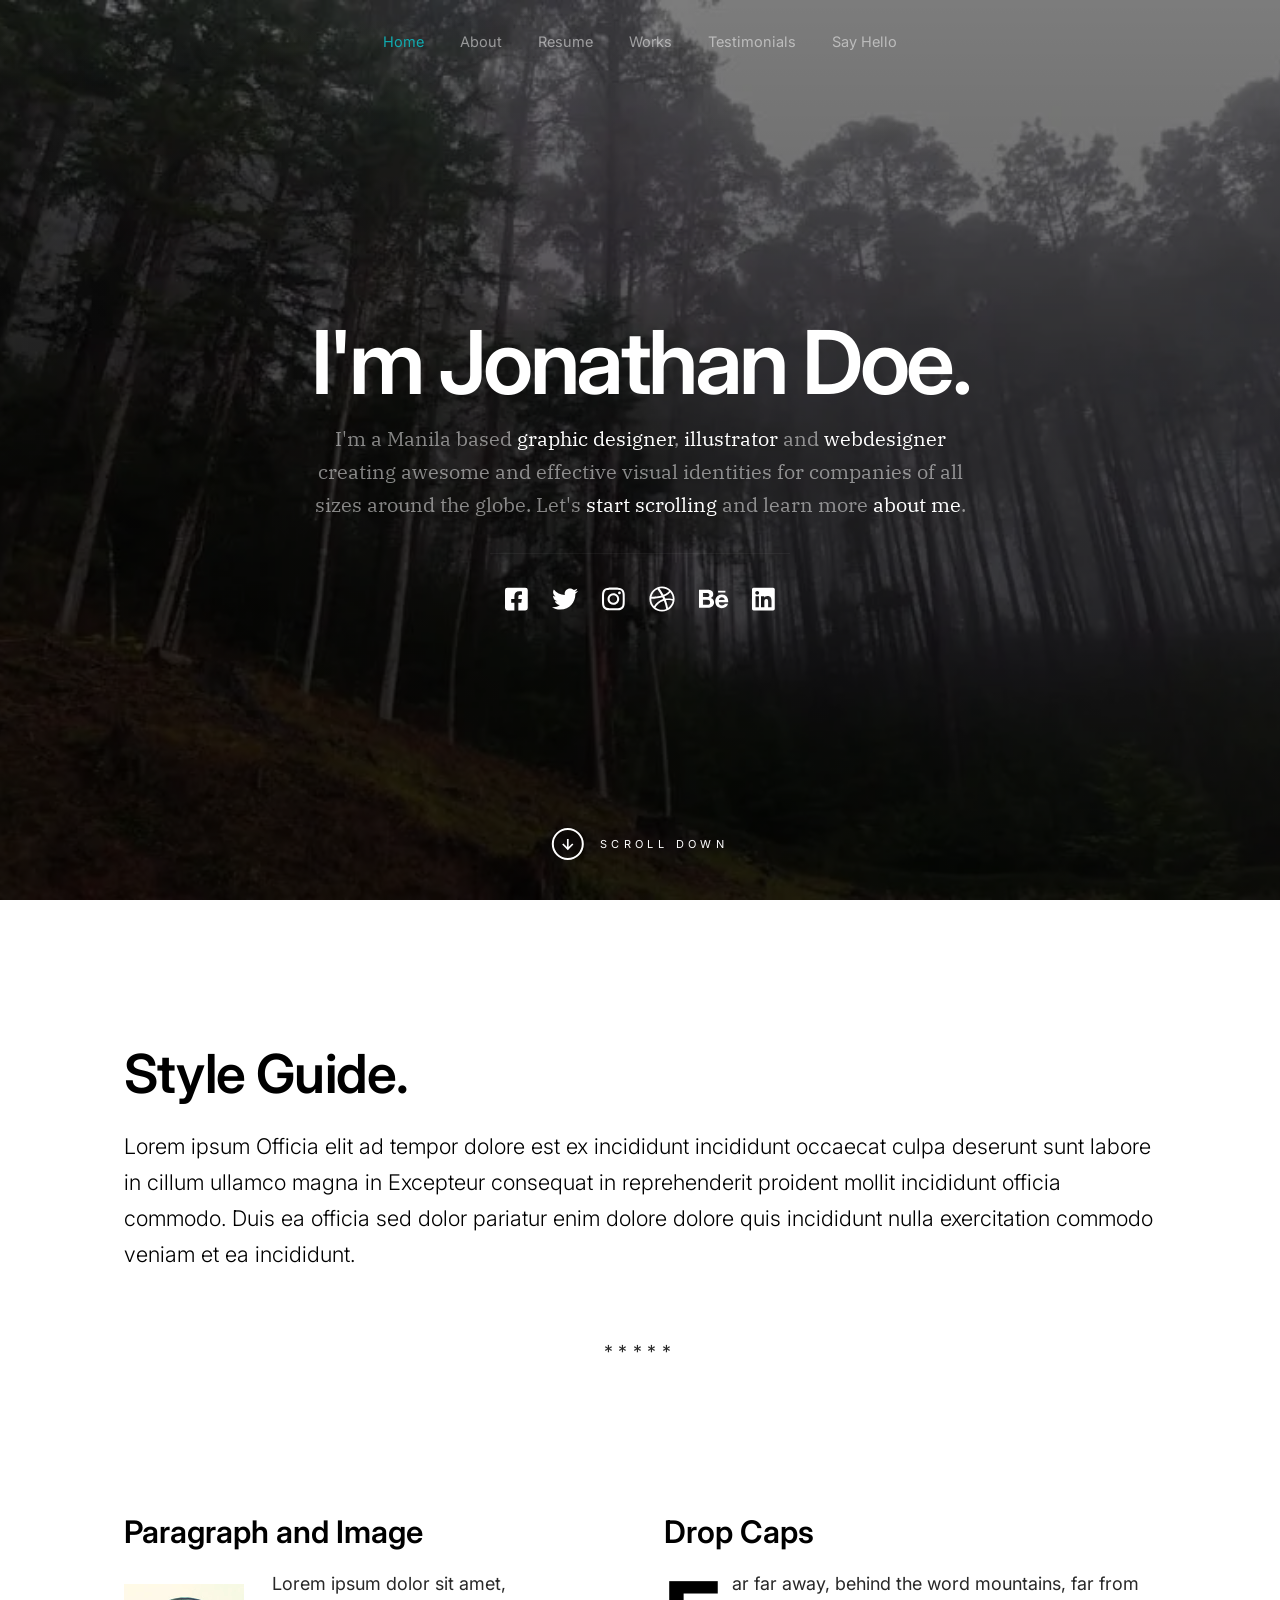
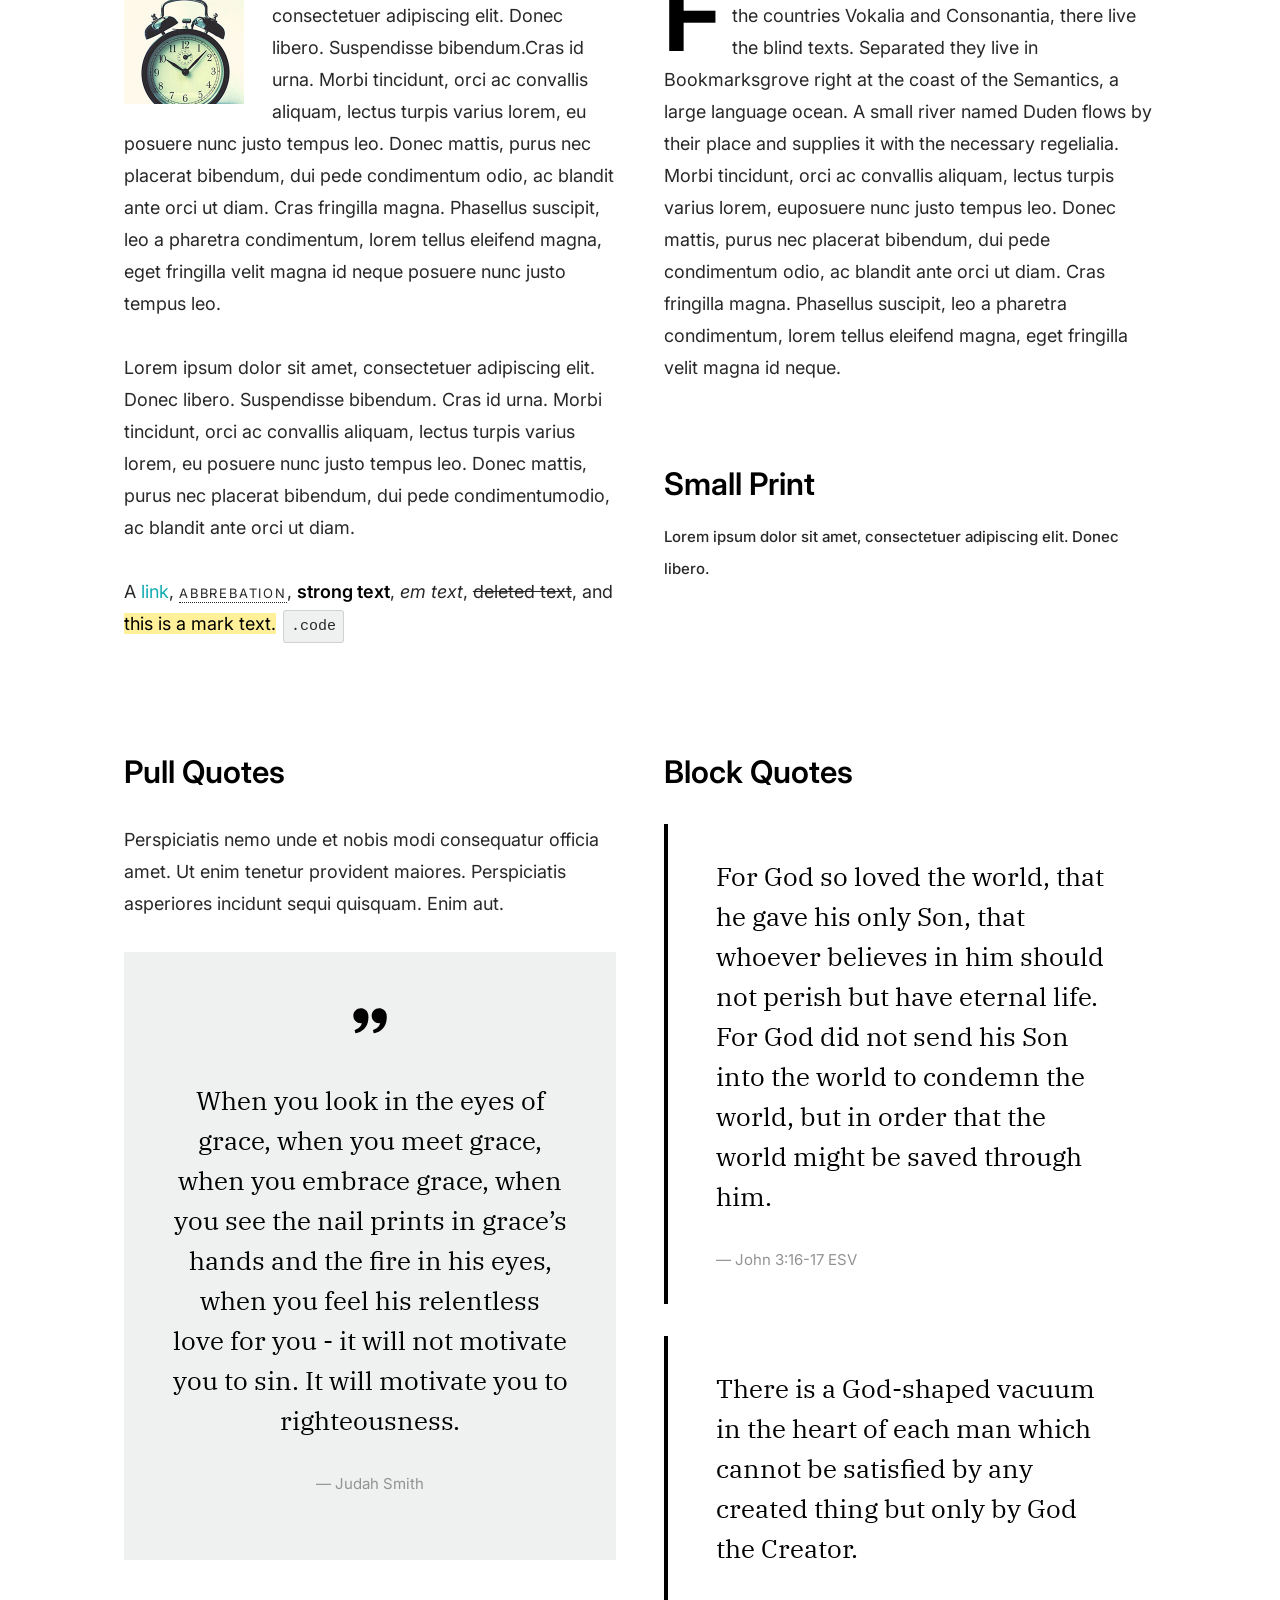
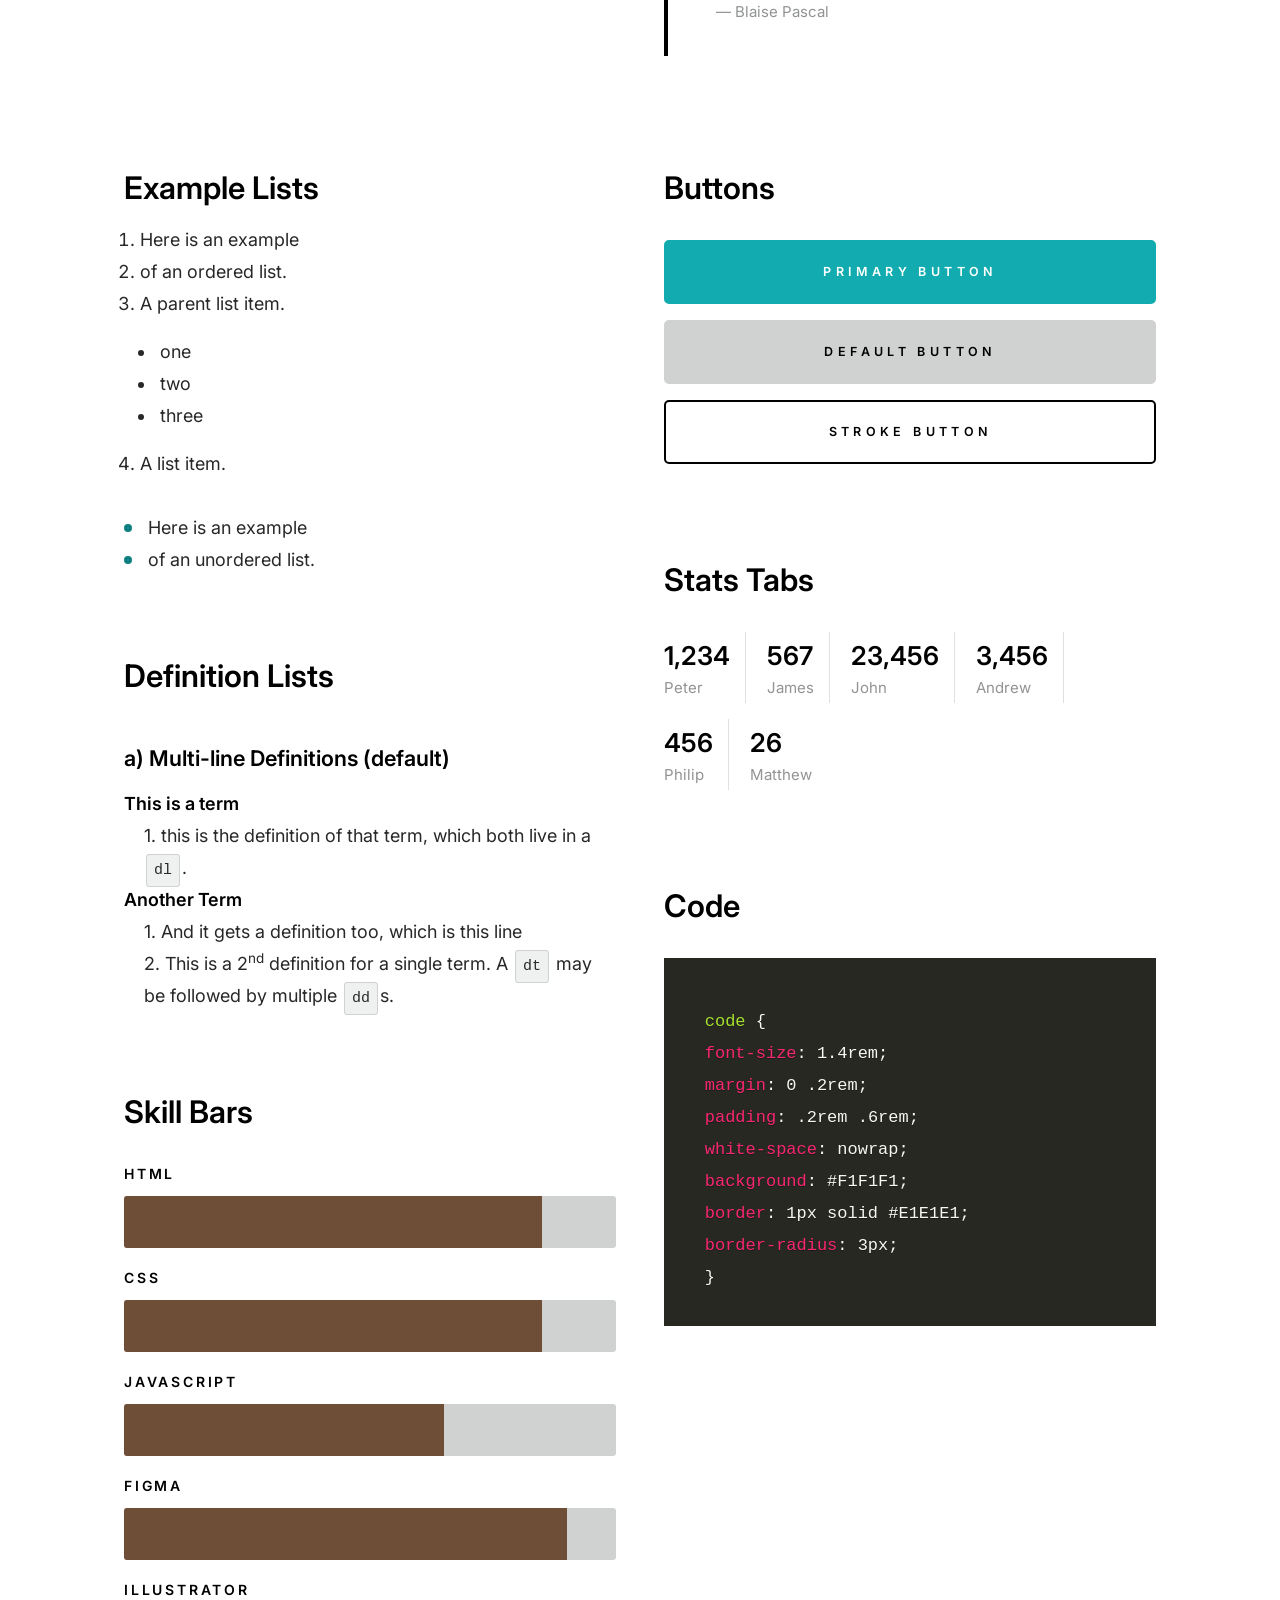
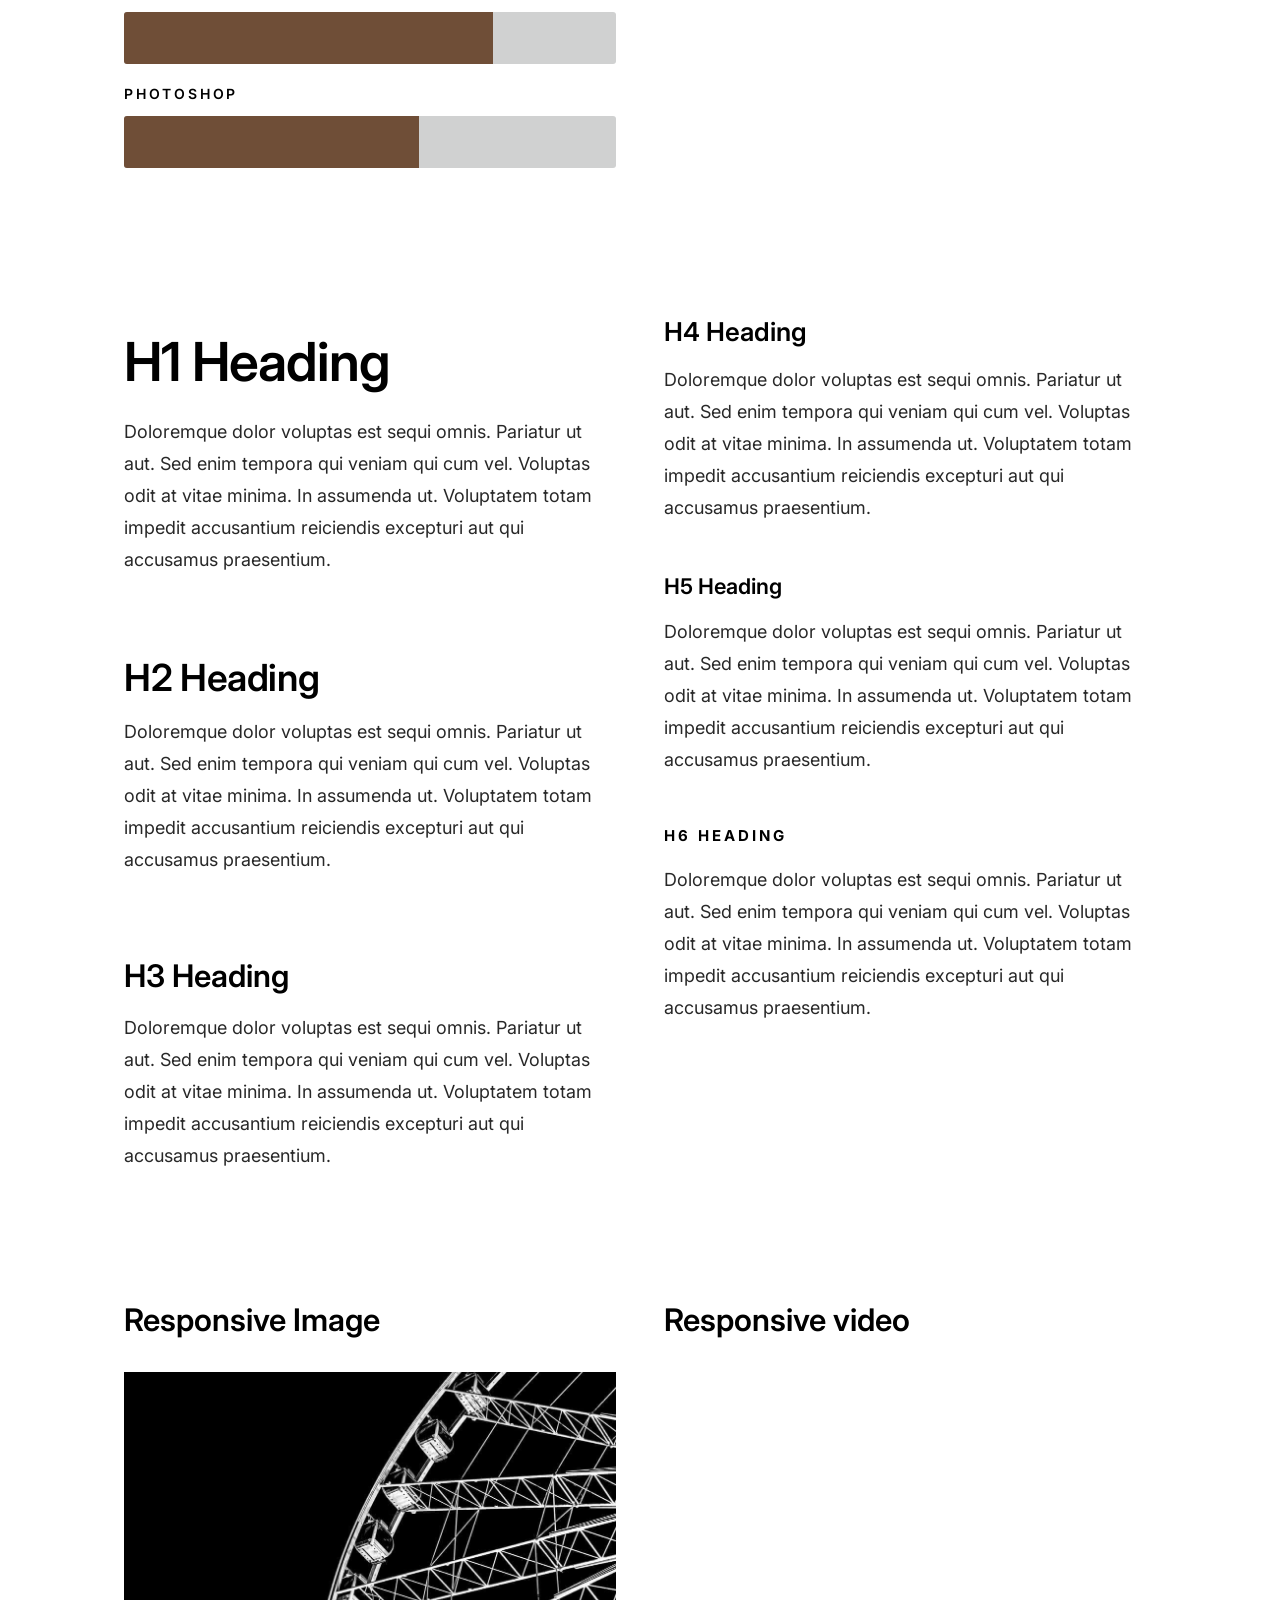
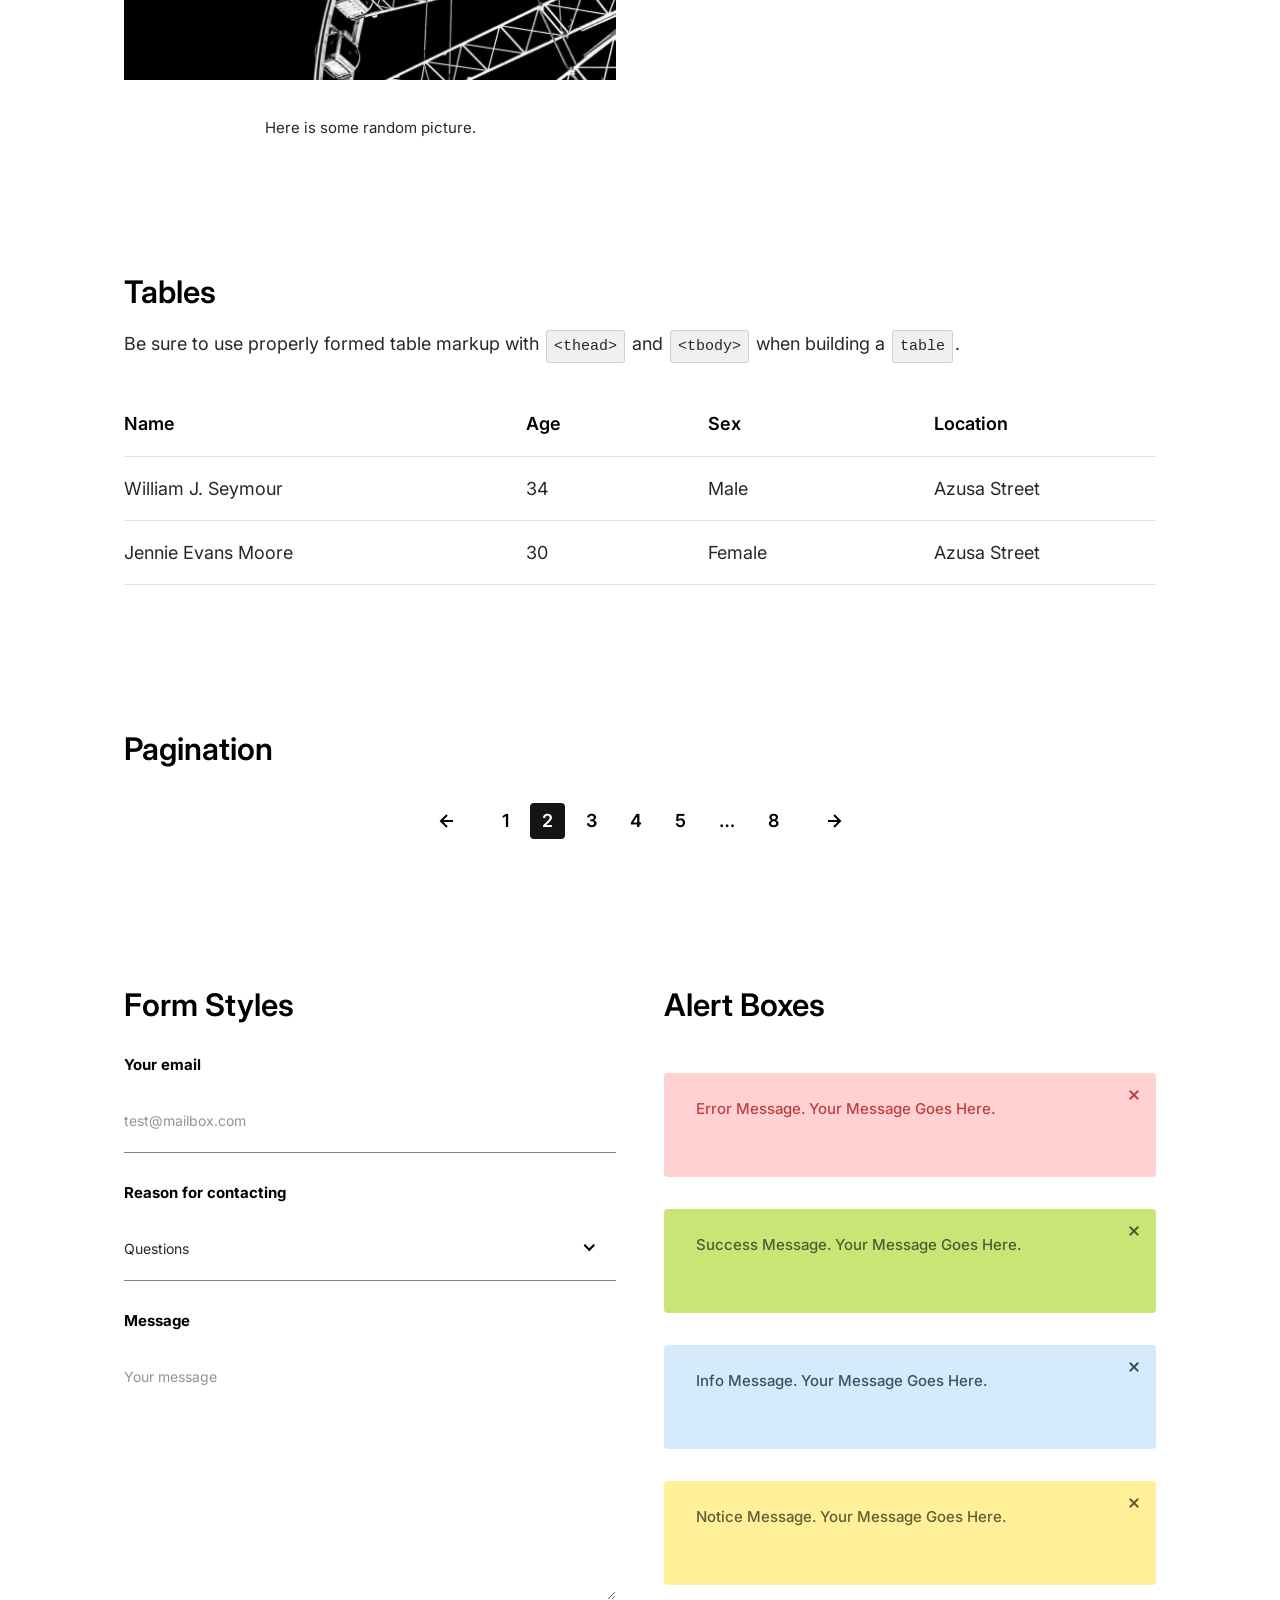
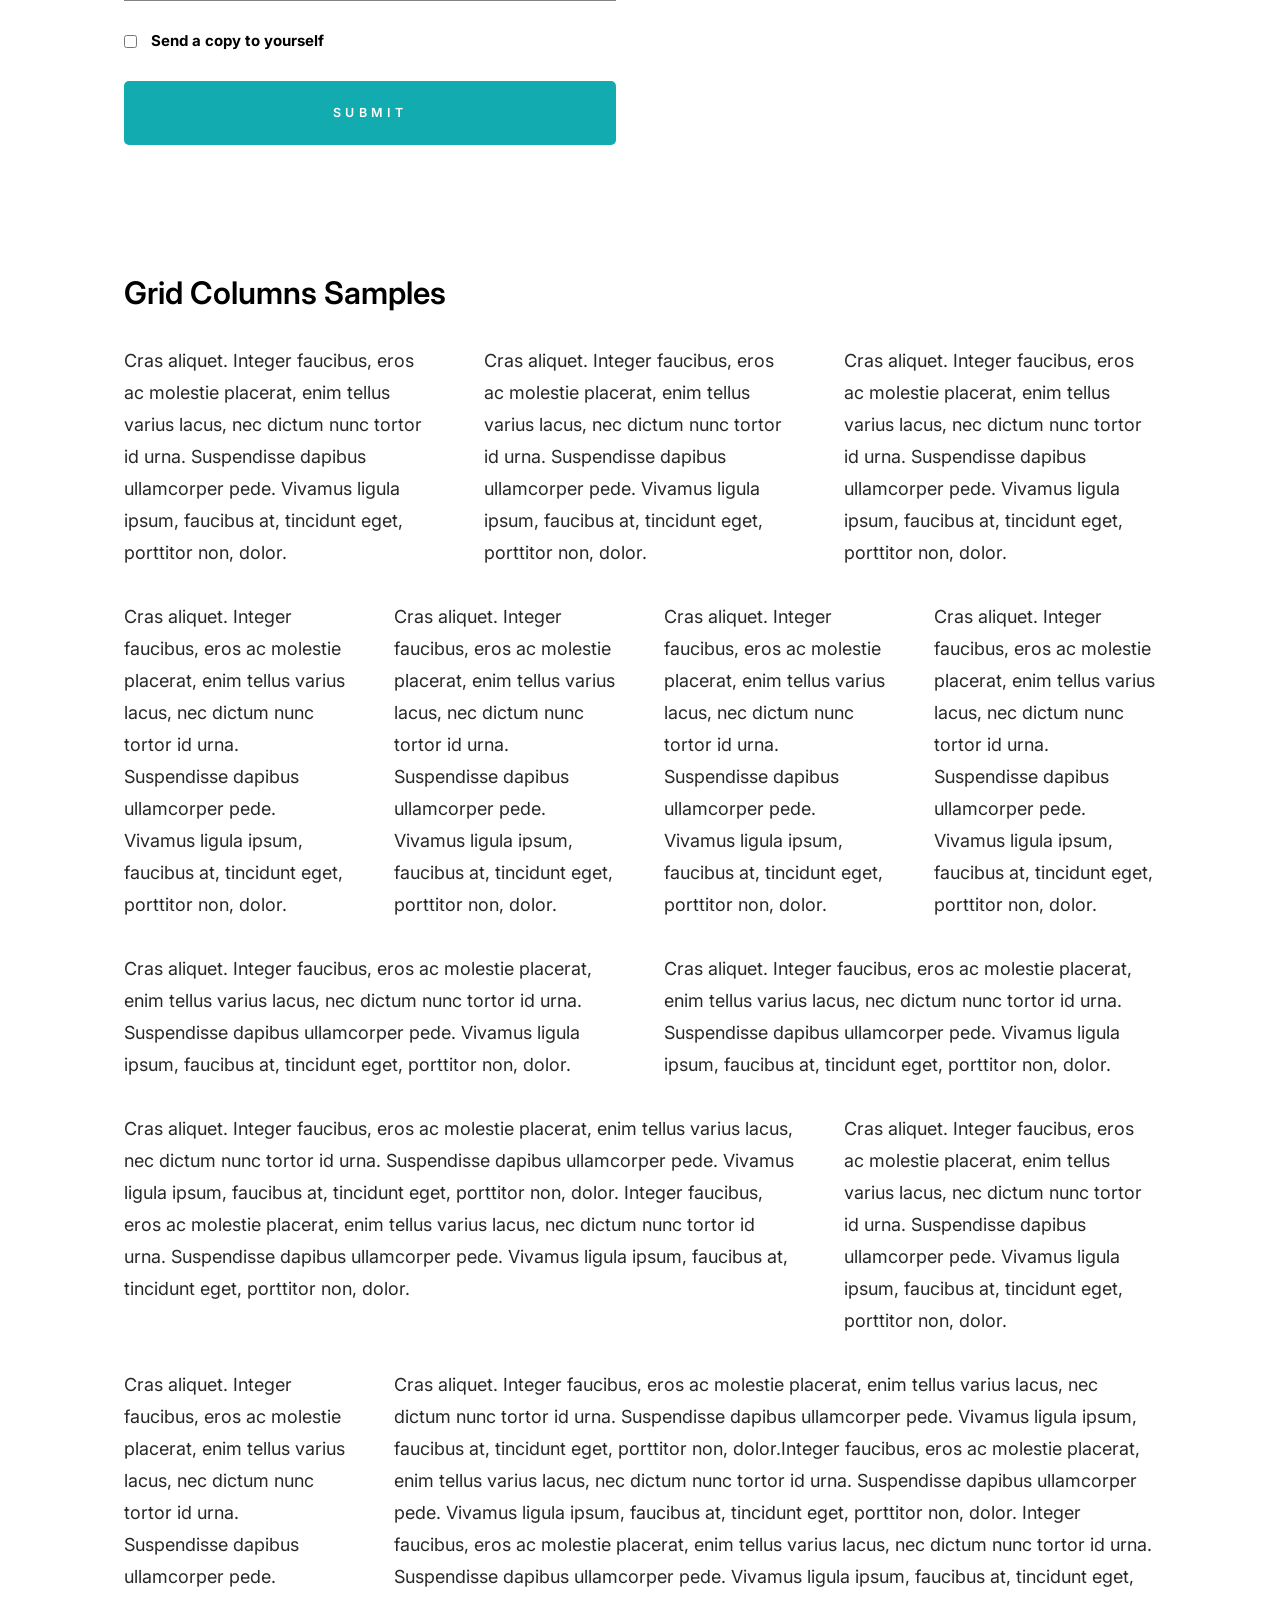
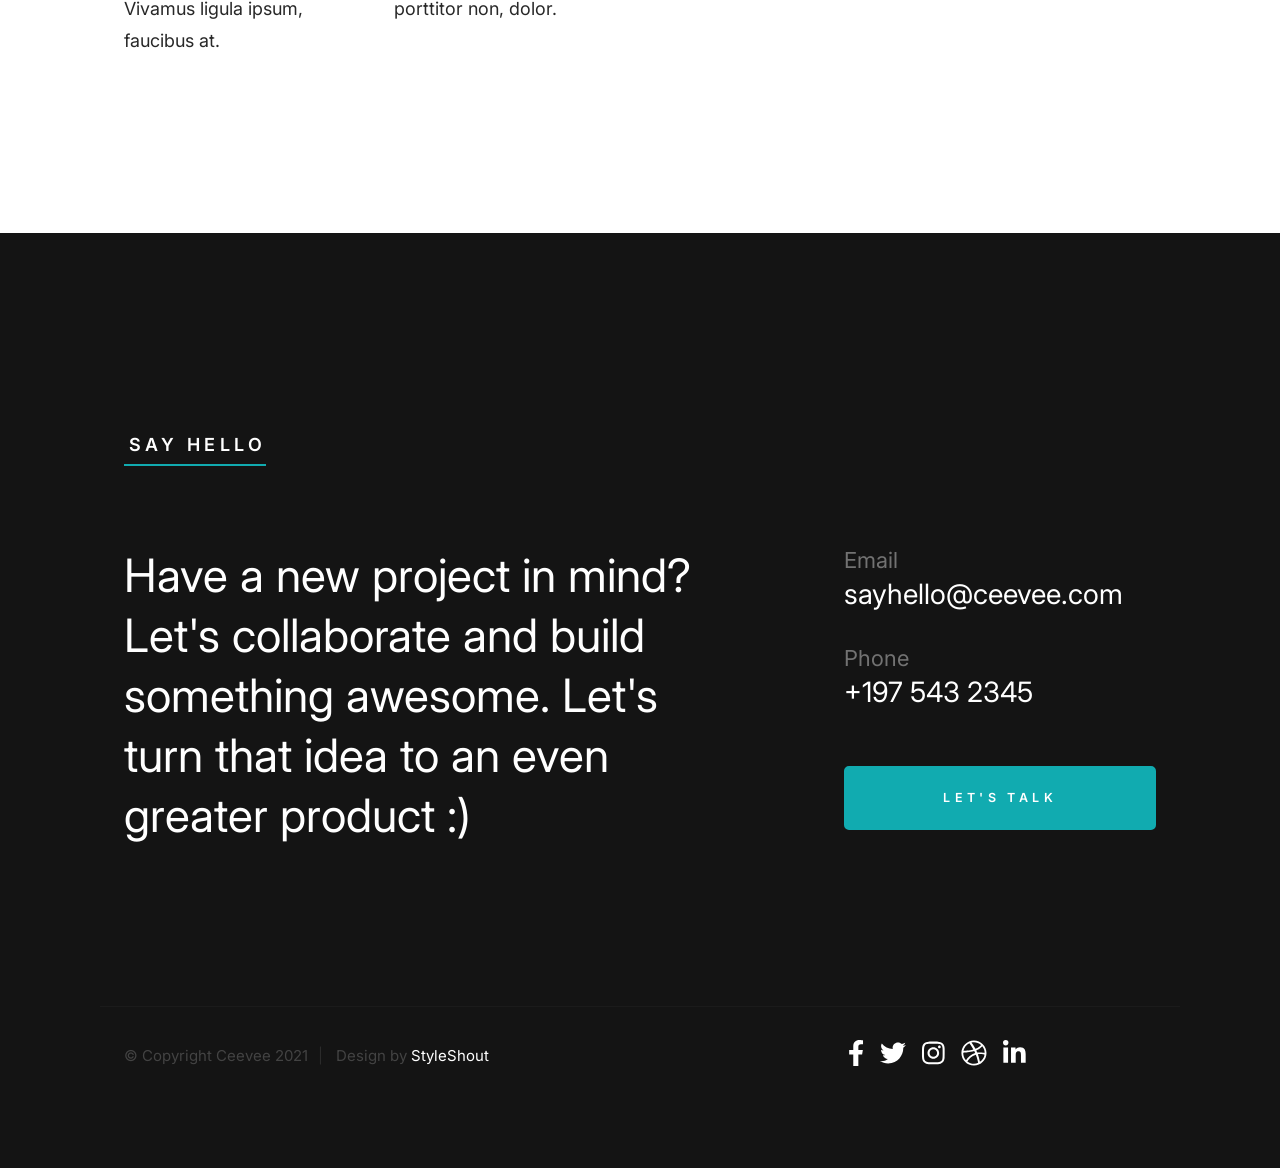
<file: styles.html>
<!DOCTYPE html>
<html class="no-js" lang="en">
<head>

    <!--- basic page needs
    ================================================== -->
    <meta charset="utf-8">
    <title>Styles - Ceevee 2.0</title>
    <meta name="description" content="">
    <meta name="author" content="">

    <!-- mobile specific metas
    ================================================== -->
    <meta name="viewport" content="width=device-width, initial-scale=1">

    <!-- CSS
    ================================================== -->
    <link rel="stylesheet" href="css/styles.css">
    <link rel="stylesheet" href="css/vendor.css">

    <style type="text/css" media="screen">
        .s-styles { 
            background-color: white;
            padding-top: calc(4.5 * var(--space));
            padding-bottom: calc(4.5 * var(--space));
            position: relative;
        }
        .s-styles .intro h1 {
            margin-top: 0;
        }
    </style>

    <!-- script
    ================================================== -->
    <script defer src="js/vendor/fontawesome/all.min.js"></script>

    <!-- favicons
    ================================================== -->
    <link rel="apple-touch-icon" sizes="180x180" href="apple-touch-icon.png">
    <link rel="icon" type="image/png" sizes="32x32" href="favicon-32x32.png">
    <link rel="icon" type="image/png" sizes="16x16" href="favicon-16x16.png">
    <link rel="manifest" href="site.webmanifest">

</head>

<body id="top" class="ss-preload">


    <!-- preloader
    ================================================== -->
    <div id="preloader">
        <div id="loader"></div>
    </div>


    <!-- header
    ================================================== -->
    <header class="s-header">
        <div class="row s-header__nav-wrap">
            <nav class="s-header__nav">
                <ul>
                    <li class="current"><a href="index.html">Home</a></li>
                    <li><a href="index.html#about">About</a></li>
                    <li><a href="index.html#resume">Resume</a></li>
                    <li><a href="index.html#portfolio">Works</a></li>
                    <li><a href="index.html#testimonials">Testimonials</a></li>
                    <li><a href="index.html#contact">Say Hello</a></li>
                </ul>
            </nav>
        </div> <!-- end row -->
        
        <a class="s-header__menu-toggle" href="#0" title="Menu">
            <span class="s-header__menu-icon"></span>
        </a>
    </header> <!-- end s-header -->


    <!-- hero
    ================================================== -->
    <section id="hero" class="s-hero target-section">

        <div class="s-hero__bg rellax" data-rellax-speed="-7"></div>

        <div class="row s-hero__content">
            <div class="column">

                <div class="s-hero__content-about">

                    <h1>I'm Jonathan Doe.</h1>

                    <h3>
                    I'm a Manila based <span>graphic designer</span>, <span>illustrator</span> and <span>webdesigner</span> creating awesome and
                    effective visual identities for companies of all sizes around the globe. Let's <a href="#about">start scrolling</a>
                    and learn more <a href="#about">about me</a>.
                    </h3>

                    <div class="s-hero__content-social">
                        <a href="#0"><i class="fab fa-facebook-square" aria-hidden="true"></i></a>
                        <a href="#0"><i class="fab fa-twitter" aria-hidden="true"></i></a>
                        <a href="#0"><i class="fab fa-instagram" aria-hidden="true"></i></a>
                        <a href="#0"><i class="fab fa-dribbble" aria-hidden="true"></i></a>
                        <a href="#0"><i class="fab fa-behance" aria-hidden="true"></i></a>
                        <a href="#0"><i class="fab fa-linkedin" aria-hidden="true"></i></a>
                    </div>

                </div> <!-- end s-hero__content-about -->

            </div>
        </div> <!-- s-hero__content -->

        <div class="s-hero__scroll">
            <a href="#styles" class="s-hero__scroll-link smoothscroll">
                <span class="scroll-arrow">
                    <svg xmlns="http://www.w3.org/2000/svg" width="24" height="24" viewBox="0 0 24 24" style="fill:rgba(0, 0, 0, 1);"><path d="M18.707 12.707L17.293 11.293 13 15.586 13 6 11 6 11 15.586 6.707 11.293 5.293 12.707 12 19.414z"></path></svg>
                </span>
                <span class="scroll-text">Scroll Down</span>
            </a>
        </div> <!-- s-hero__scroll -->

    </section> <!-- end s-hero -->


    <!-- s-styles
    ================================================== -->
    <section id="styles" class="s-styles">

        <div class="row">

            <div class="column large-12 intro">

                <h1>Style Guide.</h1>

                <p class="lead">Lorem ipsum Officia elit ad tempor dolore est ex incididunt incididunt occaecat culpa deserunt 
                sunt labore in cillum ullamco magna in Excepteur consequat in reprehenderit proident mollit incididunt officia commodo.
                Duis ea officia sed dolor pariatur enim dolore dolore quis incididunt nulla exercitation commodo veniam et ea incididunt.
                </p>

                <hr class="fancy">
            </div>

        </div> <!-- end row -->

        <div class="row">

            <div class="column large-6 tab-12">

                <h3>Paragraph and Image</h3>

                <p><a href="#"><img width="120" height="120" class="h-pull-left" alt="sample-image" src="images/sample-image.jpg"></a>
                Lorem ipsum dolor sit amet, consectetuer adipiscing elit. Donec libero. Suspendisse bibendum.Cras id urna. Morbi 
                tincidunt, orci ac convallis aliquam, lectus turpis varius lorem, eu posuere nunc justo tempus leo. Donec mattis, 
                purus nec placerat bibendum, dui pede condimentum odio, ac blandit ante orci ut diam. Cras fringilla magna. 
                Phasellus suscipit, leo a pharetra condimentum, lorem tellus eleifend magna, eget fringilla velit magna id 
                neque posuere nunc justo tempus leo. </p>

                <p>
                Lorem ipsum dolor sit amet, consectetuer adipiscing elit. Donec libero. Suspendisse bibendum. Cras id urna. 
                Morbi tincidunt, orci ac convallis aliquam, lectus turpis varius lorem, eu posuere nunc justo tempus leo. 
                Donec mattis, purus nec placerat bibendum, dui pede condimentumodio, ac blandit ante orci ut diam.	
                </p>

                <p>A <a href="#">link</a>,
                <abbr title="this really isn't a very good description">abbrebation</abbr>,
                <strong>strong text</strong>,
                <em>em text</em>,
                <del>deleted text</del>, and
                <mark>this is a mark text.</mark>
                <code>.code</code>
                </p>

            </div>

            <div class="column large-6 tab-12">

                <h3>Drop Caps</h3>

                <p class="drop-cap">Far far away, behind the word mountains, far from the countries Vokalia and Consonantia,
                there live the blind texts. Separated they live in Bookmarksgrove right at the coast of the
                Semantics, a large language ocean. A small river named Duden flows by their place and supplies it with the 
                necessary regelialia. Morbi tincidunt, orci ac convallis aliquam, lectus turpis varius lorem, 
                euposuere nunc justo tempus leo. Donec mattis, purus nec placerat bibendum, dui pede condimentum odio, 
                ac blandit ante orci ut diam. Cras fringilla magna. Phasellus suscipit, leo a pharetra condimentum, 
                lorem tellus eleifend magna, eget fringilla velit magna id neque.
                </p>

                <h3>Small Print</h3>

                <p><small>Lorem ipsum dolor sit amet, consectetuer adipiscing elit. Donec libero.</small></p>

            </div>

        </div> <!-- end row -->

        <div class="row">

            <div class="column large-6 tab-12">

                <h3 class="h-add-bottom">Pull Quotes</h3>

                <p>
                Perspiciatis nemo unde et nobis modi consequatur officia amet. Ut enim 
                tenetur provident maiores. Perspiciatis asperiores incidunt sequi 
                quisquam. Enim aut. 
                </p>

                <figure class="pull-quote">
                    <blockquote>
                        <p>
                        When you look in the eyes of grace, when you meet grace, 
                        when you embrace grace, when you see the nail prints in 
                        grace’s hands and the fire in his eyes, when you feel his 
                        relentless love for you - it will not motivate you to sin. 
                        It will motivate you to righteousness.
                        </p>

                        <footer>
                            <cite>Judah Smith</cite>
                        </footer>
                    </blockquote>
                </figure>

            </div>

            <div class="column large-6 tab-12">

                <h3 class="h-add-bottom">Block Quotes</h3>

                <blockquote cite="http://where-i-got-my-info-from.com">
                    <p>
                    For God so loved the world, that he gave his only Son, that whoever believes in 
                    him should not perish but have eternal life. For God did not send his Son into 
                    the world to condemn the world, but in order that the world might be 
                    saved through him.
                    </p>

                    <footer>
                        <cite>
                            <a href="#0">John 3:16-17 ESV</a>
                        </cite>
                    </footer>

                </blockquote>

                <blockquote>
                    <p>There is a God-shaped vacuum in the heart of each man which cannot be satisfied 
                    by any created thing but only by God the Creator.</p>

                    <footer>
                        <cite>Blaise Pascal</cite>
                    </footer>

                </blockquote>

            </div>

        </div> <!-- end row -->

        <div class="row h-add-half-bottom">

            <div class="column large-6 tab-12">

                <h3>Example Lists</h3>

                <ol>
                    <li>Here is an example</li>
                    <li>of an ordered list.</li>
                    <li>A parent list item.
                        <ul>
                            <li>one</li>
                            <li>two</li>
                            <li>three</li>
                        </ul>
                        </li>
                        <li>A list item.</li>
                    </ol>

                <ul class="disc">
                    <li>Here is an example</li>
                    <li>of an unordered list.</li>
                </ul>

                <h3>Definition Lists</h3>

                <h5>a) Multi-line Definitions (default) </h5>

                <dl class="dictionary-style">
                    <dt><strong>This is a term</strong></dt>
                        <dd>this is the definition of that term, which both live in a <code>dl</code>.</dd>
                    <dt><strong>Another Term</strong></dt>
                        <dd>And it gets a definition too, which is this line</dd>
                        <dd>This is a 2<sup>nd</sup> definition for a single term. A <code>dt</code> may be followed by multiple <code>dd</code>s.</dd>
                </dl>

                <h3 class="h-add-bottom">Skill Bars</h3>

                <ul class="skill-bars-fat">
                    <li>
                    <div class="progress percent85"></div>
                    <strong>HTML</strong>
                    </li>
                    <li>
                    <div class="progress percent85"></div>
                    <strong>CSS</strong>
                    </li>
                    <li>
                    <div class="progress percent65"></div>
                    <strong>Javascript</strong>
                    </li>
                    <li>
                    <div class="progress percent90"></div>
                    <strong>Figma</strong>
                    </li>
                    <li>
                    <div class="progress percent75"></div>
                    <strong>Illustrator</strong>
                    </li>
                    <li>
                    <div class="progress percent60"></div>
                    <strong>Photoshop</strong>
                    </li>
                </ul>

            </div>

            <div class="column large-6 tab-12">

                <h3 class="h-add-bottom">Buttons</h3>

                <p>
                    <a class="btn btn--primary h-full-width" href="#0">Primary Button</a>
                    <a class="btn h-full-width" href="#0">Default Button</a>
                    <a class="btn btn--stroke h-full-width" href="#0">Stroke Button</a>
                </p>

                <h3>Stats Tabs</h3>

                <ul class="stats-tabs">
                    <li><a href="#0">1,234 <em>Peter</em></a></li>
                    <li><a href="#0">567 <em>James</em></a></li>
                    <li><a href="#0">23,456 <em>John</em></a></li>
                    <li><a href="#0">3,456 <em>Andrew</em></a></li>
                    <li><a href="#0">456 <em>Philip</em></a></li>
                    <li><a href="#0">26 <em>Matthew</em></a></li>
                </ul>

                <h3 class="h-add-bottom">Code</h3>

<pre><code class="language-css">
    code {
    font-size: 1.4rem;
    margin: 0 .2rem;
    padding: .2rem .6rem;
    white-space: nowrap;
    background: #F1F1F1;
    border: 1px solid #E1E1E1;	
    border-radius: 3px;
    }
</code></pre>

            </div>

        </div> <!-- end row -->

        <div class="row h-add-half-bottom">

            <div class="column large-6 tab-12">
                    
                <h1>H1 Heading</h1>
                <p>Doloremque dolor voluptas est sequi omnis. Pariatur ut aut. Sed enim tempora qui veniam qui cum vel. 
                Voluptas odit at vitae minima. In assumenda ut. Voluptatem totam impedit accusantium reiciendis excepturi aut qui accusamus praesentium.</p>

                <h2>H2 Heading</h2>
                <p>Doloremque dolor voluptas est sequi omnis. Pariatur ut aut. Sed enim tempora qui veniam qui cum vel. 
                Voluptas odit at vitae minima. In assumenda ut. Voluptatem totam impedit accusantium reiciendis excepturi aut qui accusamus praesentium.</p>

                <h3>H3 Heading</h3>
                <p>Doloremque dolor voluptas est sequi omnis. Pariatur ut aut. Sed enim tempora qui veniam qui cum vel. 
                Voluptas odit at vitae minima. In assumenda ut. Voluptatem totam impedit accusantium reiciendis excepturi aut qui accusamus praesentium.</p>

                
            </div>

            <div class="column large-6 tab-12">
                <h4>H4 Heading</h4>
                <p>Doloremque dolor voluptas est sequi omnis. Pariatur ut aut. Sed enim tempora qui veniam qui cum vel. 
                Voluptas odit at vitae minima. In assumenda ut. Voluptatem totam impedit accusantium reiciendis excepturi aut qui accusamus praesentium.</p>

                <h5>H5 Heading</h5>
                <p>Doloremque dolor voluptas est sequi omnis. Pariatur ut aut. Sed enim tempora qui veniam qui cum vel. 
                Voluptas odit at vitae minima. In assumenda ut. Voluptatem totam impedit accusantium reiciendis excepturi aut qui accusamus praesentium.</p>

                <h6>H6 Heading</h6>
                <p>Doloremque dolor voluptas est sequi omnis. Pariatur ut aut. Sed enim tempora qui veniam qui cum vel. 
                Voluptas odit at vitae minima. In assumenda ut. Voluptatem totam impedit accusantium reiciendis excepturi aut qui accusamus praesentium.</p>
    
                
            </div>

        </div> <!-- end row -->

        <div class="row h-add-half-bottom">

            <div class="column large-6 tab-12">

                <h3 class="h-add-bottom">Responsive Image</h3>

                <figure>
                    <img src="images/wheel-500.jpg" 
                    srcset="images/wheel-1000.jpg 1000w, 
                    images/wheel-500.jpg 500w" 
                    sizes="(max-width: 1000px) 100vw, 1000px" alt="">

                    <figcaption>
                        Here is some random picture.
                    </figcaption>
                </figure>

            </div>

            <div class="column large-6 tab-12">

                <h3 class="h-add-bottom">Responsive video</h3>

                <div class="video-container">
                <iframe title="vimeo-player" src="https://player.vimeo.com/video/14592941" width="640" height="360" style="border: none;" allowfullscreen></iframe>                
                </div>

            </div>
            
        </div> <!-- end row -->

        <div class="row h-add-bottom">

            <div class="column large-12">

                <h3>Tables</h3>
                <p>Be sure to use properly formed table markup with <code>&lt;thead&gt;</code> and <code>&lt;tbody&gt;</code> when building a <code>table</code>.</p>

                <div class="table-responsive">

                    <table>
                            <thead>
                            <tr>
                                <th>Name</th>
                                <th>Age</th>
                                <th>Sex</th>
                                <th>Location</th>
                            </tr>
                            </thead>
                            <tbody>
                            <tr>
                                <td>William J. Seymour</td>
                                <td>34</td>
                                <td>Male</td>
                                <td>Azusa Street</td>
                            </tr>
                            <tr>
                                <td>Jennie Evans Moore</td>
                                <td>30</td>
                                <td>Female</td>
                                <td>Azusa Street</td>
                            </tr>
                            </tbody>
                    </table>

                </div>

            </div>
            
        </div> <!-- end row -->

        <div class="row">

            <div class="column large-12">
                <h3>Pagination</h3>

                <nav class="pgn">
                    <ul>
                        <li>
                            <a class="pgn__prev" href="#0">
                                <svg xmlns="http://www.w3.org/2000/svg" width="24" height="24" viewBox="0 0 24 24"><path d="M12.707 17.293L8.414 13H18v-2H8.414l4.293-4.293-1.414-1.414L4.586 12l6.707 6.707z"/></svg>
                            </a>
                        </li>
                        <li><a class="pgn__num" href="#0">1</a></li>
                        <li><span class="pgn__num current">2</span></li>
                        <li><a class="pgn__num" href="#0">3</a></li>
                        <li><a class="pgn__num" href="#0">4</a></li>
                        <li><a class="pgn__num" href="#0">5</a></li>
                        <li><span class="pgn__num dots">…</span></li>
                        <li><a class="pgn__num" href="#0">8</a></li>
                        <li>
                            <a class="pgn__next" href="#0">
                                <svg xmlns="http://www.w3.org/2000/svg" width="24" height="24" viewBox="0 0 24 24"><path d="M11.293 17.293l1.414 1.414L19.414 12l-6.707-6.707-1.414 1.414L15.586 11H6v2h9.586z"/></svg>
                            </a>
                        </li>
                    </ul>
                </nav>
            </div>

        </div> <!-- end row -->


        <div class="row">

            <div class="column large-6 tab-12">

                <h3 class="h-add-bottom">Form Styles</h3>

                <form>
                    <div>
                        <label for="sampleInput">Your email</label>
                        <input class="h-full-width" type="email" placeholder="test@mailbox.com" id="sampleInput">
                    </div>
                    <div>
                        <label for="sampleRecipientInput">Reason for contacting</label>
                        <div class="ss-custom-select">
                            <select class="h-full-width" id="sampleRecipientInput">
                                <option value="Option 1">Questions</option>
                                <option value="Option 2">Report</option>
                                <option value="Option 3">Others</option>
                            </select>
                        </div>
                    </div>
                    
                    <label for="exampleMessage">Message</label>
                    <textarea class="h-full-width" placeholder="Your message" id="exampleMessage"></textarea>

                    <label class="h-add-bottom">
                        <input type="checkbox">
                        <span class="label-text">Send a copy to yourself</span>
                    </label>
                
                    <input class="btn--primary h-full-width" type="submit" value="Submit">
                </form>

            </div>

            <div class="column large-6 tab-12">

                <h3>Alert Boxes</h3>

                <br>
                
                <div class="alert-box alert-box--error">
                    <p>Error Message. Your Message Goes Here.</p>
                    <span class="alert-box__close"></span>
                </div><!-- end error -->
                        
                <div class="alert-box alert-box--success">
                    <p>Success Message. Your Message Goes Here.</p>
                    <span class="alert-box__close"></span>
                </div><!-- end success -->
                        
                <div class="alert-box alert-box--info">
                    <p>Info Message. Your Message Goes Here.</p>
                    <span class="alert-box__close"></span>
                </div><!-- end info -->
                        
                <div class="alert-box alert-box--notice">
                    <p>Notice Message. Your Message Goes Here.</p>
                    <span class="alert-box__close"></span>
                </div><!-- end notice -->
            
            </div>

        </div> <!-- end row -->

        <div class="row">

            <div class="large-12 column">
               <h3 class="h-add-bottom">Grid Columns Samples</h3>
            </div>
   
        </div> <!-- Row End-->


        <div class="row">
   
            <div class="large-4 mob-12 column">
                <p>
                Cras aliquet. Integer faucibus, eros ac molestie placerat, enim tellus varius lacus,
                nec dictum nunc tortor id urna. Suspendisse dapibus ullamcorper pede. Vivamus ligula ipsum,
                faucibus at, tincidunt eget, porttitor non, dolor. 
                </p>
             </div>
   
            <div class="large-4 mob-12 column">
                <p>
                Cras aliquet. Integer faucibus, eros ac molestie placerat, enim tellus varius lacus,
                nec dictum nunc tortor id urna. Suspendisse dapibus ullamcorper pede. Vivamus ligula ipsum,
                faucibus at, tincidunt eget, porttitor non, dolor. 
                </p>
            </div>
   
            <div class="large-4 mob-12 column">
                <p>
                Cras aliquet. Integer faucibus, eros ac molestie placerat, enim tellus varius lacus,
                nec dictum nunc tortor id urna. Suspendisse dapibus ullamcorper pede. Vivamus ligula ipsum,
                faucibus at, tincidunt eget, porttitor non, dolor. 
                </p>
            </div>
   
        </div>
   
        <div class="row">
   
            <div class="large-3 tab-6 mob-12 column">
                <p>
                Cras aliquet. Integer faucibus, eros ac molestie placerat, enim tellus varius lacus,
                nec dictum nunc tortor id urna. Suspendisse dapibus ullamcorper pede. Vivamus ligula ipsum,
                faucibus at, tincidunt eget, porttitor non, dolor. 
                </p>
            </div>
   
            <div class="large-3 tab-6 mob-12 column">
                <p>
                Cras aliquet. Integer faucibus, eros ac molestie placerat, enim tellus varius lacus,
                nec dictum nunc tortor id urna. Suspendisse dapibus ullamcorper pede. Vivamus ligula ipsum,
                faucibus at, tincidunt eget, porttitor non, dolor. 
                </p>
            </div>
   
            <div class="large-3 tab-6 mob-12 column">
                <p>
                Cras aliquet. Integer faucibus, eros ac molestie placerat, enim tellus varius lacus,
                nec dictum nunc tortor id urna. Suspendisse dapibus ullamcorper pede. Vivamus ligula ipsum,
                faucibus at, tincidunt eget, porttitor non, dolor. 
                </p>
            </div>
   
            <div class="large-3 tab-6 mob-12 column">
                <p>
                Cras aliquet. Integer faucibus, eros ac molestie placerat, enim tellus varius lacus,
                nec dictum nunc tortor id urna. Suspendisse dapibus ullamcorper pede. Vivamus ligula ipsum,
                faucibus at, tincidunt eget, porttitor non, dolor. 
                </p>
            </div>
   
        </div>
   
        <div class="row">
   
            <div class="large-6 mob-12 column">
                <p>
                Cras aliquet. Integer faucibus, eros ac molestie placerat, enim tellus varius lacus,
                nec dictum nunc tortor id urna. Suspendisse dapibus ullamcorper pede. Vivamus ligula ipsum,
                faucibus at, tincidunt eget, porttitor non, dolor. 
                </p>
            </div>
   
            <div class="large-6 mob-12 column">
                <p>
                Cras aliquet. Integer faucibus, eros ac molestie placerat, enim tellus varius lacus,
                nec dictum nunc tortor id urna. Suspendisse dapibus ullamcorper pede. Vivamus ligula ipsum,
                faucibus at, tincidunt eget, porttitor non, dolor. 
                </p>
            </div>
   
        </div>
   
        <div class="row">
   
            <div class="large-8 tab-7 mob-12 column">
                <p>
                Cras aliquet. Integer faucibus, eros ac molestie placerat, enim tellus varius lacus,
                nec dictum nunc tortor id urna. Suspendisse dapibus ullamcorper pede. Vivamus ligula ipsum,
                faucibus at, tincidunt eget, porttitor non, dolor. Integer faucibus, eros ac molestie placerat, enim tellus varius lacus,
                nec dictum nunc tortor id urna. Suspendisse dapibus ullamcorper pede. Vivamus ligula ipsum,
                faucibus at, tincidunt eget, porttitor non, dolor.
                </p>
            </div>
   
            <div class="large-4 tab-5 mob-12 column">
                <p>
                Cras aliquet. Integer faucibus, eros ac molestie placerat, enim tellus varius lacus,
                nec dictum nunc tortor id urna. Suspendisse dapibus ullamcorper pede. Vivamus ligula ipsum,
                faucibus at, tincidunt eget, porttitor non, dolor. 
                </p>
            </div>
   
         </div>
   
         <div class="row">
   
            <div class="large-3 tab-5 mob-12 column">
                <p>
                Cras aliquet. Integer faucibus, eros ac molestie placerat, enim tellus varius lacus,
                nec dictum nunc tortor id urna. Suspendisse dapibus ullamcorper pede. Vivamus ligula ipsum,
                faucibus at. 
                </p>
             </div>
   
            <div class="large-9 tab-7 mob-12 column">
                <p>
                Cras aliquet. Integer faucibus, eros ac molestie placerat, enim tellus varius lacus,
                nec dictum nunc tortor id urna. Suspendisse dapibus ullamcorper pede. Vivamus ligula ipsum,
                faucibus at, tincidunt eget, porttitor non, dolor.Integer faucibus, eros ac molestie placerat, enim tellus varius lacus,
                nec dictum nunc tortor id urna. Suspendisse dapibus ullamcorper pede. Vivamus ligula ipsum,
                faucibus at, tincidunt eget, porttitor non, dolor. Integer faucibus, eros ac molestie placerat, enim tellus varius lacus,
                nec dictum nunc tortor id urna. Suspendisse dapibus ullamcorper pede. Vivamus ligula ipsum,
                faucibus at, tincidunt eget, porttitor non, dolor.
                </p>
             </div>
   
         </div> 

    </section> <!-- end s-styles -->


    <!-- contact
    ================================================== -->
    <section id="contact" class="s-contact target-section">

        <div class="row s-contact__header">
            <div class="column large-12">
                <h3 class="section-header-allcaps">Say Hello</h3>
            </div>
        </div>

        <div class="row s-contact__content">

            <div class="column large-7 medium-12">

                <h4 class="huge-text">
                Have a new project in mind? Let's collaborate and build something awesome. 
                Let's turn that idea to an even greater product :)
                </h4>

            </div>

            <div class="column large-4 medium-12">

                <div class="row contact-infos">
                    <div class="column large-12 medium-6 tab-12">
                        <div class="contact-block">
                            <h5 class="contact-block__header">
                                Email
                            </h5>
                            <p class="contact-block__content">
                                <a class="mailtoui" href="mailto:sayhello@ceevee.com">sayhello@ceevee.com</a>
                            </p>
                        </div> <!-- end contact-block -->
                    </div>
                    <div class="column large-12 medium-6 tab-12">
                        <div class="contact-block">
                            <h5 class="contact-block__header">
                                Phone
                            </h5>
                            <p class="contact-block__content">
                                <a href="tel:+1975432345">+197 543 2345</a>
                            </p>
                        </div> <!-- end contact-block -->
                    </div>

                    <div class="column large-12">
                        <a href="mailto:sayhello@ceevee.com" class="mailtoui btn btn--primary h-full-width">Let's Talk</a>
                    </div>
                </div> <!-- end contact-infos -->

            </div>
        </div> <!-- s-contact__content -->

    </section> <!-- end s-contact -->
    

    <!-- footer
    ================================================== -->
    <footer class="s-footer">
        <div class="row">
            <div class="column large-4 medium-6 w-1000-stack s-footer__social-block">
                <ul class="s-footer__social">
                    <li><a href="#0"><i class="fab fa-facebook-f" aria-hidden="true"></i></a></li>
                    <li><a href="#0"><i class="fab fa-twitter" aria-hidden="true"></i></a></li>
                    <li><a href="#0"><i class="fab fa-instagram" aria-hidden="true"></i></a></li>
                    <li><a href="#0"><i class="fab fa-dribbble" aria-hidden="true"></i></a></li>
                    <li><a href="#0"><i class="fab fa-linkedin-in" aria-hidden="true"></i></a></li>
                </ul>
            </div>

            <div class="column large-7 medium-6 w-1000-stack ss-copyright">
                <span>© Copyright Ceevee 2021</span> 
                <span>Design by <a href="https://www.styleshout.com/">StyleShout</a></span>
            </div>
        </div>

        <div class="ss-go-top">
            <a class="smoothscroll" title="Back to Top" href="#top">
                <svg xmlns="http://www.w3.org/2000/svg" viewBox="0 0 24 24"><path d="M6 4h12v2H6zm5 10v6h2v-6h5l-6-6-6 6z"/></svg>
             </a>
        </div> <!-- end ss-go-top -->
    </footer>


    <!-- Java Script
    ================================================== -->
    <script src="js/plugins.js"></script>
    <script src="js/main.js"></script>

</body>

</html>
</file>
<file: css/styles.css>
/* =================================================================== 
 * Ceevee Main Stylesheet
 * Template Ver. 2.0.0
 * 01-03-2021
 * ------------------------------------------------------------------
 *
 * TOC:
 * # settings and variables
 *      ## fonts
 *      ## colors
 *      ## vertical spacing and typescale
 *      ## grid variables
 * # normalize
 * # basic/base setup styles
 *      ## media
 *      ## typography resets
 *      ## links
 *      ## inputs
 * # Grid v3.0.0
 *      ## medium screen devices
 *      ## tablets
 *      ## mobile devices
 *      ## small mobile devices <= 400px
 * # block grids
 *      ## block grids - medium screen devices
 *      ## block grids - tablets
 *      ## block grids - mobile devices
 *      ## block grids - small mobile devices <= 400px
 * # MISC 
 * # custom grid, block grid STACK breakpoints
 * # base style overrides 
 *      ## links
 * # typography & general theme styles
 *      ## Lists
 *      ## responsive video container
 *      ## floated image
 *      ## tables
 *      ## spacing
 * # preloader
 *      ## page loaded
 * # forms 
 *      ## Style Placeholder Text
 * # buttons 
 * # additional components
 *      ## skillbars
 *      ## alert box
 *      ## pagination 
 * # common and reusable styles
 *      ## animation stuff 
 *      ## MailtoUI style overrides
 * # site header
 *      ## header nav
 *      ## mobile menu toggle 
 * # hero
 *      ## hero content
 *      ## hero social
 *      ## hero scrolldown
 *      ## animate intro content
 * # resume 
 *      ## resume block
 * # portfolio
 *      ## portfolio list
 *      ## modal popup
 * # CTA
 * # testimonials
 *      ## swiper style overrides
 *      ## testimonial slider 
 * # contact
 *      ## contact block
 * # footer
 *      ## footer social
 *      ## copyright
 *      ## go top
 *
 * ------------------------------------------------------------------ */


/* ===================================================================
 * # settings and variables
 *
 * ------------------------------------------------------------------- */

/* ------------------------------------------------------------------- 
 * ## fonts
 * ------------------------------------------------------------------- */
@import url("https://fonts.googleapis.com/css2?family=IBM+Plex+Serif:ital,wght@0,300;0,400;0,500;0,600;0,700;1,200;1,300;1,400;1,500;1,600&family=Inter:wght@300;400;500;600;700&display=swap");

:root {
    --font-1: "Inter", Arial;
    --font-2: "IBM Plex Serif", Georgia;
    /* monospace
     */
    --font-mono: Consolas, "Andale Mono", Courier, "Courier New", monospace;
}

/* ------------------------------------------------------------------- 
 * ## colors
 * ------------------------------------------------------------------- */
:root {
    /* color-1(#11ABB0)
     * color-2(#F06000)
     */
    --color-1: hsla(182, 82%, 38%, 1);
    --color-2: hsla(24, 100%, 47%, 1);

    /* theme color variations
     */
    --color-1-lighter: hsla(182, 82%, 58%, 1);
    --color-1-light: hsla(182, 82%, 48%, 1);
    --color-1-dark: hsla(182, 82%, 28%, 1);
    --color-1-darker: hsla(182, 82%, 18%, 1);
    --color-2-lighter: hsla(24, 100%, 67%, 1);
    --color-2-light: hsla(24, 100%, 57%, 1);
    --color-2-dark: hsla(24, 100%, 37%, 1);
    --color-2-darker: hsla(24, 100%, 27%, 1);

    /* feedback colors
     * color-error(#ffd1d2), color-success(#c8e675), 
     * color-info(#d7ecfb), color-notice(#fff099)
     */
    --color-error: hsla(359, 100%, 91%, 1);
    --color-success: hsla(76, 69%, 68%, 1);
    --color-info: hsla(205, 82%, 91%, 1);
    --color-notice: hsla(51, 100%, 80%, 1);
    --color-error-content: hsla(359, 50%, 50%, 1);
    --color-success-content: hsla(76, 29%, 28%, 1);
    --color-info-content: hsla(205, 32%, 31%, 1);
    --color-notice-content: hsla(51, 30%, 30%, 1);

    /* shades 
     * generated using 
     * Tint & Shade Generator 
     * (https://maketintsandshades.com/)
     */
    --color-black: #000000;
    --color-gray-19: #0a0a0a;
    --color-gray-18: #141414;
    --color-gray-17: #1e1e1e;
    --color-gray-16: #282828;
    --color-gray-15: #323333;
    --color-gray-14: #3b3d3d;
    --color-gray-13: #454747;
    --color-gray-12: #4f5151;
    --color-gray-11: #595b5b;
    --color-gray-10: #636565;
    --color-gray-9: #737474;
    --color-gray-8: #828484;
    --color-gray-7: #929393;
    --color-gray-6: #a1a3a3;
    --color-gray-5: #b1b2b2;
    --color-gray-4: #c1c1c1;
    --color-gray-3: #d0d1d1;
    --color-gray-2: #e0e0e0;
    --color-gray-1: #eff0f0;
    --color-white: #ffffff;

    /* text
     */
    --color-text: var(--color-gray-16);
    --color-text-dark: var(--color-black);
    --color-text-light: var(--color-gray-7);
    --color-placeholder: var(--color-gray-7);

    /* buttons
     */
    --color-btn: var(--color-gray-3);
    --color-btn-text: var(--color-black);
    --color-btn-hover: var(--color-black);
    --color-btn-hover-text: var(--color-white);
    --color-btn-primary: var(--color-1);
    --color-btn-primary-text: var(--color-white);
    --color-btn-primary-hover: var(--color-2);
    --color-btn-primary-hover-text: var(--color-white);
    --color-btn-stroke: var(--color-black);
    --color-btn-stroke-text: var(--color-black);
    --color-btn-stroke-hover: var(--color-black);
    --color-btn-stroke-hover-text: var(--color-white);

    /* others
     */
    --color-bg: var(--color-gray-18);
    --color-border: var(--color-gray-2);
    --border-radius: 5px;
}

/* ------------------------------------------------------------------- 
 * ## vertical spacing and typescale
 * ------------------------------------------------------------------- */
:root {

    /* spacing
     * base font size: 18px 
     * vertical space unit : 32px
     */
    --base-size: 62.5%;
    --base-font-size: 1.8rem;
    --space: 3.2rem;

    /* vertical spacing 
     */
    --vspace-0_125: calc(0.125 * var(--space));
    --vspace-0_25: calc(0.25 * var(--space));
    --vspace-0_5: calc(0.5 * var(--space));
    --vspace-0_75: calc(0.75 * var(--space));
    --vspace-0_875: calc(0.875 * var(--space));
    --vspace-1: calc(var(--space));
    --vspace-1_25: calc(1.25 * var(--space));
    --vspace-1_5: calc(1.5 * var(--space));
    --vspace-1_75: calc(1.75 * var(--space));
    --vspace-2: calc(2 * var(--space));
    --vspace-2_5: calc(2.5 * var(--space));
    --vspace-3: calc(3 * var(--space));
    --vspace-3_5: calc(3.5 * var(--space));
    --vspace-4: calc(4 * var(--space));
    --vspace-4_5: calc(4.5 * var(--space));
    --vspace-5: calc(5 * var(--space));

    /* type scale
     * ratio 1:2 | base: 18px
     * -------------------------------------------------------
     *
     * --text-display-3 = (77.40px)
     * --text-display-2 = (64.50px)
     * --text-display-1 = (53.75px)
     * --text-xxxl      = (44.79px)
     * --text-xxl       = (37.32px)
     * --text-xl        = (31.10px)
     * --text-lg        = (25.92px)
     * --text-md        = (21.60px)
     * --text-size      = (18.00px) BASE
     * --text-sm        = (15.00px)
     * --text-xs        = (12.50px)
     *
     * -------------------------------------------------------
     */
    --text-scale-ratio: 1.2;
    --text-size: var(--base-font-size);
    --text-xs: calc((var(--text-size) / var(--text-scale-ratio)) / var(--text-scale-ratio));
    --text-sm: calc(var(--text-xs) * var(--text-scale-ratio));
    --text-md: calc(var(--text-sm) * var(--text-scale-ratio) * var(--text-scale-ratio));
    --text-lg: calc(var(--text-md) * var(--text-scale-ratio));
    --text-xl: calc(var(--text-lg) * var(--text-scale-ratio));
    --text-xxl: calc(var(--text-xl) * var(--text-scale-ratio));
    --text-xxxl: calc(var(--text-xxl) * var(--text-scale-ratio));
    --text-display-1: calc(var(--text-xxxl) * var(--text-scale-ratio));
    --text-display-2: calc(var(--text-display-1) * var(--text-scale-ratio));
    --text-display-3: calc(var(--text-display-2) * var(--text-scale-ratio));

    /* default button height
     */
    --vspace-btn: var(--vspace-2);
}

/* on mobile devices below 600px
 */
@media screen and (max-width: 600px) {
    :root {
        --base-font-size: 1.6rem;
        --space: 2.8rem;
    }
}

/* ------------------------------------------------------------------- 
 * ## grid variables
 * ------------------------------------------------------------------- */
:root {

    /* widths for rows and containers
     */
    --width-full: 100%;
    --width-max: 1080px;
    --width-wide: 1400px;
    --width-wider: 1600px;
    --width-widest: 1800px;
    --width-narrow: 800px;
    --width-narrower: 600px;
    --width-grid-max: var(--width-max);

    /* gutters
     */
    --gutter-lg: 2.4rem;
    --gutter-md: 2rem;
    --gutter-mob: 1rem;
}


/* ==========================================================================
 * # normalize
 * normalize.css v8.0.1 | MIT License |
 * github.com/necolas/normalize.css
 *
 * -------------------------------------------------------------------------- */

/* ------------------------------------------------------------------- 
 * ## document
 * ------------------------------------------------------------------- */

/* 1. Correct the line height in all browsers.
 * 2. Prevent adjustments of font size after orientation changes in iOS.*/

html {
    line-height: 1.15;
    /* 1 */
    -webkit-text-size-adjust: 100%;
    /* 2 */
}

/* ------------------------------------------------------------------- 
 * ## sections
 * ------------------------------------------------------------------- */

/* Remove the margin in all browsers. */

body {
    margin: 0;
}

/* Render the `main` element consistently in IE. */

main {
    display: block;
}

/* Correct the font size and margin on `h1` elements within `section` and
 * `article` contexts in Chrome, Firefox, and Safari. */

h1 {
    font-size: 2em;
    margin: 0.67em 0;
}

/* ------------------------------------------------------------------- 
 * ## grouping
 * ------------------------------------------------------------------- */

/* 1. Add the correct box sizing in Firefox.
 * 2. Show the overflow in Edge and IE. */

hr {
    -webkit-box-sizing: content-box;
    box-sizing: content-box;
    /* 1 */
    height: 0;
    /* 1 */
    overflow: visible;
    /* 2 */
}

/* 1. Correct the inheritance and scaling of font size in all browsers.
 * 2. Correct the odd `em` font sizing in all browsers. */

pre {
    font-family: monospace, monospace;
    /* 1 */
    font-size: 1em;
    /* 2 */
}

/* ------------------------------------------------------------------- 
 * ## text-level semantics
 * ------------------------------------------------------------------- */

/* Remove the gray background on active links in IE 10. */

a {
    background-color: transparent;
}

/* 1. Remove the bottom border in Chrome 57-
 * 2. Add the correct text decoration in Chrome, Edge, IE, Opera, and Safari. */

abbr[title] {
    border-bottom: none;
    /* 1 */
    text-decoration: underline;
    /* 2 */
    -webkit-text-decoration: underline dotted;
    text-decoration: underline dotted;
    /* 2 */
}

/* Add the correct font weight in Chrome, Edge, and Safari. */

b,
strong {
    font-weight: bolder;
}

/* 1. Correct the inheritance and scaling of font size in all browsers.
 * 2. Correct the odd `em` font sizing in all browsers. */

code,
kbd,
samp {
    font-family: monospace, monospace;
    /* 1 */
    font-size: 1em;
    /* 2 */
}

/* Add the correct font size in all browsers. */

small {
    font-size: 80%;
}

/* Prevent `sub` and `sup` elements from affecting the line height in
 * all browsers. */

sub,
sup {
    font-size: 75%;
    line-height: 0;
    position: relative;
    vertical-align: baseline;
}

sub {
    bottom: -0.25em;
}

sup {
    top: -0.5em;
}

/* ------------------------------------------------------------------- 
 * ## embedded content
 * ------------------------------------------------------------------- */

/* Remove the border on images inside links in IE 10. */

img {
    border-style: none;
}

/* ------------------------------------------------------------------- 
 * ## forms
 * ------------------------------------------------------------------- */

/* 1. Change the font styles in all browsers.
 * 2. Remove the margin in Firefox and Safari. */

button,
input,
optgroup,
select,
textarea {
    font-family: inherit;
    /* 1 */
    font-size: 100%;
    /* 1 */
    line-height: 1.15;
    /* 1 */
    margin: 0;
    /* 2 */
}

/* Show the overflow in IE.
 * 1. Show the overflow in Edge. */

button,
input {
    /* 1 */
    overflow: visible;
}

/* Remove the inheritance of text transform in Edge, Firefox, and IE.
 * 1. Remove the inheritance of text transform in Firefox. */

button,
select {
    /* 1 */
    text-transform: none;
}

/* Correct the inability to style clickable types in iOS and Safari. */

button,
[type="button"],
[type="reset"],
[type="submit"] {
    -webkit-appearance: button;
}

/* Remove the inner border and padding in Firefox. */

button::-moz-focus-inner,
[type="button"]::-moz-focus-inner,
[type="reset"]::-moz-focus-inner,
[type="submit"]::-moz-focus-inner {
    border-style: none;
    padding: 0;
}

/* Restore the focus styles unset by the previous rule. */

button:-moz-focusring,
[type="button"]:-moz-focusring,
[type="reset"]:-moz-focusring,
[type="submit"]:-moz-focusring {
    outline: 1px dotted ButtonText;
}

/* Correct the padding in Firefox. */

fieldset {
    padding: 0.35em 0.75em 0.625em;
}

/* 1. Correct the text wrapping in Edge and IE.
 * 2. Correct the color inheritance from `fieldset` elements in IE.
 * 3. Remove the padding so developers are not caught out when they zero out
 *    `fieldset` elements in all browsers. */

legend {
    -webkit-box-sizing: border-box;
    box-sizing: border-box;
    /* 1 */
    color: inherit;
    /* 2 */
    display: table;
    /* 1 */
    max-width: 100%;
    /* 1 */
    padding: 0;
    /* 3 */
    white-space: normal;
    /* 1 */
}

/* Add the correct vertical alignment in Chrome, Firefox, and Opera. */

progress {
    vertical-align: baseline;
}

/* Remove the default vertical scrollbar in IE 10+. */

textarea {
    overflow: auto;
}

/* 1. Add the correct box sizing in IE 10.
 * 2. Remove the padding in IE 10. */

[type="checkbox"],
[type="radio"] {
    -webkit-box-sizing: border-box;
    box-sizing: border-box;
    /* 1 */
    padding: 0;
    /* 2 */
}

/* Correct the cursor style of increment and decrement buttons in Chrome. */

[type="number"]::-webkit-inner-spin-button,
[type="number"]::-webkit-outer-spin-button {
    height: auto;
}

/* 1. Correct the odd appearance in Chrome and Safari.
 * 2. Correct the outline style in Safari. */

[type="search"] {
    -webkit-appearance: textfield;
    /* 1 */
    outline-offset: -2px;
    /* 2 */
}

/* Remove the inner padding in Chrome and Safari on macOS. */

[type="search"]::-webkit-search-decoration {
    -webkit-appearance: none;
}

/* 1. Correct the inability to style clickable types in iOS and Safari.
 * 2. Change font properties to `inherit` in Safari. */

::-webkit-file-upload-button {
    -webkit-appearance: button;
    /* 1 */
    font: inherit;
    /* 2 */
}

/* ------------------------------------------------------------------- 
 * ## interactive
 * ------------------------------------------------------------------- */

/* Add the correct display in Edge, IE 10+, and Firefox. */

details {
    display: block;
}

/* Add the correct display in all browsers. */

summary {
    display: list-item;
}

/* ------------------------------------------------------------------- 
 * ## misc
 * ------------------------------------------------------------------- */

/* Add the correct display in IE 10+. */

template {
    display: none;
}

/* Add the correct display in IE 10. */

[hidden] {
    display: none;
}


/* ===================================================================
 * # basic/base setup styles
 *
 * ------------------------------------------------------------------- */
html {
    font-size: 62.5%;
    -webkit-box-sizing: border-box;
    box-sizing: border-box;
}

*,
*::before,
*::after {
    -webkit-box-sizing: inherit;
    box-sizing: inherit;
}

body {
    font-weight: normal;
    line-height: 1;
    word-wrap: break-word;
    -moz-font-smoothing: grayscale;
    -moz-osx-font-smoothing: grayscale;
    -webkit-font-smoothing: antialiased;
    -webkit-overflow-scrolling: touch;
    -webkit-text-size-adjust: none;
}

/* ------------------------------------------------------------------- 
 * ## media
 * ------------------------------------------------------------------- */
svg,
img,
video embed,
iframe,
object {
    max-width: 100%;
    height: auto;
}

/* ------------------------------------------------------------------- 
 * ## typography resets
 * ------------------------------------------------------------------- */
div,
dl,
dt,
dd,
ul,
ol,
li,
h1,
h2,
h3,
h4,
h5,
h6,
pre,
form,
p,
blockquote,
th,
td {
    margin: 0;
    padding: 0;
}

p {
    font-size: inherit;
    text-rendering: optimizeLegibility;
}

em,
i {
    font-style: italic;
    line-height: inherit;
}

strong,
b {
    font-weight: bold;
    line-height: inherit;
}

small {
    font-size: 60%;
    line-height: inherit;
}

ol,
ul {
    list-style: none;
}

li {
    display: block;
}

/* ------------------------------------------------------------------- 
 * ## links
 * ------------------------------------------------------------------- */
a {
    text-decoration: none;
    line-height: inherit;
}

a img {
    border: none;
}

/* ------------------------------------------------------------------- 
 * ## inputs
 * ------------------------------------------------------------------- */
fieldset {
    margin: 0;
    padding: 0;
}

input[type="email"],
input[type="number"],
input[type="search"],
input[type="text"],
input[type="tel"],
input[type="url"],
input[type="password"],
textarea {
    -webkit-appearance: none;
    -moz-appearance: none;
    appearance: none;
}


/* ===================================================================
 * # Grid v3.0.0
 *
 *   -----------------------------------------------------------------
 * - Grid breakpoints are based on MAXIMUM WIDTH media queries, 
 *   meaning they apply to that one breakpoint and ALL THOSE BELOW IT.
 * - Grid columns without a specified width will automatically layout 
 *   as equal width columns.
 * ------------------------------------------------------------------- */

/* rows
 * ------------------------------------- */
.row {
    width: 92%;
    max-width: var(--width-grid-max);
    margin: 0 auto;
    display: -ms-flexbox;
    display: -webkit-box;
    display: flex;
    -ms-flex-flow: row wrap;
    -webkit-box-orient: horizontal;
    -webkit-box-direction: normal;
    flex-flow: row wrap;
}

.row .row {
    width: auto;
    max-width: none;
    margin-left: calc(var(--gutter-lg) * -1);
    margin-right: calc(var(--gutter-lg) * -1);
}

/* columns
 * -------------------------------------- */
.column {
    -ms-flex: 1 1 0%;
    -webkit-box-flex: 1;
    flex: 1 1 0%;
    padding: 0 var(--gutter-lg);
}

.collapse>.column,
.column.collapse {
    padding: 0;
}

/* flex row containers utility classes
 */
.row.row-wrap {
    -ms-flex-wrap: wrap;
    flex-wrap: wrap;
}

.row.row-nowrap {
    -ms-flex-wrap: none;
    flex-wrap: nowrap;
}

.row.row-y-top {
    -ms-flex-align: start;
    -webkit-box-align: start;
    align-items: flex-start;
}

.row.row-y-bottom {
    -ms-flex-align: end;
    -webkit-box-align: end;
    align-items: flex-end;
}

.row.row-y-center {
    -ms-flex-align: center;
    -webkit-box-align: center;
    align-items: center;
}

.row.row-stretch {
    -ms-flex-align: stretch;
    -webkit-box-align: stretch;
    align-items: stretch;
}

.row.row-baseline {
    -ms-flex-align: baseline;
    -webkit-box-align: baseline;
    align-items: baseline;
}

.row.row-x-left {
    -ms-flex-pack: start;
    -webkit-box-pack: start;
    justify-content: flex-start;
}

.row.row-x-right {
    -ms-flex-pack: end;
    -webkit-box-pack: end;
    justify-content: flex-end;
}

.row.row-x-center {
    -ms-flex-pack: center;
    -webkit-box-pack: center;
    justify-content: center;
}

/* flex item utility alignment classes
 */
.align-center {
    margin: auto;
    -webkit-align-self: center;
    -ms-flex-item-align: center;
    -ms-grid-row-align: center;
    align-self: center;
}

.align-left {
    margin-right: auto;
    -webkit-align-self: center;
    -ms-flex-item-align: center;
    -ms-grid-row-align: center;
    align-self: center;
}

.align-right {
    margin-left: auto;
    -webkit-align-self: center;
    -ms-flex-item-align: center;
    -ms-grid-row-align: center;
    align-self: center;
}

.align-x-center {
    margin-right: auto;
    margin-left: auto;
}

.align-x-left {
    margin-right: auto;
}

.align-x-right {
    margin-left: auto;
}

.align-y-center {
    -webkit-align-self: center;
    -ms-flex-item-align: center;
    -ms-grid-row-align: center;
    align-self: center;
}

.align-y-top {
    -webkit-align-self: flex-start;
    -ms-flex-item-align: start;
    align-self: flex-start;
}

.align-y-bottom {
    -webkit-align-self: flex-end;
    -ms-flex-item-align: end;
    align-self: flex-end;
}

/* large screen column widths 
 */
.large-1 {
    -ms-flex: 0 0 8.33333%;
    -webkit-box-flex: 0;
    flex: 0 0 8.33333%;
    max-width: 8.33333%;
}

.large-2 {
    -ms-flex: 0 0 16.66667%;
    -webkit-box-flex: 0;
    flex: 0 0 16.66667%;
    max-width: 16.66667%;
}

.large-3 {
    -ms-flex: 0 0 25%;
    -webkit-box-flex: 0;
    flex: 0 0 25%;
    max-width: 25%;
}

.large-4 {
    -ms-flex: 0 0 33.33333%;
    -webkit-box-flex: 0;
    flex: 0 0 33.33333%;
    max-width: 33.33333%;
}

.large-5 {
    -ms-flex: 0 0 41.66667%;
    -webkit-box-flex: 0;
    flex: 0 0 41.66667%;
    max-width: 41.66667%;
}

.large-6 {
    -ms-flex: 0 0 50%;
    -webkit-box-flex: 0;
    flex: 0 0 50%;
    max-width: 50%;
}

.large-7 {
    -ms-flex: 0 0 58.33333%;
    -webkit-box-flex: 0;
    flex: 0 0 58.33333%;
    max-width: 58.33333%;
}

.large-8 {
    -ms-flex: 0 0 66.66667%;
    -webkit-box-flex: 0;
    flex: 0 0 66.66667%;
    max-width: 66.66667%;
}

.large-9 {
    -ms-flex: 0 0 75%;
    -webkit-box-flex: 0;
    flex: 0 0 75%;
    max-width: 75%;
}

.large-10 {
    -ms-flex: 0 0 83.33333%;
    -webkit-box-flex: 0;
    flex: 0 0 83.33333%;
    max-width: 83.33333%;
}

.large-11 {
    -ms-flex: 0 0 91.66667%;
    -webkit-box-flex: 0;
    flex: 0 0 91.66667%;
    max-width: 91.66667%;
}

.large-12 {
    -ms-flex: 0 0 100%;
    -webkit-box-flex: 0;
    flex: 0 0 100%;
    max-width: 100%;
}

/* ------------------------------------------------------------------- 
 * ## medium screen devices
 * ------------------------------------------------------------------- */
@media screen and (max-width: 1200px) {
    .row .row {
        margin-left: calc(var(--gutter-md) * -1);
        margin-right: calc(var(--gutter-md) * -1);
    }

    .column {
        padding: 0 var(--gutter-md);
    }

    .medium-1 {
        -ms-flex: 0 0 8.33333%;
        -webkit-box-flex: 0;
        flex: 0 0 8.33333%;
        max-width: 8.33333%;
    }

    .medium-2 {
        -ms-flex: 0 0 16.66667%;
        -webkit-box-flex: 0;
        flex: 0 0 16.66667%;
        max-width: 16.66667%;
    }

    .medium-3 {
        -ms-flex: 0 0 25%;
        -webkit-box-flex: 0;
        flex: 0 0 25%;
        max-width: 25%;
    }

    .medium-4 {
        -ms-flex: 0 0 33.33333%;
        -webkit-box-flex: 0;
        flex: 0 0 33.33333%;
        max-width: 33.33333%;
    }

    .medium-5 {
        -ms-flex: 0 0 41.66667%;
        -webkit-box-flex: 0;
        flex: 0 0 41.66667%;
        max-width: 41.66667%;
    }

    .medium-6 {
        -ms-flex: 0 0 50%;
        -webkit-box-flex: 0;
        flex: 0 0 50%;
        max-width: 50%;
    }

    .medium-7 {
        -ms-flex: 0 0 58.33333%;
        -webkit-box-flex: 0;
        flex: 0 0 58.33333%;
        max-width: 58.33333%;
    }

    .medium-8 {
        -ms-flex: 0 0 66.66667%;
        -webkit-box-flex: 0;
        flex: 0 0 66.66667%;
        max-width: 66.66667%;
    }

    .medium-9 {
        -ms-flex: 0 0 75%;
        -webkit-box-flex: 0;
        flex: 0 0 75%;
        max-width: 75%;
    }

    .medium-10 {
        -ms-flex: 0 0 83.33333%;
        -webkit-box-flex: 0;
        flex: 0 0 83.33333%;
        max-width: 83.33333%;
    }

    .medium-11 {
        -ms-flex: 0 0 91.66667%;
        -webkit-box-flex: 0;
        flex: 0 0 91.66667%;
        max-width: 91.66667%;
    }

    .medium-12 {
        -ms-flex: 0 0 100%;
        -webkit-box-flex: 0;
        flex: 0 0 100%;
        max-width: 100%;
    }
}

/* ------------------------------------------------------------------- 
 * ## tablets
 * ------------------------------------------------------------------- */
@media screen and (max-width: 800px) {
    .row {
        width: 90%;
    }

    .tab-1 {
        -ms-flex: 0 0 8.33333%;
        -webkit-box-flex: 0;
        flex: 0 0 8.33333%;
        max-width: 8.33333%;
    }

    .tab-2 {
        -ms-flex: 0 0 16.66667%;
        -webkit-box-flex: 0;
        flex: 0 0 16.66667%;
        max-width: 16.66667%;
    }

    .tab-3 {
        -ms-flex: 0 0 25%;
        -webkit-box-flex: 0;
        flex: 0 0 25%;
        max-width: 25%;
    }

    .tab-4 {
        -ms-flex: 0 0 33.33333%;
        -webkit-box-flex: 0;
        flex: 0 0 33.33333%;
        max-width: 33.33333%;
    }

    .tab-5 {
        -ms-flex: 0 0 41.66667%;
        -webkit-box-flex: 0;
        flex: 0 0 41.66667%;
        max-width: 41.66667%;
    }

    .tab-6 {
        -ms-flex: 0 0 50%;
        -webkit-box-flex: 0;
        flex: 0 0 50%;
        max-width: 50%;
    }

    .tab-7 {
        -ms-flex: 0 0 58.33333%;
        -webkit-box-flex: 0;
        flex: 0 0 58.33333%;
        max-width: 58.33333%;
    }

    .tab-8 {
        -ms-flex: 0 0 66.66667%;
        -webkit-box-flex: 0;
        flex: 0 0 66.66667%;
        max-width: 66.66667%;
    }

    .tab-9 {
        -ms-flex: 0 0 75%;
        -webkit-box-flex: 0;
        flex: 0 0 75%;
        max-width: 75%;
    }

    .tab-10 {
        -ms-flex: 0 0 83.33333%;
        -webkit-box-flex: 0;
        flex: 0 0 83.33333%;
        max-width: 83.33333%;
    }

    .tab-11 {
        -ms-flex: 0 0 91.66667%;
        -webkit-box-flex: 0;
        flex: 0 0 91.66667%;
        max-width: 91.66667%;
    }

    .tab-12 {
        -ms-flex: 0 0 100%;
        -webkit-box-flex: 0;
        flex: 0 0 100%;
        max-width: 100%;
    }

    .hide-on-tablet {
        display: none;
    }
}

/* ------------------------------------------------------------------- 
 * ## mobile devices
 * ------------------------------------------------------------------- */
@media screen and (max-width: 600px) {
    .row {
        width: 100%;
        padding-left: 6vw;
        padding-right: 6vw;
    }

    .row .row {
        margin-left: calc(var(--gutter-mob) * -1);
        margin-right: calc(var(--gutter-mob) * -1);
        padding-left: 0;
        padding-right: 0;
    }

    .column {
        padding: 0 var(--gutter-mob);
    }

    .mob-1 {
        -ms-flex: 0 0 8.33333%;
        -webkit-box-flex: 0;
        flex: 0 0 8.33333%;
        max-width: 8.33333%;
    }

    .mob-2 {
        -ms-flex: 0 0 16.66667%;
        -webkit-box-flex: 0;
        flex: 0 0 16.66667%;
        max-width: 16.66667%;
    }

    .mob-3 {
        -ms-flex: 0 0 25%;
        -webkit-box-flex: 0;
        flex: 0 0 25%;
        max-width: 25%;
    }

    .mob-4 {
        -ms-flex: 0 0 33.33333%;
        -webkit-box-flex: 0;
        flex: 0 0 33.33333%;
        max-width: 33.33333%;
    }

    .mob-5 {
        -ms-flex: 0 0 41.66667%;
        -webkit-box-flex: 0;
        flex: 0 0 41.66667%;
        max-width: 41.66667%;
    }

    .mob-6 {
        -ms-flex: 0 0 50%;
        -webkit-box-flex: 0;
        flex: 0 0 50%;
        max-width: 50%;
    }

    .mob-7 {
        -ms-flex: 0 0 58.33333%;
        -webkit-box-flex: 0;
        flex: 0 0 58.33333%;
        max-width: 58.33333%;
    }

    .mob-8 {
        -ms-flex: 0 0 66.66667%;
        -webkit-box-flex: 0;
        flex: 0 0 66.66667%;
        max-width: 66.66667%;
    }

    .mob-9 {
        -ms-flex: 0 0 75%;
        -webkit-box-flex: 0;
        flex: 0 0 75%;
        max-width: 75%;
    }

    .mob-10 {
        -ms-flex: 0 0 83.33333%;
        -webkit-box-flex: 0;
        flex: 0 0 83.33333%;
        max-width: 83.33333%;
    }

    .mob-11 {
        -ms-flex: 0 0 91.66667%;
        -webkit-box-flex: 0;
        flex: 0 0 91.66667%;
        max-width: 91.66667%;
    }

    .mob-12 {
        -ms-flex: 0 0 100%;
        -webkit-box-flex: 0;
        flex: 0 0 100%;
        max-width: 100%;
    }

    .hide-on-mobile {
        display: none;
    }
}

/* ------------------------------------------------------------------- 
 * ## small mobile devices <= 400px
 * ------------------------------------------------------------------- */
@media screen and (max-width: 400px) {
    .row .row {
        margin-left: 0;
        margin-right: 0;
    }

    .column {
        -ms-flex: 0 0 100%;
        -webkit-box-flex: 0;
        flex: 0 0 100%;
        max-width: 100%;
        margin-left: 0;
        margin-right: 0;
        padding: 0;
    }

    .hide-on-mobile-small {
        display: none;
    }
}


/* ===================================================================
 * # block grids
 *
 * -------------------------------------------------------------------
 * Equally-sized columns define at parent/row level.
 * ------------------------------------------------------------------- */
.block-large-1-8>.column {
    -ms-flex: 0 0 12.5%;
    -webkit-box-flex: 0;
    flex: 0 0 12.5%;
    max-width: 12.5%;
}

.block-large-1-6>.column {
    -ms-flex: 0 0 16.66667%;
    -webkit-box-flex: 0;
    flex: 0 0 16.66667%;
    max-width: 16.66667%;
}

.block-large-1-5>.column {
    -ms-flex: 0 0 20%;
    -webkit-box-flex: 0;
    flex: 0 0 20%;
    max-width: 20%;
}

.block-large-1-4>.column {
    -ms-flex: 0 0 25%;
    -webkit-box-flex: 0;
    flex: 0 0 25%;
    max-width: 25%;
}

.block-large-1-3>.column {
    -ms-flex: 0 0 33.33333%;
    -webkit-box-flex: 0;
    flex: 0 0 33.33333%;
    max-width: 33.33333%;
}

.block-large-1-2>.column {
    -ms-flex: 0 0 50%;
    -webkit-box-flex: 0;
    flex: 0 0 50%;
    max-width: 50%;
}

.block-large-full>.column {
    -ms-flex: 0 0 100%;
    -webkit-box-flex: 0;
    flex: 0 0 100%;
    max-width: 100%;
}

/* ------------------------------------------------------------------- 
 * ## block grids - medium screen devices
 * ------------------------------------------------------------------- */
@media screen and (max-width: 1200px) {
    .block-medium-1-8>.column {
        -ms-flex: 0 0 12.5%;
        -webkit-box-flex: 0;
        flex: 0 0 12.5%;
        max-width: 12.5%;
    }

    .block-medium-1-6>.column {
        -ms-flex: 0 0 16.66667%;
        -webkit-box-flex: 0;
        flex: 0 0 16.66667%;
        max-width: 16.66667%;
    }

    .block-medium-1-5>.column {
        -ms-flex: 0 0 20%;
        -webkit-box-flex: 0;
        flex: 0 0 20%;
        max-width: 20%;
    }

    .block-medium-1-4>.column {
        -ms-flex: 0 0 25%;
        -webkit-box-flex: 0;
        flex: 0 0 25%;
        max-width: 25%;
    }

    .block-medium-1-3>.column {
        -ms-flex: 0 0 33.33333%;
        -webkit-box-flex: 0;
        flex: 0 0 33.33333%;
        max-width: 33.33333%;
    }

    .block-medium-1-2>.column {
        -ms-flex: 0 0 50%;
        -webkit-box-flex: 0;
        flex: 0 0 50%;
        max-width: 50%;
    }

    .block-medium-full>.column {
        -ms-flex: 0 0 100%;
        -webkit-box-flex: 0;
        flex: 0 0 100%;
        max-width: 100%;
    }
}

/* ------------------------------------------------------------------- 
 * ## block grids - tablets
 * ------------------------------------------------------------------- */
@media screen and (max-width: 800px) {
    .block-tab-1-8>.column {
        -ms-flex: 0 0 12.5%;
        -webkit-box-flex: 0;
        flex: 0 0 12.5%;
        max-width: 12.5%;
    }

    .block-tab-1-6>.column {
        -ms-flex: 0 0 16.66667%;
        -webkit-box-flex: 0;
        flex: 0 0 16.66667%;
        max-width: 16.66667%;
    }

    .block-tab-1-5>.column {
        -ms-flex: 0 0 20%;
        -webkit-box-flex: 0;
        flex: 0 0 20%;
        max-width: 20%;
    }

    .block-tab-1-4>.column {
        -ms-flex: 0 0 25%;
        -webkit-box-flex: 0;
        flex: 0 0 25%;
        max-width: 25%;
    }

    .block-tab-1-3>.column {
        -ms-flex: 0 0 33.33333%;
        -webkit-box-flex: 0;
        flex: 0 0 33.33333%;
        max-width: 33.33333%;
    }

    .block-tab-1-2>.column {
        -ms-flex: 0 0 50%;
        -webkit-box-flex: 0;
        flex: 0 0 50%;
        max-width: 50%;
    }

    .block-tab-full>.column {
        -ms-flex: 0 0 100%;
        -webkit-box-flex: 0;
        flex: 0 0 100%;
        max-width: 100%;
    }
}

/* ------------------------------------------------------------------- 
 * ## block grids - mobile devices
 * ------------------------------------------------------------------- */
@media screen and (max-width: 600px) {
    .block-mob-1-8>.column {
        -ms-flex: 0 0 12.5%;
        -webkit-box-flex: 0;
        flex: 0 0 12.5%;
        max-width: 12.5%;
    }

    .block-mob-1-6>.column {
        -ms-flex: 0 0 16.66667%;
        -webkit-box-flex: 0;
        flex: 0 0 16.66667%;
        max-width: 16.66667%;
    }

    .block-mob-1-5>.column {
        -ms-flex: 0 0 20%;
        -webkit-box-flex: 0;
        flex: 0 0 20%;
        max-width: 20%;
    }

    .block-mob-1-4>.column {
        -ms-flex: 0 0 25%;
        -webkit-box-flex: 0;
        flex: 0 0 25%;
        max-width: 25%;
    }

    .block-mob-1-3>.column {
        -ms-flex: 0 0 33.33333%;
        -webkit-box-flex: 0;
        flex: 0 0 33.33333%;
        max-width: 33.33333%;
    }

    .block-mob-1-2>.column {
        -ms-flex: 0 0 50%;
        -webkit-box-flex: 0;
        flex: 0 0 50%;
        max-width: 50%;
    }

    .block-mob-full>.column {
        -ms-flex: 0 0 100%;
        -webkit-box-flex: 0;
        flex: 0 0 100%;
        max-width: 100%;
    }
}

/* ------------------------------------------------------------------- 
 * ## block grids - small mobile devices <= 400px
 * ------------------------------------------------------------------- */
@media screen and (max-width: 400px) {
    .stack>.column {
        -ms-flex: 0 0 100%;
        -webkit-box-flex: 0;
        flex: 0 0 100%;
        max-width: 100%;
        margin-left: 0;
        margin-right: 0;
        padding: 0;
    }
}


/* ===================================================================
 * # MISC 
 *
 * ------------------------------------------------------------------- */
.h-group:after {
    content: "";
    display: table;
    clear: both;
}

/* misc helper classes
 */
.is-hidden {
    display: none;
}

.is-invisible {
    visibility: hidden;
}

.h-screen-reader-text {
    clip: rect(1px, 1px, 1px, 1px);
    -webkit-clip-path: inset(50%);
    clip-path: inset(50%);
    height: 1px;
    width: 1px;
    margin: -1px;
    overflow: hidden;
    padding: 0;
    border: 0;
    position: absolute;
}

.h-antialiased {
    -webkit-font-smoothing: antialiased;
    -moz-osx-font-smoothing: grayscale;
}

.h-overflow-hidden {
    overflow: hidden;
}

.h-remove-top {
    margin-top: 0;
}

.h-remove-bottom {
    margin-bottom: 0;
}

.h-add-half-bottom {
    margin-bottom: var(--vspace-0_5) !important;
}

.h-add-bottom {
    margin-bottom: var(--vspace-1) !important;
}

.h-no-border {
    border: none;
}

.h-full-width {
    width: 100%;
}

.h-text-center {
    text-align: center;
}

.h-text-left {
    text-align: left;
}

.h-text-right {
    text-align: right;
}

.h-pull-left {
    float: left;
}

.h-pull-right {
    float: right;
}


/* ===================================================================
 * # custom grid, block grid STACK breakpoints
 *
 * ------------------------------------------------------------------- */
@media screen and (max-width: 1000px) {

    .w-1000-stack,
    .block-1000-stack>.column {
        -ms-flex: 0 0 100%;
        -webkit-box-flex: 0;
        flex: 0 0 100%;
        max-width: 100%;
    }
}

@media screen and (max-width: 700px) {

    .w-700-stack,
    .block-700-stack>.column {
        -ms-flex: 0 0 100%;
        -webkit-box-flex: 0;
        flex: 0 0 100%;
        max-width: 100%;
    }
}

@media screen and (max-width: 500px) {

    .w-500-stack,
    .block-500-stack>.column {
        -ms-flex: 0 0 100%;
        -webkit-box-flex: 0;
        flex: 0 0 100%;
        max-width: 100%;
    }
}

/* ===================================================================
 * # base style overrides 
 *
 * ------------------------------------------------------------------- */
html {
    font-size: var(--base-size);
}

html,
body {
    height: 100%;
}

body {
    background: var(--color-bg);
    font-family: var(--font-1);
    font-size: var(--text-size);
    font-style: normal;
    font-weight: normal;
    line-height: var(--vspace-1);
    color: var(--color-text);
    margin: 0;
    padding: 0;
}

/* ------------------------------------------------------------------- 
 * ## links
 * ------------------------------------------------------------------- */
a {
    color: var(--color-1);
    -webkit-transition: all 0.3s ease-in-out;
    transition: all 0.3s ease-in-out;
}

a:hover,
a:focus,
a:active {
    color: var(--color-2);
}

a:hover,
a:active {
    outline: 0;
}


/* ===================================================================
 * # typography & general theme styles
 * 
 * ------------------------------------------------------------------- */

/* type scale - ratio 1:2 | base: 18px
 * -------------------------------------------------------------------
 * --text-display-3 = (77.40px)
 * --text-display-2 = (64.50px)
 * --text-display-1 = (53.75px)
 * --text-xxxl      = (44.79px)
 * --text-xxl       = (37.32px)
 * --text-xl        = (31.10px)
 * --text-lg        = (25.92px)
 * --text-md        = (21.60px)
 * --text-size      = (18.00px) BASE
 * --text-sm        = (15.00px)
 * --text-xs        = (12.50px)
 * -------------------------------------------------------------------- */
h1,
h2,
h3,
h4,
h5,
h6,
.h1,
.h2,
.h3,
.h4,
.h5,
.h6 {
    font-family: var(--font-1);
    font-weight: 600;
    font-style: normal;
    color: var(--color-text-dark);
    -webkit-font-variant-ligatures: common-ligatures;
    font-variant-ligatures: common-ligatures;
    text-rendering: optimizeLegibility;
}

h1,
.h1 {
    margin-top: var(--vspace-3);
    margin-bottom: var(--vspace-0_75);
}

h2,
.h2,
h3,
.h3,
h4,
.h4 {
    margin-top: var(--vspace-2_5);
    margin-bottom: var(--vspace-0_5);
}

h5,
.h5,
h6,
.h6 {
    margin-top: var(--vspace-1_5);
    margin-bottom: var(--vspace-0_5);
}

h1,
.h1 {
    font-size: var(--text-display-1);
    line-height: calc(var(--vspace-1_75) + var(--vspace-0_125));
    letter-spacing: -.015em;
}

@media screen and (max-width: 600px) {

    h1,
    .h1 {
        font-size: var(--text-xxxl);
        line-height: var(--vspace-1_75);
    }
}

h2,
.h2 {
    font-size: var(--text-xxl);
    line-height: calc(var(--vspace-1_25) + var(--vspace-0_125));
    letter-spacing: -.01em;
}

h3,
.h3 {
    font-size: var(--text-xl);
    line-height: var(--vspace-1_25);
}

h4,
.h4 {
    font-size: var(--text-lg);
    line-height: var(--vspace-1);
}

h5,
.h5 {
    font-size: var(--text-md);
    line-height: calc(0.875 * var(--space));
}

h6,
.h6 {
    font-size: var(--text-sm);
    font-weight: 700;
    line-height: var(--vspace-0_75);
    text-transform: uppercase;
    letter-spacing: .2em;
}

.lead,
.attention-getter {
    font-weight: 300;
    font-size: var(--text-md);
    line-height: calc(1.125 * var(--space));
    color: var(--color-text-dark);
}

@media screen and (max-width: 400px) {

    .lead,
    .attention-getter {
        font-size: calc(var(--text-size) * 1.0556);
    }
}

figure img,
p img {
    margin: 0;
    vertical-align: bottom;
}

em,
i,
strong,
b {
    font-size: inherit;
    line-height: inherit;
}

em,
i {
    font-family: var(--font-1);
    font-style: italic;
}

strong,
b {
    font-family: var(--font-1);
    font-weight: 600;
    color: var(--color-text-dark);
}

small {
    font-size: var(--text-sm);
    font-weight: 500;
    line-height: var(--vspace-0_5);
}

blockquote {
    margin: 0 0 var(--vspace-1) 0;
    padding: var(--vspace-1) var(--vspace-1_5);
    border-left: 4px solid black;
    position: relative;
}

@media screen and (max-width: 400px) {
    blockquote {
        padding: var(--vspace-0_75) var(--vspace-0_75);
    }
}

blockquote p {
    font-family: var(--font-2);
    font-size: var(--text-lg);
    font-weight: 400;
    font-style: normal;
    line-height: var(--vspace-1_25);
    color: var(--color-text-dark);
    padding: 0;
}

blockquote cite {
    display: block;
    font-family: var(--font-1);
    font-weight: 400;
    font-size: var(--text-sm);
    line-height: var(--vspace-0_75);
    font-style: normal;
}

blockquote cite:before {
    content: "\2014 \0020";
}

blockquote cite,
blockquote cite a,
blockquote cite a:visited {
    color: var(--color-text-light);
    border: none;
}

figure {
    display: block;
    margin-left: 0;
    margin-right: 0;
}

figure img+figcaption {
    margin-top: var(--vspace-1);
}

figcaption {
    font-size: var(--text-sm);
    text-align: center;
    margin-bottom: 0;
}

var,
kbd,
samp,
code,
pre {
    font-family: var(--font-mono);
}

pre {
    padding: var(--vspace-0_75) var(--vspace-1) var(--vspace-1);
    background: var(--color-gray-1);
    overflow-x: auto;
}

code {
    font-size: var(--text-sm);
    line-height: 1.6rem;
    margin: 0 .2rem;
    padding: calc(((var(--vspace-1) - 1.6rem) / 2) - .1rem) calc(.8rem - .1rem);
    white-space: nowrap;
    background: var(--color-gray-1);
    border: 1px solid var(--color-gray-3);
    color: var(--color-text);
    border-radius: 3px;
}

pre>code {
    display: block;
    white-space: pre;
    line-height: var(--vspace-1);
    padding: 0;
    margin: 0;
    border: none;
}

del {
    text-decoration: line-through;
}

abbr {
    font-family: var(--font-1);
    font-weight: 400;
    font-variant: small-caps;
    text-transform: lowercase;
    letter-spacing: .1em;
}

abbr[title],
dfn[title] {
    border-bottom: 1px dotted;
    cursor: help;
    text-decoration: none;
}

mark {
    background: var(--color-notice);
    color: var(--color-black);
}

hr {
    border: solid var(--color-border);
    border-width: .1rem 0 0;
    clear: both;
    margin: var(--vspace-2) 0 calc(var(--vspace-2) - .1rem);
    height: 0;
}

hr.fancy {
    border: none;
    margin: var(--vspace-2) 0;
    height: var(--vspace-1);
    text-align: center;
}

hr.fancy::before {
    content: "*****";
    letter-spacing: .3em;
}

/* ------------------------------------------------------------------- 
 * ## Lists
 * ------------------------------------------------------------------- */
ol {
    list-style: decimal;
}

ul {
    list-style: disc;
}

li {
    display: list-item;
}

ol,
ul {
    margin-left: 1.6rem;
}

ul li {
    padding-left: .4rem;
}

ul ul,
ul ol,
ol ol,
ol ul {
    margin: 1.6rem 0 1.6rem 1.6rem;
}

ul.disc li {
    display: list-item;
    list-style: none;
    padding: 0 0 0 .8rem;
    position: relative;
}

ul.disc li::before {
    content: "";
    display: inline-block;
    width: var(--vspace-0_25);
    height: var(--vspace-0_25);
    border-radius: 50%;
    background: var(--color-1-dark);
    position: absolute;
    left: -.9em;
    top: .65em;
    vertical-align: middle;
}

dt {
    margin: 0;
    color: var(--color-1);
}

dd {
    margin: 0 0 0 2rem;
}

/* ------------------------------------------------------------------- 
 * ## responsive video container
 * ------------------------------------------------------------------- */
.video-container {
    position: relative;
    padding-bottom: 56.25%;
    height: 0;
    overflow: hidden;
}

.video-container iframe,
.video-container object,
.video-container embed,
.video-container video {
    position: absolute;
    top: 0;
    left: 0;
    width: 100%;
    height: 100%;
}

/* ------------------------------------------------------------------- 
 * ## floated image 
 * ------------------------------------------------------------------- */
img.h-pull-right {
    margin: var(--vspace-0_5) 0 var(--vspace-0_5) 2.8rem;
}

img.h-pull-left {
    margin: var(--vspace-0_5) 2.8rem var(--vspace-0_5) 0;
}

/* ------------------------------------------------------------------- 
 * ## tables
 * ------------------------------------------------------------------- */
table {
    border-width: 0;
    width: 100%;
    max-width: 100%;
    font-family: var(--font-1);
    border-collapse: collapse;
}

th,
td {
    padding: var(--vspace-0_5) 3.2rem calc(var(--vspace-0_5) - .1rem);
    text-align: left;
    border-bottom: 1px solid var(--color-border);
}

th {
    padding: var(--vspace-0_5) 3.2rem;
    color: var(--color-text-dark);
    font-family: var(--font-1);
    font-weight: 600;
}

th:first-child,
td:first-child {
    padding-left: 0;
}

th:last-child,
td:last-child {
    padding-right: 0;
}

.table-responsive {
    overflow-x: auto;
    -webkit-overflow-scrolling: touch;
}

/* ------------------------------------------------------------------- 
 * ## spacing
 * ------------------------------------------------------------------- */
fieldset,
button,
.btn {
    margin-bottom: var(--vspace-0_5);
}

input,
textarea,
select,
pre,
blockquote,
figure,
figcaption,
table,
p,
ul,
ol,
dl,
form,
img,
.video-container,
.ss-custom-select {
    margin-bottom: var(--vspace-1);
}


/* =================================================================== 
 * # preloader
 *
 * ------------------------------------------------------------------- */
#preloader {
    position: fixed;
    top: 0;
    left: 0;
    right: 0;
    bottom: 0;
    display: -ms-flexbox;
    display: -webkit-box;
    display: flex;
    -ms-flex-flow: row wrap;
    -webkit-box-orient: horizontal;
    -webkit-box-direction: normal;
    flex-flow: row wrap;
    -ms-flex-pack: center;
    -webkit-box-pack: center;
    justify-content: center;
    -ms-flex-line-pack: center;
    align-content: center;
    background: #050505;
    z-index: 500;
    height: 100vh;
    width: 100%;
    opacity: 1;
}

.no-js #preloader,
.oldie #preloader {
    display: none;
}

#loader {
    width: var(--vspace-1_5);
    height: var(--vspace-1_5);
    padding: 0;
    opacity: 1;
}

#loader:before {
    content: "";
    border-top: 4px solid rgba(255, 255, 255, 0.1);
    border-right: 4px solid rgba(255, 255, 255, 0.1);
    border-bottom: 4px solid rgba(255, 255, 255, 0.1);
    border-left: 4px solid white;
    -webkit-animation: load 1.1s infinite linear;
    animation: load 1.1s infinite linear;
    display: block;
    border-radius: 50%;
    width: var(--vspace-1_5);
    height: var(--vspace-1_5);
}

@-webkit-keyframes load {
    0% {
        -webkit-transform: rotate(0deg);
        transform: rotate(0deg);
    }

    100% {
        -webkit-transform: rotate(360deg);
        transform: rotate(360deg);
    }
}

@keyframes load {
    0% {
        -webkit-transform: rotate(0deg);
        transform: rotate(0deg);
    }

    100% {
        -webkit-transform: rotate(360deg);
        transform: rotate(360deg);
    }
}

/* ------------------------------------------------------------------- 
 * ## page loaded
 * ------------------------------------------------------------------- */
.ss-loaded #preloader {
    opacity: 0;
    visibility: hidden;
    -webkit-transition: all .6s .9s ease-in-out;
    transition: all .6s .9s ease-in-out;
}

.ss-loaded #preloader #loader {
    opacity: 0;
    -webkit-transition: opacity .6s ease-in-out;
    transition: opacity .6s ease-in-out;
}


/* ===================================================================
 * # forms 
 *
 * ------------------------------------------------------------------- */
fieldset {
    border: none;
}

input[type="email"],
input[type="number"],
input[type="search"],
input[type="text"],
input[type="tel"],
input[type="url"],
input[type="password"],
textarea,
select {
    --input-height: var(--vspace-2);
    --input-line-height: var(--vspace-1);
    --input-vpadding: calc((var(--input-height) - var(--input-line-height)) / 2);
    display: block;
    height: var(--input-height);
    padding: var(--input-vpadding) 0 calc(var(--input-vpadding) - .1rem);
    border: 0;
    outline: none;
    color: var(--color-text);
    font-family: var(--font-1);
    font-size: calc(var(--text-size) * 0.7778);
    line-height: var(--input-line-height);
    max-width: 100%;
    background: transparent;
    border-bottom: 1px solid var(--color-gray-8);
    -webkit-transition: all .3s ease-in-out;
    transition: all .3s ease-in-out;
}

.ss-custom-select {
    position: relative;
    padding: 0;
}

.ss-custom-select select {
    -webkit-appearance: none;
    -moz-appearance: none;
    appearance: none;
    text-indent: 0.01px;
    text-overflow: '';
    margin: 0;
    line-height: 3rem;
    vertical-align: middle;
}

.ss-custom-select select option {
    padding-left: 2rem;
    padding-right: 2rem;
}

.ss-custom-select select::-ms-expand {
    display: none;
}

.ss-custom-select::after {
    border-bottom: 2px solid var(--color-black);
    border-right: 2px solid var(--color-black);
    content: '';
    display: block;
    height: 8px;
    width: 8px;
    margin-top: -7px;
    pointer-events: none;
    position: absolute;
    right: 2.4rem;
    top: 50%;
    -webkit-transition: all 0.15s ease-in-out;
    transition: all 0.15s ease-in-out;
    -webkit-transform-origin: 66% 66%;
    transform-origin: 66% 66%;
    -webkit-transform: rotate(45deg);
    transform: rotate(45deg);
}

textarea {
    min-height: 25.6rem;
}

input[type="email"]:focus,
input[type="number"]:focus,
input[type="search"]:focus,
input[type="text"]:focus,
input[type="tel"]:focus,
input[type="url"]:focus,
input[type="password"]:focus,
textarea:focus,
select:focus {
    color: var(--color-black);
    border-bottom: 1px solid var(--color-1);
}

label,
legend {
    font-family: var(--font-1);
    font-weight: 700;
    font-size: var(--text-sm);
    line-height: var(--vspace-0_5);
    margin-bottom: var(--vspace-0_5);
    color: var(--color-text-dark);
    display: block;
}

input[type="checkbox"],
input[type="radio"] {
    display: inline;
}

label>.label-text {
    display: inline-block;
    margin-left: 1rem;
    font-family: var(--font-1);
    line-height: inherit;
}

label>input[type="checkbox"],
label>input[type="radio"] {
    margin: 0;
    position: relative;
    top: .2rem;
}

/* ------------------------------------------------------------------- 
 * ## Style Placeholder Text
 * ------------------------------------------------------------------- */
::-webkit-input-placeholder {
    /* WebKit, Blink, Edge */
    color: var(--color-placeholder);
}

:-ms-input-placeholder {
    /* Internet Explorer 10-11 */
    color: var(--color-placeholder);
}

::-ms-input-placeholder {
    /* Microsoft Edge */
    color: var(--color-placeholder);
}

::placeholder {
    /* Most modern browsers support this now. */
    color: var(--color-placeholder);
}


/* ===================================================================
 * # buttons 
 *
 * ------------------------------------------------------------------- */
.btn,
button,
input[type="submit"],
input[type="reset"],
input[type="button"] {
    --btn-height: var(--vspace-btn);
    display: inline-block;
    font-family: var(--font-1);
    font-weight: 600;
    font-size: var(--text-xs);
    text-transform: uppercase;
    letter-spacing: .35em;
    height: var(--btn-height);
    line-height: calc(var(--btn-height) - .4rem);
    padding: 0 3.6rem;
    margin: 0 .4rem 1.6rem 0;
    color: var(--color-btn-text);
    text-decoration: none;
    text-align: center;
    white-space: nowrap;
    cursor: pointer;
    -webkit-transition: all .3s;
    transition: all .3s;
    -webkit-font-smoothing: antialiased;
    -moz-osx-font-smoothing: grayscale;
    border-radius: var(--border-radius);
    background-color: var(--color-btn);
    border: 0.2rem solid var(--color-btn);
}

.btn:hover,
button:hover,
input[type="submit"]:hover,
input[type="reset"]:hover,
input[type="button"]:hover,
.btn:focus,
button:focus,
input[type="submit"]:focus,
input[type="reset"]:focus,
input[type="button"]:focus {
    background-color: var(--color-btn-hover);
    border-color: var(--color-btn-hover);
    color: var(--color-btn-hover-text);
    outline: 0;
}

/* button primary
 * ------------------------------------------------- */
.btn.btn--primary,
button.btn--primary,
input[type="submit"].btn--primary,
input[type="reset"].btn--primary,
input[type="button"].btn--primary {
    background: var(--color-btn-primary);
    border-color: var(--color-btn-primary);
    color: var(--color-btn-primary-text);
}

.btn.btn--primary:hover,
button.btn--primary:hover,
input[type="submit"].btn--primary:hover,
input[type="reset"].btn--primary:hover,
input[type="button"].btn--primary:hover,
.btn.btn--primary:focus,
button.btn--primary:focus,
input[type="submit"].btn--primary:focus,
input[type="reset"].btn--primary:focus,
input[type="button"].btn--primary:focus {
    background: var(--color-btn-primary-hover);
    border-color: var(--color-btn-primary-hover);
    color: var(--color-btn-primary-hover-text);
}

/* button modifiers
 * ------------------------------------------------- */
.btn.h-full-width,
button.h-full-width {
    width: 100%;
    margin-right: 0;
}

.btn--small,
button.btn--small {
    --btn-height: calc(var(--vspace-btn) - 1.6rem);
}

.btn--medium,
button.btn--medium {
    --btn-height: calc(var(--vspace-btn) + .8rem);
}

.btn--large,
button.btn--large {
    --btn-height: calc(var(--vspace-btn) + 1.6rem);
}

.btn--stroke,
button.btn--stroke {
    background: transparent !important;
    border: 0.2rem solid var(--color-btn-stroke);
    color: var(--color-btn-stroke-text);
}

.btn--stroke:hover,
button.btn--stroke:hover {
    background: var(--color-btn-stroke-hover) !important;
    border: 0.2rem solid var(--color-btn-stroke-hover);
    color: var(--color-btn-stroke-hover-text);
}

.btn--pill,
button.btn--pill {
    padding-left: 3.2rem !important;
    padding-right: 3.2rem !important;
    border-radius: 1000px !important;
}


/* =================================================================== 
 * # additional components
 *
 * ------------------------------------------------------------------- */

/* ------------------------------------------------------------------- 
 * ## additional typo styles - (_additional-typo.scss)
 * ------------------------------------------------------------------- */
.drop-cap:first-letter {
    float: left;
    font-family: var(--font-1);
    font-weight: 700;
    font-size: calc(3 * var(--space));
    line-height: 1;
    padding: 0 0.125em 0 0;
    text-transform: uppercase;
    background: transparent;
    color: var(--color-text-dark);
}

/* line definition style 
 * ----------------------------------------------- */
.lining dt,
.lining dd {
    display: inline;
    margin: 0;
}

.lining dt+dt:before,
.lining dd+dt:before {
    content: "\A";
    white-space: pre;
}

.lining dd+dd:before {
    content: ", ";
}

.lining dd+dd:before {
    content: ", ";
}

.lining dd:before {
    content: ": ";
    margin-left: -0.2em;
}

/* dictionary definition style 
 * ----------------------------------------------- */
.dictionary-style dt {
    display: inline;
    counter-reset: definitions;
}

.dictionary-style dt+dt:before {
    content: ", ";
    margin-left: -0.2em;
}

.dictionary-style dd {
    display: block;
    counter-increment: definitions;
}

.dictionary-style dd:before {
    content: counter(definitions, decimal) ". ";
}

/** 
 * Pull Quotes
 * -----------
 * markup:
 *
 * <figure class="pull-quote">
 *		<blockquote>
 *			<p></p>
 *		</blockquote>
 * </figure>
 *
 * --------------------------------------------------------------------- */
.pull-quote {
    position: relative;
    padding: 0;
    margin-top: 0;
    text-align: center;
    background-color: var(--color-gray-1);
}

.pull-quote blockquote {
    border: none;
    margin: 0 auto;
    max-width: 62rem;
    padding-top: var(--vspace-4);
    padding-bottom: var(--vspace-2);
    position: relative;
}

.pull-quote blockquote p {
    font-weight: 400;
    color: var(--color-text-dark);
}

.pull-quote blockquote:before {
    content: "";
    display: block;
    height: var(--vspace-1_25);
    width: var(--vspace-1_25);
    background-repeat: no-repeat;
    background: center center;
    background-size: contain;
    background-image: url(../images/icons/icon-quote.svg);
    -webkit-transform: translate3d(-50%, 0, 0);
    transform: translate3d(-50%, 0, 0);
    position: absolute;
    top: var(--vspace-1_5);
    left: 50%;
}

/** 
 * Stats Tab
 * ---------
 * markup:
 *
 * <ul class="stats-tabs">
 *		<li><a href="#">[value]<em>[name]</em></a></li>
 *	</ul>
 *
 * Extend this object into your markup.
 *
 * --------------------------------------------------------------------- */
.stats-tabs {
    padding: 0;
    margin: var(--vspace-1) 0;
}

.stats-tabs li {
    display: inline-block;
    margin: 0 1.6rem var(--vspace-0_5) 0;
    padding: 0 1.5rem 0 0;
    border-right: 1px solid var(--color-border);
}

.stats-tabs li:last-child {
    margin: 0;
    padding: 0;
    border: none;
}

.stats-tabs li a {
    display: inline-block;
    font-size: var(--text-lg);
    font-family: var(--font-1);
    font-weight: 600;
    line-height: var(--vspace-1_5);
    border: none;
    color: var(--color-black);
}

.stats-tabs li a:hover {
    color: var(--color-1);
}

.stats-tabs li a em {
    display: block;
    margin: 0;
    font-family: var(--font-1);
    font-size: var(--text-sm);
    line-height: var(--vspace-0_5);
    font-weight: normal;
    font-style: normal;
    color: var(--color-text-light);
}

/* ------------------------------------------------------------------- 
 * ## skillbars
 * ------------------------------------------------------------------- */
.skill-bars-fat {
    list-style: none;
    margin: var(--vspace-2) 0 var(--vspace-1);
}

.skill-bars-fat li {
    height: 5.2rem;
    background: transparent;
    margin-bottom: 5.2rem;
    padding: 0;
    position: relative;
}

.skill-bars-fat li strong {
    font-family: var(--font-1);
    font-weight: 600;
    color: var(--color-text-dark);
    text-transform: uppercase;
    letter-spacing: .2em;
    font-size: calc(var(--text-size) * 0.7778);
    line-height: 2rem;
    position: absolute;
    top: -3.2rem;
    left: 0;
}

.skill-bars-fat li .progress {
    background: var(--color-gray-3);
    position: relative;
    height: 100%;
    border-radius: 3px;
    overflow: hidden;
    position: relative;
}

.skill-bars-fat li .progress::before {
    content: "";
    display: block;
    height: 100%;
    background-color: #6F4E37;
}

.skill-bars-fat li .percent5::before {
    width: 5%;
}

.skill-bars-fat li .percent10::before {
    width: 10%;
}

.skill-bars-fat li .percent15::before {
    width: 15%;
}

.skill-bars-fat li .percent20::before {
    width: 20%;
}

.skill-bars-fat li .percent25::before {
    width: 25%;
}

.skill-bars-fat li .percent30::before {
    width: 30%;
}

.skill-bars-fat li .percent35::before {
    width: 35%;
}

.skill-bars-fat li .percent40::before {
    width: 40%;
}

.skill-bars-fat li .percent45::before {
    width: 45%;
}

.skill-bars-fat li .percent50::before {
    width: 50%;
}

.skill-bars-fat li .percent55::before {
    width: 55%;
}

.skill-bars-fat li .percent60::before {
    width: 60%;
}

.skill-bars-fat li .percent65::before {
    width: 65%;
}

.skill-bars-fat li .percent70::before {
    width: 70%;
}

.skill-bars-fat li .percent75::before {
    width: 75%;
}

.skill-bars-fat li .percent80::before {
    width: 80%;
}

.skill-bars-fat li .percent85::before {
    width: 85%;
}

.skill-bars-fat li .percent90::before {
    width: 90%;
}

.skill-bars-fat li .percent95::before {
    width: 95%;
}

.skill-bars-fat li .percent100::before {
    width: 100%;
}

/* ------------------------------------------------------------------- 
 * ## alert box
 * ------------------------------------------------------------------- */
.alert-box {
    padding: var(--vspace-0_75) 4rem var(--vspace-0_75) 3.2rem;
    margin-bottom: var(--vspace-1);
    border-radius: 4px;
    font-family: var(--font-1);
    font-weight: 500;
    font-size: var(--text-sm);
    line-height: var(--vspace-0_75);
    opacity: 1;
    visibility: visible;
    position: relative;
}

.alert-box__close {
    position: absolute;
    display: block;
    right: 1.6rem;
    top: 1.6rem;
    cursor: pointer;
    width: 12px;
    height: 12px;
}

.alert-box__close::before,
.alert-box__close::after {
    content: '';
    position: absolute;
    display: inline-block;
    width: 2px;
    height: 12px;
    top: 0;
    left: 5px;
}

.alert-box__close::before {
    -webkit-transform: rotate(45deg);
    transform: rotate(45deg);
}

.alert-box__close::after {
    -webkit-transform: rotate(-45deg);
    transform: rotate(-45deg);
}

.alert-box--error {
    background-color: var(--color-error);
    color: var(--color-error-content);
}

.alert-box--error .alert-box__close::before,
.alert-box--error .alert-box__close::after {
    background-color: var(--color-error-content);
}

.alert-box--success {
    background-color: var(--color-success);
    color: var(--color-success-content);
}

.alert-box--success .alert-box__close::before,
.alert-box--success .alert-box__close::after {
    background-color: var(--color-success-content);
}

.alert-box--info {
    background-color: var(--color-info);
    color: var(--color-info-content);
}

.alert-box--info .alert-box__close::before,
.alert-box--info .alert-box__close::after {
    background-color: var(--color-info-content);
}

.alert-box--notice {
    background-color: var(--color-notice);
    color: var(--color-notice-content);
}

.alert-box--notice .alert-box__close::before,
.alert-box--notice .alert-box__close::after {
    background-color: var(--color-notice-content);
}

.alert-box.hideit {
    opacity: 0;
    visibility: hidden;
    -webkit-transition: all .5s;
    transition: all .5s;
}

/* -------------------------------------------------------------------
 * ## pagination 
 * ------------------------------------------------------------------- */
.pgn {
    --pgn-num-height: calc(var(--vspace-1) + .4rem);
    margin: var(--vspace-1) auto var(--vspace-1);
    text-align: center;
}

.pgn ul {
    display: inline-block;
    list-style: none;
    margin-left: 0;
    position: relative;
    padding: 0 6rem;
}

.pgn ul li {
    display: inline-block;
    margin: 0;
    padding: 0;
}

.pgn__num {
    font-family: var(--font-1);
    font-weight: 600;
    font-size: var(--text-size);
    line-height: var(--vspace-1);
    display: inline-block;
    padding: .2rem 1.2rem;
    height: var(--pgn-num-height);
    margin: .2rem .2rem;
    color: var(--color-text-dark);
    border-radius: 4px;
    -webkit-transition: all, .3s, ease-in-out;
    transition: all, .3s, ease-in-out;
}

.pgn__num:hover {
    background: var(--color-gray-18);
    color: var(--color-white);
}

.pgn .current,
.pgn .current:hover {
    background-color: var(--color-gray-18);
    color: var(--color-white);
}

.pgn .inactive,
.pgn .inactive:hover {
    opacity: 0.4;
    cursor: default;
}

.pgn__prev,
.pgn__next {
    display: -ms-inline-flexbox;
    display: -webkit-inline-box;
    display: inline-flex;
    -ms-flex-flow: row wrap;
    -webkit-box-orient: horizontal;
    -webkit-box-direction: normal;
    flex-flow: row wrap;
    -ms-flex-pack: center;
    -webkit-box-pack: center;
    justify-content: center;
    -ms-flex-align: center;
    -webkit-box-align: center;
    align-items: center;
    height: var(--pgn-num-height);
    width: 4.8rem;
    line-height: var(--vspace-1);
    border-radius: 4px;
    padding: 0;
    margin: 0;
    opacity: 1;
    font: 0/0 a;
    text-shadow: none;
    color: transparent;
    -webkit-transition: all, .3s, ease-in-out;
    transition: all, .3s, ease-in-out;
    position: absolute;
    top: 50%;
    -webkit-transform: translate3d(0, -50%, 0);
    transform: translate3d(0, -50%, 0);
}

.pgn__prev:hover,
.pgn__next:hover {
    background-color: var(--color-gray-18);
}

.pgn__prev svg,
.pgn__next svg {
    height: 2.4rem;
    width: 2.4rem;
    -webkit-transition: all, .3s, ease-in-out;
    transition: all, .3s, ease-in-out;
}

.pgn__prev svg path,
.pgn__next svg path {
    fill: var(--color-text-dark);
}

.pgn__prev:hover svg path,
.pgn__prev:focus svg path,
.pgn__next:hover svg path,
.pgn__next:focus svg path {
    fill: white;
}

.pgn__prev {
    left: 0;
}

.pgn__next {
    right: 0;
}

.pgn__prev.inactive,
.pgn__next.inactive {
    opacity: 0.4;
    cursor: default;
}

.pgn__prev.inactive:hover,
.pgn__next.inactive:hover {
    background-color: transparent;
}

/* ------------------------------------------------------------------- 
 * responsive:
 * pagination
 * ------------------------------------------------------------------- */
@media screen and (max-width: 600px) {
    .pgn ul {
        padding: 0 5.2rem;
    }
}


/* ===================================================================
 * # common and reusable styles
 *
 * ------------------------------------------------------------------- */
.wide {
    max-width: var(--width-wide);
}

.narrow {
    max-width: var(--width-narrow);
}

.sticky-block {
    position: -webkit-sticky;
    position: sticky;
    top: 2rem;
}

.section-header-allcaps {
    display: inline-block;
    font-size: var(--text-size);
    line-height: var(--vspace-1_25);
    text-transform: uppercase;
    letter-spacing: .25em;
    padding-left: .25em;
    padding-bottom: .1em;
    margin-top: 0;
    margin-bottom: var(--vspace-1_5);
    position: relative;
}

.section-header-allcaps:after {
    content: "";
    display: block;
    height: 2px;
    width: 100%;
    background-color: var(--color-1);
    position: absolute;
    left: 0;
    bottom: 0;
}

/* ------------------------------------------------------------------- 
 * ## animation stuff 
 * ------------------------------------------------------------------- */
.animate-this {
    opacity: 0;
    visibility: hidden;
}

.no-js .animate-this,
.no-cssanimations .animate-this {
    opacity: 1;
    visibility: visible;
}

.animated {
    -webkit-animation-duration: 1s;
    animation-duration: 1s;
    -webkit-animation-fill-mode: both;
    animation-fill-mode: both;
    -webkit-animation-name: fadeInUp;
    animation-name: fadeInUp;
    -webkit-animation-timing-function: cubic-bezier(0, 0.55, 0.45, 1);
    animation-timing-function: cubic-bezier(0, 0.55, 0.45, 1);
}

/* fade in up */
@-webkit-keyframes fadeInUp {
    from {
        opacity: 0;
        visibility: hidden;
        -webkit-transform: translate3d(0, 50%, 0);
        transform: translate3d(0, 50%, 0);
    }

    to {
        opacity: 1;
        visibility: visible;
        -webkit-transform: translate3d(0, 0, 0);
        transform: translate3d(0, 0, 0);
    }
}

@keyframes fadeInUp {
    from {
        opacity: 0;
        visibility: hidden;
        -webkit-transform: translate3d(0, 50%, 0);
        transform: translate3d(0, 50%, 0);
    }

    to {
        opacity: 1;
        visibility: visible;
        -webkit-transform: translate3d(0, 0, 0);
        transform: translate3d(0, 0, 0);
    }
}

/* ------------------------------------------------------------------- 
 * ## MailtoUI style overrides
 * ------------------------------------------------------------------- */
.mailtoui-modal {
    --mailtoui-modal-head-bgcolor: var(--color-gray-18);
    --mailtoui-modal-head-title-color: white;
    --mailtoui-modal-body-bgcolor: var(--color-gray-14);
    --mailtoui-button-bgcolor: var(--color-gray-16);
    --mailtoui-button-text-color: white;
    --mailtoui-button-bgcolor-hover: var(--color-2);
    --mailtoui-button-text-color-hover: white;
    --mailtoui-button-text-size: 16px;
    --mailtoui-email-address-bgcolor: var(--color-gray-10);
    --mailtoui-email-address-text-color: black;
    font-family: var(--font-1);
    background-color: #151515;
    color: white;
}

.mailtoui-modal-content {
    background-color: var(--mailtoui-modal-body-bgcolor);
    border-radius: var(--border-radius);
}

.mailtoui-modal-content button {
    font-weight: 400;
    font-size: 16px;
    margin: 0;
    padding: 0;
}

.mailtoui-modal-head {
    background-color: var(--mailtoui-modal-head-bgcolor);
}

.mailtoui-modal-title {
    font-family: var(--font-1);
    font-weight: 400;
    font-size: 16px;
    color: var(--mailtoui-modal-head-title-color);
}

.mailtoui-modal-close {
    font: 0/0 a;
    text-shadow: none;
    color: transparent;
    font-size: 32px;
    font-weight: 300;
    color: rgba(255, 255, 255, 0.5);
}

.mailtoui-modal-close:hover,
.mailtoui-modal-close:focus {
    color: white;
    font-weight: 300;
}

.mailtoui-modal-body {
    background-color: var(--mailtoui-modal-body-bgcolor);
}

.mailtoui-button-text {
    font-size: var(--mailtoui-button-text-size);
    text-transform: none;
    letter-spacing: 0;
}

.mailtoui-button:focus .mailtoui-button-content {
    background-color: var(--color-2);
    color: white;
}

.mailtoui-button-content,
.mailtoui-button-copy {
    background-color: var(--mailtoui-button-bgcolor);
    color: var(--mailtoui-button-text-color);
    border-radius: var(--border-radius);
    -webkit-box-shadow: none;
    box-shadow: none;
}

.mailtoui-button-content:hover,
.mailtoui-button-content:focus,
.mailtoui-button-copy:hover,
.mailtoui-button-copy:focus {
    background-color: var(--mailtoui-button-bgcolor-hover);
    color: var(--mailtoui-button-text-color-hover);
}

.mailtoui-copy {
    border-radius: var(--border-radius);
    -webkit-box-shadow: none;
    box-shadow: none;
}

.mailtoui-button-icon-copy {
    line-height: var(--vspace-1);
}

.mailtoui-button-copy-clicked,
.mailtoui-button-copy-clicked:hover,
.mailtoui-button-copy-clicked:focus {
    background-color: #1F9D55;
    color: white;
}

.mailtoui-email-address {
    background-color: var(--mailtoui-email-address-bgcolor);
    color: var(--mailtoui-email-address-text-color);
    font-size: 16px;
    line-height: 1;
    border-radius: var(--border-radius);
}

.mailtoui-brand a {
    color: rgba(255, 255, 255, 0.4);
}

.mailtoui-brand a:hover,
.mailtoui-brand a:focus {
    font-weight: 400;
    color: white;
}

/* ------------------------------------------------------------------- 
 * responsive:
 * common and reusable styles
 * ------------------------------------------------------------------- */
@media screen and (max-width: 1000px) {
    .section-header-allcaps {
        font-size: calc(var(--text-size) * 0.9444);
    }
}

@media screen and (max-width: 900px) {
    .section-header-allcaps {
        font-size: calc(var(--text-size) * 0.8889);
    }
}

@media screen and (max-width: 800px) {
    .section-header-allcaps {
        font-size: var(--text-size);
        text-align: center;
        margin-bottom: calc(2.75 * var(--space));
    }
}


/* ===================================================================
 * # site header
 *
 * ------------------------------------------------------------------- */
.s-header {
    --header-height: 6.8rem;
    z-index: 100;
    width: 100%;
    background-color: transparent;
    position: absolute;
    top: .8rem;
    left: 0;
}

.s-header__nav-wrap {
    height: var(--header-height);
    min-height: 0;
    -ms-flex-pack: center;
    -webkit-box-pack: center;
    justify-content: center;
    padding: 0 calc(var(--gutter-lg) + 1.2rem);
}

.s-header.offset {
    -webkit-transform: translateY(-100%);
    transform: translateY(-100%);
    -webkit-transition: all .5s;
    transition: all .5s;
}

.s-header.scrolling {
    -webkit-transform: translateY(0);
    transform: translateY(0);
}

.s-header.sticky {
    opacity: 0;
    visibility: hidden;
    background-color: var(--color-gray-19);
    position: fixed;
    top: 0;
    left: 0;
}

.s-header.sticky.scrolling {
    opacity: 1;
    visibility: visible;
}

/* -------------------------------------------------------------------
 * ## header nav
 * ------------------------------------------------------------------- */
.s-header__nav {
    font-family: var(--font-1);
    font-size: 1.45rem;
    font-weight: 400;
    margin: 0;
    padding: 0;
}

.s-header__nav ul {
    display: block;
    text-align: center;
    padding: 0;
    margin: 0;
}

.s-header__nav li {
    list-style: none;
    display: inline-block;
    padding: 0;
    margin: 0;
    position: relative;
}

.s-header__nav a {
    display: block;
    height: var(--header-height);
    line-height: var(--header-height);
    padding: 0 1.6rem;
    color: rgba(255, 255, 255, 0.5);
}

.s-header__nav a:hover,
.s-header__nav a:focus {
    color: white;
}

.s-header__nav .current a {
    color: var(--color-1);
}

/* ------------------------------------------------------------------- 
 * ## mobile menu toggle 
 * ------------------------------------------------------------------- */
.s-header__menu-toggle {
    display: none;
    font-family: var(--font-1);
    font-size: 1.3rem;
    text-transform: uppercase;
    letter-spacing: .4rem;
    background-color: var(--color-2);
    color: white;
    width: var(--header-height);
    height: var(--header-height);
    line-height: var(--header-height);
    position: absolute;
    right: 0;
    top: 0;
}

.s-header__menu-toggle .s-header__menu-icon {
    display: block;
    width: 30px;
    height: 2px;
    margin-top: -1px;
    right: auto;
    bottom: auto;
    background-color: white;
    position: absolute;
    left: 19px;
    top: 50%;
    -webkit-transition: all .5s;
    transition: all .5s;
}

.s-header__menu-toggle .s-header__menu-icon::before,
.s-header__menu-toggle .s-header__menu-icon::after {
    content: '';
    width: 100%;
    height: 100%;
    background-color: inherit;
    position: absolute;
    left: 0;
    -webkit-transition: all .5s;
    transition: all .5s;
}

.s-header__menu-toggle .s-header__menu-icon::before {
    top: -10px;
}

.s-header__menu-toggle .s-header__menu-icon::after {
    bottom: -10px;
}

.s-header__menu-toggle.is-clicked .s-header__menu-icon {
    background-color: rgba(255, 255, 255, 0);
    -webkit-transition: all .1s;
    transition: all .1s;
}

.s-header__menu-toggle.is-clicked .s-header__menu-icon::before,
.s-header__menu-toggle.is-clicked .s-header__menu-icon::after {
    background-color: white;
}

.s-header__menu-toggle.is-clicked .s-header__menu-icon::before {
    top: 0;
    -webkit-transform: rotate(135deg);
    transform: rotate(135deg);
}

.s-header__menu-toggle.is-clicked .s-header__menu-icon::after {
    bottom: 0;
    -webkit-transform: rotate(225deg);
    transform: rotate(225deg);
}

/* ------------------------------------------------------------------- 
 * responsive:
 * header
 * ------------------------------------------------------------------- */
@media screen and (max-width: 800px) {
    .s-header {
        top: 0;
    }

    .s-header .row {
        display: block;
        width: 100%;
        padding: 0;
    }

    .s-header__nav-wrap,
    .s-header__nav {
        background-color: #050505;
    }

    .s-header__nav-wrap {
        -webkit-transform: scaleY(0);
        transform: scaleY(0);
        -webkit-transform-origin: top center;
        transform-origin: top center;
        width: 100%;
        position: fixed;
        top: 0;
        left: 0;
    }

    .s-header__nav {
        font-size: var(--text-size);
        font-weight: 500;
        height: auto;
        width: 100%;
        padding: var(--vspace-3) 6.8rem 3.6rem;
        -webkit-transform: translateY(-2rem);
        transform: translateY(-2rem);
        opacity: 0;
        visibility: hidden;
    }

    .s-header__nav ul {
        counter-reset: ctr;
        display: block;
        text-align: left;
        margin: 0 0 var(--vspace-1_75) 0;
        border-top: 1px dotted rgba(255, 255, 255, 0.06);
    }

    .s-header__nav ul li {
        display: block;
        border-bottom: 1px dotted rgba(255, 255, 255, 0.06);
        position: relative;
    }

    .s-header__nav ul li a {
        height: auto;
        padding: var(--vspace-0_5) 0.4rem var(--vspace-0_5) 2.8rem;
        line-height: var(--vspace-1);
        color: white;
    }

    .s-header__nav ul li::before {
        content: counter(ctr, decimal-leading-zero);
        counter-increment: ctr;
        font-size: var(--text-xs);
        color: rgba(255, 255, 255, 0.18);
        position: absolute;
        top: var(--vspace-0_5);
        left: 0;
    }

    .s-header__menu-toggle {
        display: block;
    }

    .menu-is-open .s-header__nav-wrap {
        height: auto;
        min-height: var(--header-height);
        -webkit-transform: scaleY(1);
        transform: scaleY(1);
        -webkit-transition: -webkit-transform 0.5s cubic-bezier(0.215, 0.61, 0.355, 1);
        transition: -webkit-transform 0.5s cubic-bezier(0.215, 0.61, 0.355, 1);
        transition: transform 0.5s cubic-bezier(0.215, 0.61, 0.355, 1);
        transition: transform 0.5s cubic-bezier(0.215, 0.61, 0.355, 1), -webkit-transform 0.5s cubic-bezier(0.215, 0.61, 0.355, 1);
    }

    .menu-is-open .s-header__nav {
        -webkit-transform: translateY(0);
        transform: translateY(0);
        opacity: 1;
        visibility: visible;
        -webkit-transition: all 0.5s cubic-bezier(0.215, 0.61, 0.355, 1);
        transition: all 0.5s cubic-bezier(0.215, 0.61, 0.355, 1);
        -webkit-transition-delay: .5s;
        transition-delay: .5s;
    }
}

@media screen and (max-width: 400px) {
    .s-header__nav {
        padding: 6.8rem 4rem 3.6rem;
    }
}

/* -------------------------------------------------------------------
 * make sure the menu is visible on larger screens
 * ------------------------------------------------------------------- */
@media only screen and (min-width: 801px) {
    .s-header__nav {
        display: block !important;
    }
}


/* ===================================================================
 * # hero
 *
 * ------------------------------------------------------------------- */
.s-hero {
    background-color: var(--color-gray-15);
    width: 100%;
    height: 100vh;
    min-height: calc(25.5 * var(--space));
    overflow: hidden;
    position: relative;
}

.s-hero__bg {
    display: block;
    position: absolute;
    top: 0;
    left: 0;
    right: 0;
    bottom: 0;
    width: 100%;
    height: 100%;
    background-image: url(../images/header-bg-3000.jpg);
    background-repeat: no-repeat;
    background-position: center;
    background-size: cover;
}

.s-hero__bg::before {
    display: block;
    content: "";
    position: absolute;
    top: 0;
    left: 0;
    right: 0;
    bottom: 0;
    width: 100%;
    height: 100%;
    background: black;
    opacity: .5;
}

.s-hero__bg::after {
    display: block;
    content: "";
    position: absolute;
    top: 0;
    left: 0;
    right: 0;
    bottom: 0;
    width: 100%;
    height: 100%;
    background: linear-gradient(360deg, black 15%, rgba(0, 0, 0, 0) 100%);
    opacity: .4;
}

/* ------------------------------------------------------------------- 
 * ## hero content
 * ------------------------------------------------------------------- */
.s-hero__content {
    height: 100%;
    -ms-flex-align: center;
    -webkit-box-align: center;
    align-items: center;
    text-align: center;
    padding-top: 16vh;
    padding-bottom: 12vh;
    position: relative;
}

.s-hero__content h1 {
    font-size: 9.8rem;
    font-weight: 600;
    letter-spacing: -.04em;
    line-height: 1;
    color: white;
    margin-top: 0;
    margin-bottom: 0;
}

.s-hero__content h3 {
    font-family: var(--font-2);
    font-weight: 400;
    font-size: 2.4rem;
    line-height: 1.667;
    color: rgba(255, 255, 255, 0.5);
    margin-top: var(--vspace-0_5);
    margin-right: auto;
    margin-left: auto;
    padding-bottom: var(--vspace-1);
    max-width: 800px;
    position: relative;
}

.s-hero__content h3 span,
.s-hero__content h3 a {
    color: white;
}

.s-hero__content h3::after {
    display: block;
    content: "";
    text-align: center;
    height: 1px;
    width: 300px;
    background-color: rgba(255, 255, 255, 0.05);
    -webkit-transform: translateX(-50%);
    transform: translateX(-50%);
    position: absolute;
    bottom: 0;
    left: 50%;
}

/* ------------------------------------------------------------------- 
 * ## hero social
 * ------------------------------------------------------------------- */
.s-hero__content-social {
    display: -ms-inline-flexbox;
    display: -webkit-inline-box;
    display: inline-flex;
    -ms-flex-flow: row wrap;
    -webkit-box-orient: horizontal;
    -webkit-box-direction: normal;
    flex-flow: row wrap;
    font-size: 2.6rem;
    line-height: 1;
    margin-top: var(--vspace-0_5);
}

.s-hero__content-social a {
    color: white;
    margin-right: var(--vspace-0_75);
}

.s-hero__content-social a:hover,
.s-hero__content-social a:focus {
    color: var(--color-2-light);
}

.s-hero__content-social a:last-child {
    margin-right: 0;
}

/* ------------------------------------------------------------------- 
 * ## hero scrolldown
 * ------------------------------------------------------------------- */
.s-hero__scroll {
    -webkit-transform: translateX(-50%);
    transform: translateX(-50%);
    position: absolute;
    left: 50%;
    bottom: var(--vspace-1_25);
}

.s-hero__scroll-link {
    display: -ms-flexbox;
    display: -webkit-box;
    display: flex;
    -ms-flex-flow: row wrap;
    -webkit-box-orient: horizontal;
    -webkit-box-direction: normal;
    flex-flow: row wrap;
    font-family: var(--font-1);
    font-weight: 400;
    font-size: calc(var(--text-size) * 0.6111);
    line-height: var(--vspace-1);
    text-transform: uppercase;
    letter-spacing: .4em;
    color: white;
}

.s-hero__scroll-link:hover .scroll-text::after,
.s-hero__scroll-link:focus .scroll-text::after {
    width: 100%;
}

.s-hero__scroll-link .scroll-arrow {
    display: block;
    width: var(--vspace-1);
    height: var(--vspace-1);
    margin-right: 1.6rem;
    border-radius: 50%;
    border: 2px solid white;
    position: relative;
}

.s-hero__scroll-link .scroll-arrow svg {
    height: 2rem;
    width: 2rem;
    -webkit-transform: translate3d(-50%, -50%, 0);
    transform: translate3d(-50%, -50%, 0);
    position: absolute;
    left: 50%;
    top: 50%;
}

.s-hero__scroll-link .scroll-arrow svg path {
    fill: white;
}

.s-hero__scroll-link .scroll-text {
    position: relative;
}

.s-hero__scroll-link .scroll-text::after {
    content: "";
    display: block;
    width: 0;
    height: 1px;
    background-color: white;
    -webkit-transition: all .3s ease-in-out;
    transition: all .3s ease-in-out;
    position: absolute;
    bottom: 0;
    left: 0;
}

/* -------------------------------------------------------------------
 * ## animate hero content
 * ------------------------------------------------------------------- */
.ss-preload .s-header,
.ss-preload .s-hero {
    visibility: hidden;
    opacity: 0;
}

.ss-preload .s-hero__content {
    opacity: 0;
}

.ss-loaded .s-header,
.ss-loaded .s-hero {
    visibility: visible;
    opacity: 1;
}

.ss-loaded .s-hero__content {
    -webkit-animation-name: fadeInUp;
    animation-name: fadeInUp;
    -webkit-animation-duration: 3s;
    animation-duration: 3s;
    -webkit-animation-timing-function: cubic-bezier(0.23, 1, 0.32, 1);
    animation-timing-function: cubic-bezier(0.23, 1, 0.32, 1);
    -webkit-animation-fill-mode: both;
    animation-fill-mode: both;
}

/* ------------------------------------------------------------------- 
 * responsive:
 * hero
 * ------------------------------------------------------------------- */
@media screen and (max-width: 1600px) {
    .s-hero__content h1 {
        font-size: 9.4rem;
    }

    .s-hero__content h3 {
        font-size: 2.2rem;
    }
}

@media screen and (max-width: 1400px) {
    .s-hero__content h1 {
        font-size: 8.8rem;
    }

    .s-hero__content h3 {
        font-size: 2rem;
        max-width: 680px;
    }
}

@media screen and (max-width: 1200px) {
    .s-hero__content h1 {
        font-size: 8.4rem;
    }

    .s-hero__content h3 {
        font-size: 1.9rem;
    }
}

@media screen and (max-width: 900px) {
    .s-hero__content h1 {
        font-size: 7.6rem;
    }

    .s-hero__content h3 {
        font-size: 1.8rem;
    }

    .s-hero__content-social {
        font-size: 2.4rem;
    }
}

@media screen and (max-width: 800px) {
    .s-hero__content {
        padding-top: 12vh;
    }

    .s-hero__content h1 {
        font-size: 6.8rem;
    }

    .s-hero__content h3 {
        max-width: 600px;
    }
}

@media screen and (max-width: 700px) {
    .s-hero__content h1 {
        font-size: 6.2rem;
    }
}

@media screen and (max-width: 600px) {
    .s-hero__content h1 {
        font-size: 5.8rem;
    }

    .s-hero__content-social {
        font-size: 2.2rem;
    }
}

@media screen and (max-width: 500px) {
    .s-hero__content h1 {
        font-size: 5.2rem;
    }
}

@media screen and (max-width: 400px) {
    .s-hero__content h1 {
        font-size: 4.8rem;
    }

    .s-hero__content h3 {
        font-size: 1.7rem;
    }

    .s-hero__content h3::after {
        width: 240px;
    }

    .s-hero__content-social {
        font-size: 2rem;
    }

    .s-hero__content-social a {
        margin-right: var(--vspace-0_5);
    }
}

@media screen and (max-width: 360px) {
    .s-hero__scroll-link .scroll-arrow {
        display: none;
    }
}


/* ===================================================================
 * # about
 *
 * ------------------------------------------------------------------- */
.s-about {
    --color-border: var(--color-gray-16);
    background-color: var(--color-gray-17);
    padding-top: calc(6 * var(--space));
    padding-bottom: var(--vspace-4);
    color: rgba(255, 255, 255, 0.4);
}

.s-about h3 {
    margin-top: 0;
    color: white;
}

.s-about__pic {
    width: var(--vspace-5);
    height: var(--vspace-5);
    border: 1.6rem solid rgba(255, 255, 255, 0.02);
    border-radius: 50%;
}

.s-about__content-bottom {
    margin-top: var(--vspace-2);
}

.s-about__content-bottom a {
    color: rgba(255, 255, 255, 0.4);
}

.s-about__content-bottom a:hover,
.s-about__content-bottom a:focus {
    color: white;
}

.s-about__content-bottom .btn--download {
    background-color: white;
    border-color: white;
    color: black;
    margin-right: 0;
}

.s-about__content-bottom .btn--download svg {
    height: 2rem;
    width: 2rem;
    vertical-align: middle;
    margin-right: 1.2rem;
    -webkit-transition: all 0.3s ease-in-out;
    transition: all 0.3s ease-in-out;
}

.s-about__content-bottom .btn--download:hover,
.s-about__content-bottom .btn--download:focus {
    background-color: var(--color-2);
    border-color: var(--color-2);
}

.s-about__content-bottom .btn--download:hover svg path,
.s-about__content-bottom .btn--download:focus svg path {
    fill: white;
}

/* ------------------------------------------------------------------- 
 * responsive:
 * about
 * ------------------------------------------------------------------- */
@media screen and (max-width: 1200px) {
    .s-about__pic {
        width: var(--vspace-4_5);
        height: var(--vspace-4_5);
        border-width: 1.4rem;
    }
}

@media screen and (max-width: 900px) {
    .s-about__pic {
        width: var(--vspace-4);
        height: var(--vspace-4);
        border-width: 1.2rem;
    }
}

@media screen and (max-width: 800px) {
    .s-about {
        padding-top: var(--vspace-5);
    }

    .s-about__pic {
        display: none;
    }
}

@media screen and (max-width: 600px) {
    .s-about__content-bottom .btn--download {
        margin-top: var(--vspace-0_5);
        width: 100%;
    }
}

@media screen and (max-width: 360px) {
    .s-about__content-bottom .btn--download svg {
        display: none;
    }
}


/* ===================================================================
 * # resume 
 *
 * ------------------------------------------------------------------- */
.s-resume {
    background-color: white;
    padding-top: calc(6 * var(--space));
    padding-bottom: var(--vspace-4);
}

.s-resume__section {
    border-bottom: 1px solid var(--color-border);
    padding-bottom: var(--vspace-0_75);
    margin-bottom: var(--vspace-2_5);
}

.s-resume__section:last-child {
    border-bottom: none;
    padding-bottom: 0;
    margin-bottom: 0;
}

/* ------------------------------------------------------------------- 
 * ## resume block
 * ------------------------------------------------------------------- */
.resume-block {
    margin-bottom: var(--vspace-1_75);
}

.resume-block h4 {
    line-height: 1.080;
    margin-top: 0;
    margin-bottom: var(--vspace-0_25);
}

.resume-block__header-meta {
    font-family: var(--font-2);
    font-size: calc(var(--text-size) * 1.1111);
    font-style: italic;
    margin-top: -.4rem;
    margin-bottom: var(--vspace-0_75);
}

.resume-block__header-meta span:first-child {
    margin-right: .6rem;
}

.resume-block__header-date {
    display: inline-block;
    font-family: var(--font-1);
    font-size: calc(var(--text-size) * 0.8889);
    font-size: var(--text-sm);
    font-style: normal;
    text-transform: uppercase;
    letter-spacing: .12em;
    color: var(--color-text-light);
}

.resume-block__header-date::before {
    content: "\2022";
    color: var(--color-text);
    margin-right: .2rem;
}

/* ------------------------------------------------------------------- 
 * responsive:
 * resume
 * ------------------------------------------------------------------- */
@media screen and (max-width: 800px) {
    .s-resume {
        padding-top: var(--vspace-4);
    }

    .s-resume__section .column:first-child {
        text-align: center;
    }
}


/* ===================================================================
 * # portfolio
 *
 * ------------------------------------------------------------------- */
.s-portfolio {
    background-color: var(--color-gray-1);
    padding-top: calc(6 * var(--space));
    padding-bottom: var(--vspace-5);
}

.s-portfolio h3 {
    margin-top: 0;
}

.s-portfolio__header {
    text-align: center;
}

/* ------------------------------------------------------------------- 
 * ## portfolio list
 * ------------------------------------------------------------------- */
.folio-list {
    max-width: 1180px;
    margin-top: var(--vspace-2_5);
}

.folio-item__thumb {
    display: block;
    background-color: white;
    position: relative;
    overflow: hidden;
}

.folio-item__thumb::before {
    z-index: 1;
    content: "";
    display: block;
    background-color: rgba(0, 0, 0, 0.8);
    opacity: 0;
    visibility: hidden;
    position: absolute;
    top: 0;
    left: 0;
    right: 0;
    bottom: 0;
    width: 100%;
    height: 100%;
    -webkit-transition: all, .5s;
    transition: all, .5s;
}

.folio-item__thumb::after {
    z-index: 1;
    content: "...";
    font-family: var(--font-2);
    font-weight: 300;
    font-size: 3rem;
    color: white;
    display: block;
    height: 32px;
    width: 32px;
    line-height: 32px;
    margin-left: -16px;
    margin-top: -16px;
    text-align: center;
    opacity: 0;
    visibility: hidden;
    -webkit-transform: scale(0.5);
    transform: scale(0.5);
    -webkit-transition: all, 0.5s cubic-bezier(0.215, 0.61, 0.355, 1);
    transition: all, 0.5s cubic-bezier(0.215, 0.61, 0.355, 1);
    position: absolute;
    left: 50%;
    top: 50%;
}

.folio-item img {
    display: block;
    margin: 0;
    -webkit-transition: all, .5s;
    transition: all, .5s;
}

/* on hover
 *---------------------------------------------- */
.folio-item:hover .folio-item__thumb::before {
    opacity: 1;
    visibility: visible;
}

.folio-item:hover .folio-item__thumb::after {
    opacity: 1;
    visibility: visible;
    -webkit-transform: scale(1);
    transform: scale(1);
}

.folio-item:hover .folio-item__thumb img {
    -webkit-transform: scale(1.05);
    transform: scale(1.05);
}

/* ------------------------------------------------------------------- 
 * ## modal popup
 * ------------------------------------------------------------------- */
.modal-popup {
    max-width: 680px;
    background-color: white;
    font-size: calc(var(--text-size) * 0.9444);
    line-height: 1.647;
    overflow-y: auto;
    position: relative;
}

.modal-popup img {
    margin-bottom: var(--vspace-0_5);
}

.modal-popup h5 {
    margin-top: 0;
}

.modal-popup__desc {
    padding: 0 4rem 1.2rem;
}

.modal-popup__cat {
    list-style: none;
    margin-left: 0;
    font-size: var(--text-sm);
    line-height: var(--vspace-0_5);
    color: var(--color-text-light);
    padding-left: calc(0.875 * var(--space));
    position: relative;
}

.modal-popup__cat::before {
    content: "";
    display: block;
    height: calc(0.625 * var(--space));
    width: calc(0.625 * var(--space));
    background-repeat: no-repeat;
    background-position: center;
    background-size: contain;
    background-image: url(../images/icons/icon-tag.svg);
    position: absolute;
    left: 0;
    top: -0.15em;
}

.modal-popup__cat li {
    display: inline;
    padding-left: 0;
}

.modal-popup__cat li::after {
    content: ", ";
}

.modal-popup__cat li:last-child::after {
    display: none;
}

.modal-popup__details {
    background-color: rgba(0, 0, 0, 0.3);
    font-size: var(--text-sm);
    line-height: calc(var(--vspace-1_5) - 2px);
    border: 1px solid rgba(255, 255, 255, 0.15);
    color: white;
    border-radius: var(--border-radius);
    padding: 0 1.4rem;
    position: absolute;
    top: var(--vspace-1_25);
    left: 4rem;
}

.modal-popup__details:hover,
.modal-popup__details:focus {
    background-color: var(--color-1);
    border-color: var(--color-1);
    color: white;
}


/* ===================================================================
 * # CTA
 *
 * ------------------------------------------------------------------- */
.s-cta {
    background-color: var(--color-gray-1);
    padding-top: var(--vspace-2_5);
    padding-bottom: var(--vspace-3_5);
    font-weight: 400;
    font-size: var(--text-lg);
    line-height: var(--vspace-1_25);
    text-align: center;
    position: relative;
}

.s-cta .section-desc {
    margin-top: 0;
}

.s-cta::before {
    content: "";
    display: block;
    height: 1px;
    width: 20vw;
    min-width: 150px;
    background-color: var(--color-gray-3);
    -webkit-transform: translateX(-50%);
    transform: translateX(-50%);
    position: absolute;
    top: 0;
    left: 50%;
}

.cta-content {
    max-width: 800px;
}

.cta-content .btn {
    max-width: 600px;
}

/* ------------------------------------------------------------------- 
 * responsive:
 * cta
 * ------------------------------------------------------------------- */
@media screen and (max-width: 800px) {
    .s-cta {
        font-size: var(--text-md);
        line-height: var(--vspace-1);
    }

    .cta-content {
        max-width: 600px;
    }
}

@media screen and (max-width: 600px) {
    .s-cta .section-desc {
        font-size: var(--text-xl);
        line-height: var(--vspace-1_25);
    }
}

@media screen and (max-width: 400px) {
    .s-cta {
        padding-top: var(--vspace-3);
        padding-bottom: var(--vspace-3);
        font-size: var(--text-size);
    }

    .s-cta .section-desc {
        font-size: var(--text-lg);
        line-height: var(--vspace-1);
    }
}


/* ===================================================================
 * # testimonials
 *
 * ------------------------------------------------------------------- */
.s-testimonials {
    padding-top: var(--vspace-5);
    padding-bottom: var(--vspace-3_5);
    color: rgba(255, 255, 255, 0.8);
    background-color: var(--color-gray-19);
    overflow: hidden;
    position: relative;
}

.s-testimonials__bg {
    display: block;
    position: absolute;
    top: 0;
    left: 0;
    right: 0;
    bottom: 0;
    width: 100%;
    height: 100%;
    background-image: url(../images/testimonials-bg-3000.jpg);
    background-repeat: no-repeat;
    background-position: center;
    background-size: cover;
}

.s-testimonials__bg::before {
    display: block;
    content: "";
    position: absolute;
    top: 0;
    left: 0;
    right: 0;
    bottom: 0;
    width: 100%;
    height: 100%;
    background-color: var(--color-gray-19);
    opacity: .8;
}

.s-testimonials h3 {
    margin-top: 0;
    color: white;
}

.s-testimonials__header,
.s-testimonials__content {
    position: relative;
}

.s-testimonials__header {
    text-align: center;
    margin-bottom: var(--vspace-2);
}

.s-testimonials__content>.column:first-child {
    min-height: 0;
    min-width: 0;
}

/* ------------------------------------------------------------------- 
 * ## swiper style overrides
 * ------------------------------------------------------------------- */
.s-testimonials .swiper-container {
    padding-bottom: var(--vspace-2_5);
}

.s-testimonials .swiper-container-horizontal .swiper-pagination-bullets .swiper-pagination-bullet {
    margin: 0 9px;
}

.s-testimonials .swiper-pagination-bullet {
    width: 6px;
    height: 6px;
    background: white;
    opacity: 0.4;
}

.s-testimonials .swiper-pagination-bullet-active {
    background: var(--color-1);
    opacity: 1;
}

/* ------------------------------------------------------------------- 
 * ## testimonial slider 
 * ------------------------------------------------------------------- */
.testimonial-slider {
    position: relative;
}

.testimonial-slider p {
    font-weight: 400;
    font-size: 1.7rem;
    line-height: var(--vspace-1);
}

.testimonial-slider__slide {
    position: relative;
}

.testimonial-slider__author {
    display: inline-block;
    min-height: var(--vspace-2);
    margin-bottom: var(--vspace-0_5);
    padding-left: 8.8rem;
    position: relative;
}

.testimonial-slider__avatar {
    width: var(--vspace-2);
    height: var(--vspace-2);
    border-radius: 100%;
    outline: none;
    position: absolute;
    top: 0;
    left: 0;
}

.testimonial-slider__cite {
    display: block;
}

.testimonial-slider__cite strong,
.testimonial-slider__cite span {
    font-style: normal;
}

.testimonial-slider__cite strong {
    font-size: calc(var(--text-size) * 0.944);
    line-height: var(--vspace-0_5);
    color: white;
}

.testimonial-slider__cite span {
    display: block;
    font-size: calc(var(--text-size) * 0.778);
    font-weight: 300;
    line-height: var(--vspace-0_5);
    color: rgba(255, 255, 255, 0.6);
}

/* ------------------------------------------------------------------- 
 * responsive:
 * testimonials
 * ------------------------------------------------------------------- */
@media screen and (max-width: 800px) {
    .testimonial-slider__slide {
        text-align: center;
    }
}

@media screen and (max-width: 600px) {
    .testimonial-slider__author {
        padding-left: 6.8rem;
    }
}

@media screen and (max-width: 400px) {
    .testimonial-slider__author {
        padding-left: 0;
        margin-bottom: var(--vspace-0_5);
        min-height: 0;
        text-align: center;
    }

    .testimonial-slider__avatar {
        display: inline-block !important;
        margin: 0;
        position: static;
    }
}


/* ===================================================================
 * # contact
 *
 * ------------------------------------------------------------------- */
.s-contact {
    background-color: var(--color-gray-18);
    padding-top: calc(6 * var(--space));
    padding-bottom: var(--vspace-3_5);
}

.s-contact .section-header-allcaps {
    color: white;
    margin-bottom: var(--vspace-2_5);
}

.s-contact .huge-text {
    color: white;
    margin-top: 0;
    font-weight: 400;
    font-size: 4.6rem;
    line-height: 1.304;
}

.s-contact__content [class*="column"]:last-child {
    margin-left: auto;
}

/* ------------------------------------------------------------------- 
 * ## contact block
 * ------------------------------------------------------------------- */
.contact-infos .btn {
    margin-top: var(--vspace-0_75);
}

.contact-block {
    font-size: 2.8rem;
    font-weight: 400;
    line-height: 1.286;
}

.contact-block a {
    color: white;
}

.contact-block a:hover,
.contact-block a:focus {
    color: var(--color-2);
}

.contact-block__header {
    font-size: 2.2rem;
    font-weight: 400;
    color: rgba(255, 255, 255, 0.4);
    margin-top: 0;
    margin-bottom: .2rem;
}

/* ------------------------------------------------------------------- 
 * responsive:
 * contact
 * ------------------------------------------------------------------- */
@media screen and (max-width: 1200px) {
    .s-contact {
        padding-bottom: var(--vspace-2);
    }

    .s-contact__content .column {
        margin: 0;
    }

    .s-contact__content>.column:first-child {
        margin-bottom: var(--vspace-2);
    }
}

@media screen and (max-width: 800px) {
    .s-contact {
        padding-top: var(--vspace-5);
    }

    .s-contact__header {
        text-align: center;
    }

    .s-contact .huge-text {
        font-size: 4.2rem;
    }
}

@media screen and (max-width: 600px) {
    .s-contact .huge-text {
        font-size: 3.4rem;
    }

    .contact-block {
        font-size: 2.6rem;
    }

    .contact-block__header {
        font-size: 1.8rem;
    }
}

@media screen and (max-width: 400px) {
    .s-contact .huge-text {
        font-size: 3.2rem;
    }

    .contact-block {
        font-size: 2.2rem;
    }

    .contact-block__header {
        font-size: 1.6rem;
    }
}

@media screen and (max-width: 360px) {
    .s-contact .huge-text {
        font-size: 3rem;
    }
}


/* ===================================================================
 * # footer
 *
 * ------------------------------------------------------------------- */
.s-footer {
    background-color: var(--color-gray-18);
    padding-top: var(--vspace-1);
    padding-bottom: var(--vspace-3);
    color: rgba(255, 255, 255, 0.2);
    position: relative;
}

.s-footer .row {
    padding-top: var(--vspace-1);
    border-top: 1px solid rgba(255, 255, 255, 0.03);
}

.s-footer a {
    color: white;
}

.s-footer a:hover,
.s-footer a:focus {
    color: var(--color-2);
}

/* ------------------------------------------------------------------- 
 * ## footer social
 * ------------------------------------------------------------------- */
.s-footer__social {
    list-style: none;
    font-size: var(--text-lg);
    display: -ms-flexbox;
    display: -webkit-box;
    display: flex;
    -ms-flex-flow: row wrap;
    -webkit-box-orient: horizontal;
    -webkit-box-direction: normal;
    flex-flow: row wrap;
    margin: 0 0 0 .4rem;
    position: relative;
    top: -6%;
}

.s-footer__social a {
    color: white;
}

.s-footer__social a:focus,
.s-footer__social a:hover {
    color: var(--color-2);
}

.s-footer__social li {
    padding-left: 0;
    margin-right: 1.6rem;
}

/* ------------------------------------------------------------------- 
 * ## copyright
 * ------------------------------------------------------------------- */
.ss-copyright {
    z-index: 2;
    -ms-flex-order: -1;
    -webkit-box-ordinal-group: 0;
    order: -1;
    margin-right: auto;
    position: relative;
}

.ss-copyright span {
    font-size: var(--text-sm);
    display: inline-block;
}

.ss-copyright span::after {
    content: "|";
    display: inline-block;
    padding: 0 .8rem 0 1rem;
    color: rgba(255, 255, 255, 0.1);
}

.ss-copyright span:last-child::after {
    display: none;
}

/* ------------------------------------------------------------------- 
 * ## go top
 * ------------------------------------------------------------------- */
.ss-go-top {
    z-index: 2;
    opacity: 0;
    visibility: hidden;
    -webkit-transform: translate(0, 200%);
    transform: translate(0, 200%);
    -webkit-transition: all 0.5s cubic-bezier(0.215, 0.61, 0.355, 1);
    transition: all 0.5s cubic-bezier(0.215, 0.61, 0.355, 1);
    position: fixed;
    bottom: 8rem;
    right: 6.4rem;
}

.ss-go-top a {
    display: -ms-flexbox;
    display: -webkit-box;
    display: flex;
    -ms-flex-align: center;
    -webkit-box-align: center;
    align-items: center;
    -ms-flex-pack: center;
    -webkit-box-pack: center;
    justify-content: center;
    text-decoration: none;
    border: 0 none;
    height: 6.4rem;
    width: 6.4rem;
    border-radius: 50%;
    background-color: #050505;
    -webkit-transition: all .3s;
    transition: all .3s;
    position: relative;
}

.ss-go-top a:hover,
.ss-go-top a:focus {
    background-color: var(--color-1);
}

.ss-go-top svg {
    height: 2.4rem;
    width: 2.4rem;
}

.ss-go-top svg path {
    fill: white;
}

.ss-go-top.link-is-visible {
    opacity: 1;
    visibility: visible;
    -webkit-transform: translate(0, 0);
    transform: translate(0, 0);
}

/* ------------------------------------------------------------------- 
 * responsive:
 * footer
 * ------------------------------------------------------------------- */
@media screen and (max-width: 1200px) {
    .s-footer {
        padding-bottom: var(--vspace-2_5);
    }

    .ss-go-top {
        bottom: 4rem;
        right: 3.2rem;
    }

    .ss-go-top a {
        height: 6rem;
        width: 6rem;
    }
}

@media screen and (max-width: 1000px) {
    .s-footer {
        padding-bottom: var(--vspace-2);
    }

    .s-footer__social {
        margin-left: 0;
        margin-bottom: var(--vspace-0_5);
        top: 0;
    }

    .ss-copyright {
        -ms-flex-order: 0;
        -webkit-box-ordinal-group: 1;
        order: 0;
    }
}

@media screen and (max-width: 800px) {
    .ss-go-top a {
        height: 5.2rem;
        width: 5.2rem;
    }

    .ss-go-top svg {
        height: 2rem;
        width: 2rem;
    }
}

@media screen and (max-width: 600px) {
    .ss-copyright span {
        display: block;
    }

    .ss-copyright span::after {
        display: none;
    }

    .ss-go-top {
        right: 2.4rem;
    }
}

@media screen and (max-width: 500px) {
    .s-footer__social {
        font-size: var(--text-md);
    }

    .s-footer__social li {
        margin-right: 1.4rem;
    }
}
</file>
<file: css/vendor.css>
/* =================================================================== 
 *  Ceevee Vendor/Third Party CSS
 *  Template Ver. 2.0.0 
 *  01-03-2021
 *  ------------------------------------------------------------------
 *
 * TOC:
 * # PrismJS 1.20.0 
 * # Swiper 6.4.5
 * # Basiclightbox
 *
 * =================================================================== */

/* ===================================================================
 * # PrismJS 1.20.0
 *   https://prismjs.com/download.html#themes=prism-okaidia&languages=markup+css+clike+javascript+markup-templating+php 
 *   
 *   okaidia theme for JavaScript, CSS and HTML
 *   Loosely based on Monokai textmate theme by http://www.monokai.nl/
 *   @author ocodia
 * ------------------------------------------------------------------- */
code[class*="language-"], pre[class*="language-"] {
    color: #f8f8f2;
    background: none;
    text-shadow: 0 1px rgba(0, 0, 0, 0.3);
    font-family: var(--font-mono);
    font-size: calc(var(--text-size) * 0.9444);
    text-align: left;
    white-space: pre;
    word-spacing: normal;
    word-break: normal;
    word-wrap: normal;
    line-height: var(--vspace-1);
    -moz-tab-size: 4;
    -o-tab-size: 4;
    tab-size: 4;
    -webkit-hyphens: none;
    -ms-hyphens: none;
    hyphens: none;
}

/* Code blocks */

pre[class*="language-"] {
    padding: var(--vspace-0_5) 0 var(--vspace-1);
    margin: var(--vspace-1) 0;
    overflow: auto;
}

:not(pre)>code[class*="language-"], pre[class*="language-"] {
    background: #272822;
}

/* Inline code */

:not(pre)>code[class*="language-"] {
    padding: .1em;
    white-space: normal;
}

.token.comment, .token.prolog, .token.doctype, .token.cdata {
    color: slategray;
}

.token.punctuation {
    color: #f8f8f2;
}

.token.namespace {
    opacity: .7;
}

.token.property, .token.tag, .token.constant, .token.symbol, .token.deleted {
    color: #f92672;
}

.token.boolean, .token.number {
    color: #ae81ff;
}

.token.selector, .token.attr-name, .token.string, .token.char, .token.builtin, .token.inserted {
    color: #a6e22e;
}

.token.operator, .token.entity, .token.url, .language-css .token.string, .style .token.string, .token.variable {
    color: #f8f8f2;
}

.token.atrule, .token.attr-value, .token.function, .token.class-name {
    color: #e6db74;
}

.token.keyword {
    color: #66d9ef;
}

.token.regex, .token.important {
    color: #fd971f;
}

.token.important, .token.bold {
    font-weight: bold;
}

.token.italic {
    font-style: italic;
}

.token.entity {
    cursor: help;
}


/* ===================================================================
 * # Swiper 6.4.5
 * Most modern mobile touch slider and framework with hardware accelerated transitions
 * https://swiperjs.com
 *
 * Copyright 2014-2020 Vladimir Kharlampidi
 *
 * Released under the MIT License
 *
 * Released on: December 18, 2020
 * ------------------------------------------------------------------- */
@font-face {
    font-family: "swiper-icons";
    src: url("data:application/font-woff;charset=utf-8;base64, [base64]//wADZ2x5ZgAAAywAAADMAAAD2MHtryVoZWFkAAABbAAAADAAAAA2E2+eoWhoZWEAAAGcAAAAHwAAACQC9gDzaG10eAAAAigAAAAZAAAArgJkABFsb2NhAAAC0AAAAFoAAABaFQAUGG1heHAAAAG8AAAAHwAAACAAcABAbmFtZQAAA/gAAAE5AAACXvFdBwlwb3N0AAAFNAAAAGIAAACE5s74hXjaY2BkYGAAYpf5Hu/j+W2+MnAzMYDAzaX6QjD6/4//Bxj5GA8AuRwMYGkAPywL13jaY2BkYGA88P8Agx4j+/8fQDYfA1AEBWgDAIB2BOoAeNpjYGRgYNBh4GdgYgABEMnIABJzYNADCQAACWgAsQB42mNgYfzCOIGBlYGB0YcxjYGBwR1Kf2WQZGhhYGBiYGVmgAFGBiQQkOaawtDAoMBQxXjg/wEGPcYDDA4wNUA2CCgwsAAAO4EL6gAAeNpj2M0gyAACqxgGNWBkZ2D4/wMA+xkDdgAAAHjaY2BgYGaAYBkGRgYQiAHyGMF8FgYHIM3DwMHABGQrMOgyWDLEM1T9/w8UBfEMgLzE////P/5//f/V/xv+r4eaAAeMbAxwIUYmIMHEgKYAYjUcsDAwsLKxc3BycfPw8jEQA/[base64]/uznmfPFBNODM2K7MTQ45YEAZqGP81AmGGcF3iPqOop0r1SPTaTbVkfUe4HXj97wYE+yNwWYxwWu4v1ugWHgo3S1XdZEVqWM7ET0cfnLGxWfkgR42o2PvWrDMBSFj/IHLaF0zKjRgdiVMwScNRAoWUoH78Y2icB/yIY09An6AH2Bdu/UB+yxopYshQiEvnvu0dURgDt8QeC8PDw7Fpji3fEA4z/PEJ6YOB5hKh4dj3EvXhxPqH/SKUY3rJ7srZ4FZnh1PMAtPhwP6fl2PMJMPDgeQ4rY8YT6Gzao0eAEA409DuggmTnFnOcSCiEiLMgxCiTI6Cq5DZUd3Qmp10vO0LaLTd2cjN4fOumlc7lUYbSQcZFkutRG7g6JKZKy0RmdLY680CDnEJ+UMkpFFe1RN7nxdVpXrC4aTtnaurOnYercZg2YVmLN/d/gczfEimrE/fs/bOuq29Zmn8tloORaXgZgGa78yO9/cnXm2BpaGvq25Dv9S4E9+5SIc9PqupJKhYFSSl47+Qcr1mYNAAAAeNptw0cKwkAAAMDZJA8Q7OUJvkLsPfZ6zFVERPy8qHh2YER+3i/BP83vIBLLySsoKimrqKqpa2hp6+jq6RsYGhmbmJqZSy0sraxtbO3sHRydnEMU4uR6yx7JJXveP7WrDycAAAAAAAH//wACeNpjYGRgYOABYhkgZgJCZgZNBkYGLQZtIJsFLMYAAAw3ALgAeNolizEKgDAQBCchRbC2sFER0YD6qVQiBCv/H9ezGI6Z5XBAw8CBK/m5iQQVauVbXLnOrMZv2oLdKFa8Pjuru2hJzGabmOSLzNMzvutpB3N42mNgZGBg4GKQYzBhYMxJLMlj4GBgAYow/P/PAJJhLM6sSoWKfWCAAwDAjgbRAAB42mNgYGBkAIIbCZo5IPrmUn0hGA0AO8EFTQAA") format("woff");
    font-weight: 400;
    font-style: normal;
}

:root {
    --swiper-theme-color: #007aff;
}

.swiper-container {
    margin-left: auto;
    margin-right: auto;
    position: relative;
    overflow: hidden;
    list-style: none;
    padding: 0;
    /* Fix of Webkit flickering */
    z-index: 1;
}

.swiper-container-vertical>.swiper-wrapper {
    -webkit-box-orient: vertical;
    -webkit-box-direction: normal;
    -ms-flex-direction: column;
    flex-direction: column;
}

.swiper-wrapper {
    position: relative;
    width: 100%;
    height: 100%;
    z-index: 1;
    display: -webkit-box;
    display: -ms-flexbox;
    display: flex;
    -webkit-transition-property: -webkit-transform;
    transition-property: -webkit-transform;
    transition-property: transform;
    transition-property: transform, -webkit-transform;
    -webkit-box-sizing: content-box;
    box-sizing: content-box;
}

.swiper-container-android .swiper-slide, .swiper-wrapper {
    -webkit-transform: translate3d(0px, 0, 0);
    transform: translate3d(0px, 0, 0);
}

.swiper-container-multirow>.swiper-wrapper {
    -ms-flex-wrap: wrap;
    flex-wrap: wrap;
}

.swiper-container-multirow-column>.swiper-wrapper {
    -ms-flex-wrap: wrap;
    flex-wrap: wrap;
    -webkit-box-orient: vertical;
    -webkit-box-direction: normal;
    -ms-flex-direction: column;
    flex-direction: column;
}

.swiper-container-free-mode>.swiper-wrapper {
    -webkit-transition-timing-function: ease-out;
    transition-timing-function: ease-out;
    margin: 0 auto;
}

.swiper-slide {
    -ms-flex-negative: 0;
    flex-shrink: 0;
    width: 100%;
    height: 100%;
    position: relative;
    -webkit-transition-property: -webkit-transform;
    transition-property: -webkit-transform;
    transition-property: transform;
    transition-property: transform, -webkit-transform;
}

.swiper-slide-invisible-blank {
    visibility: hidden;
}

/* Auto Height */

.swiper-container-autoheight, .swiper-container-autoheight .swiper-slide {
    height: auto;
}

.swiper-container-autoheight .swiper-wrapper {
    -webkit-box-align: start;
    -ms-flex-align: start;
    align-items: flex-start;
    -webkit-transition-property: height, -webkit-transform;
    transition-property: height, -webkit-transform;
    transition-property: transform, height;
    transition-property: transform, height, -webkit-transform;
}

/* 3D Effects */

.swiper-container-3d {
    -webkit-perspective: 1200px;
    perspective: 1200px;
}

.swiper-container-3d .swiper-wrapper, .swiper-container-3d .swiper-slide, .swiper-container-3d .swiper-slide-shadow-left, .swiper-container-3d .swiper-slide-shadow-right, .swiper-container-3d .swiper-slide-shadow-top, .swiper-container-3d .swiper-slide-shadow-bottom, .swiper-container-3d .swiper-cube-shadow {
    -webkit-transform-style: preserve-3d;
    transform-style: preserve-3d;
}

.swiper-container-3d .swiper-slide-shadow-left, .swiper-container-3d .swiper-slide-shadow-right, .swiper-container-3d .swiper-slide-shadow-top, .swiper-container-3d .swiper-slide-shadow-bottom {
    position: absolute;
    left: 0;
    top: 0;
    width: 100%;
    height: 100%;
    pointer-events: none;
    z-index: 10;
}

.swiper-container-3d .swiper-slide-shadow-left {
    background-image: -webkit-gradient(linear, right top, left top, from(rgba(0, 0, 0, 0.5)), to(rgba(0, 0, 0, 0)));
    background-image: linear-gradient(to left, rgba(0, 0, 0, 0.5), rgba(0, 0, 0, 0));
}

.swiper-container-3d .swiper-slide-shadow-right {
    background-image: -webkit-gradient(linear, left top, right top, from(rgba(0, 0, 0, 0.5)), to(rgba(0, 0, 0, 0)));
    background-image: linear-gradient(to right, rgba(0, 0, 0, 0.5), rgba(0, 0, 0, 0));
}

.swiper-container-3d .swiper-slide-shadow-top {
    background-image: -webkit-gradient(linear, left bottom, left top, from(rgba(0, 0, 0, 0.5)), to(rgba(0, 0, 0, 0)));
    background-image: linear-gradient(to top, rgba(0, 0, 0, 0.5), rgba(0, 0, 0, 0));
}

.swiper-container-3d .swiper-slide-shadow-bottom {
    background-image: -webkit-gradient(linear, left top, left bottom, from(rgba(0, 0, 0, 0.5)), to(rgba(0, 0, 0, 0)));
    background-image: linear-gradient(to bottom, rgba(0, 0, 0, 0.5), rgba(0, 0, 0, 0));
}

/* CSS Mode */

.swiper-container-css-mode>.swiper-wrapper {
    overflow: auto;
    scrollbar-width: none;
    /* For Firefox */
    -ms-overflow-style: none;
    /* For Internet Explorer and Edge */
}

.swiper-container-css-mode>.swiper-wrapper::-webkit-scrollbar {
    display: none;
}

.swiper-container-css-mode>.swiper-wrapper>.swiper-slide {
    scroll-snap-align: start start;
}

.swiper-container-horizontal.swiper-container-css-mode>.swiper-wrapper {
    -ms-scroll-snap-type: x mandatory;
    scroll-snap-type: x mandatory;
}

.swiper-container-vertical.swiper-container-css-mode>.swiper-wrapper {
    -ms-scroll-snap-type: y mandatory;
    scroll-snap-type: y mandatory;
}

:root {
    --swiper-navigation-size: 44px;
    /*
    --swiper-navigation-color: var(--swiper-theme-color);
    */
}

.swiper-button-prev, .swiper-button-next {
    position: absolute;
    top: 50%;
    width: calc(var(--swiper-navigation-size) / 44 * 27);
    height: var(--swiper-navigation-size);
    margin-top: calc(-1 * var(--swiper-navigation-size) / 2);
    z-index: 10;
    cursor: pointer;
    display: -webkit-box;
    display: -ms-flexbox;
    display: flex;
    -webkit-box-align: center;
    -ms-flex-align: center;
    align-items: center;
    -webkit-box-pack: center;
    -ms-flex-pack: center;
    justify-content: center;
    color: var(--swiper-navigation-color, var(--swiper-theme-color));
}

.swiper-button-prev.swiper-button-disabled, .swiper-button-next.swiper-button-disabled {
    opacity: 0.35;
    cursor: auto;
    pointer-events: none;
}

.swiper-button-prev:after, .swiper-button-next:after {
    font-family: swiper-icons;
    font-size: var(--swiper-navigation-size);
    text-transform: none !important;
    letter-spacing: 0;
    text-transform: none;
    font-variant: initial;
    line-height: 1;
}

.swiper-button-prev, .swiper-container-rtl .swiper-button-next {
    left: 10px;
    right: auto;
}

.swiper-button-prev:after, .swiper-container-rtl .swiper-button-next:after {
    content: "prev";
}

.swiper-button-next, .swiper-container-rtl .swiper-button-prev {
    right: 10px;
    left: auto;
}

.swiper-button-next:after, .swiper-container-rtl .swiper-button-prev:after {
    content: "next";
}

.swiper-button-prev.swiper-button-white, .swiper-button-next.swiper-button-white {
    --swiper-navigation-color: #ffffff;
}

.swiper-button-prev.swiper-button-black, .swiper-button-next.swiper-button-black {
    --swiper-navigation-color: #000000;
}

.swiper-button-lock {
    display: none;
}

:root {
    /*
    --swiper-pagination-color: var(--swiper-theme-color);
    */
}

.swiper-pagination {
    position: absolute;
    text-align: center;
    -webkit-transition: 300ms opacity;
    transition: 300ms opacity;
    -webkit-transform: translate3d(0, 0, 0);
    transform: translate3d(0, 0, 0);
    z-index: 10;
}

.swiper-pagination.swiper-pagination-hidden {
    opacity: 0;
}

/* Common Styles */

.swiper-pagination-fraction, .swiper-pagination-custom, .swiper-container-horizontal>.swiper-pagination-bullets {
    bottom: 10px;
    left: 0;
    width: 100%;
}

/* Bullets */

.swiper-pagination-bullets-dynamic {
    overflow: hidden;
    font-size: 0;
}

.swiper-pagination-bullets-dynamic .swiper-pagination-bullet {
    -webkit-transform: scale(0.33);
    transform: scale(0.33);
    position: relative;
}

.swiper-pagination-bullets-dynamic .swiper-pagination-bullet-active {
    -webkit-transform: scale(1);
    transform: scale(1);
}

.swiper-pagination-bullets-dynamic .swiper-pagination-bullet-active-main {
    -webkit-transform: scale(1);
    transform: scale(1);
}

.swiper-pagination-bullets-dynamic .swiper-pagination-bullet-active-prev {
    -webkit-transform: scale(0.66);
    transform: scale(0.66);
}

.swiper-pagination-bullets-dynamic .swiper-pagination-bullet-active-prev-prev {
    -webkit-transform: scale(0.33);
    transform: scale(0.33);
}

.swiper-pagination-bullets-dynamic .swiper-pagination-bullet-active-next {
    -webkit-transform: scale(0.66);
    transform: scale(0.66);
}

.swiper-pagination-bullets-dynamic .swiper-pagination-bullet-active-next-next {
    -webkit-transform: scale(0.33);
    transform: scale(0.33);
}

.swiper-pagination-bullet {
    width: 8px;
    height: 8px;
    display: inline-block;
    border-radius: 100%;
    background: #000;
    opacity: 0.2;
}

button.swiper-pagination-bullet {
    border: none;
    margin: 0;
    padding: 0;
    -webkit-box-shadow: none;
    box-shadow: none;
    -webkit-appearance: none;
    -moz-appearance: none;
    appearance: none;
}

.swiper-pagination-clickable .swiper-pagination-bullet {
    cursor: pointer;
}

.swiper-pagination-bullet-active {
    opacity: 1;
    background: var(--swiper-pagination-color, var(--swiper-theme-color));
}

.swiper-container-vertical>.swiper-pagination-bullets {
    right: 10px;
    top: 50%;
    -webkit-transform: translate3d(0px, -50%, 0);
    transform: translate3d(0px, -50%, 0);
}

.swiper-container-vertical>.swiper-pagination-bullets .swiper-pagination-bullet {
    margin: 6px 0;
    display: block;
}

.swiper-container-vertical>.swiper-pagination-bullets.swiper-pagination-bullets-dynamic {
    top: 50%;
    -webkit-transform: translateY(-50%);
    transform: translateY(-50%);
    width: 8px;
}

.swiper-container-vertical>.swiper-pagination-bullets.swiper-pagination-bullets-dynamic .swiper-pagination-bullet {
    display: inline-block;
    -webkit-transition: 200ms top, 200ms -webkit-transform;
    transition: 200ms top, 200ms -webkit-transform;
    transition: 200ms transform, 200ms top;
    transition: 200ms transform, 200ms top, 200ms -webkit-transform;
}

.swiper-container-horizontal>.swiper-pagination-bullets .swiper-pagination-bullet {
    margin: 0 4px;
}

.swiper-container-horizontal>.swiper-pagination-bullets.swiper-pagination-bullets-dynamic {
    left: 50%;
    -webkit-transform: translateX(-50%);
    transform: translateX(-50%);
    white-space: nowrap;
}

.swiper-container-horizontal>.swiper-pagination-bullets.swiper-pagination-bullets-dynamic .swiper-pagination-bullet {
    -webkit-transition: 200ms left, 200ms -webkit-transform;
    transition: 200ms left, 200ms -webkit-transform;
    transition: 200ms transform, 200ms left;
    transition: 200ms transform, 200ms left, 200ms -webkit-transform;
}

.swiper-container-horizontal.swiper-container-rtl>.swiper-pagination-bullets-dynamic .swiper-pagination-bullet {
    -webkit-transition: 200ms right, 200ms -webkit-transform;
    transition: 200ms right, 200ms -webkit-transform;
    transition: 200ms transform, 200ms right;
    transition: 200ms transform, 200ms right, 200ms -webkit-transform;
}

/* Progress */

.swiper-pagination-progressbar {
    background: rgba(0, 0, 0, 0.25);
    position: absolute;
}

.swiper-pagination-progressbar .swiper-pagination-progressbar-fill {
    background: var(--swiper-pagination-color, var(--swiper-theme-color));
    position: absolute;
    left: 0;
    top: 0;
    width: 100%;
    height: 100%;
    -webkit-transform: scale(0);
    transform: scale(0);
    -webkit-transform-origin: left top;
    transform-origin: left top;
}

.swiper-container-rtl .swiper-pagination-progressbar .swiper-pagination-progressbar-fill {
    -webkit-transform-origin: right top;
    transform-origin: right top;
}

.swiper-container-horizontal>.swiper-pagination-progressbar, .swiper-container-vertical>.swiper-pagination-progressbar.swiper-pagination-progressbar-opposite {
    width: 100%;
    height: 4px;
    left: 0;
    top: 0;
}

.swiper-container-vertical>.swiper-pagination-progressbar, .swiper-container-horizontal>.swiper-pagination-progressbar.swiper-pagination-progressbar-opposite {
    width: 4px;
    height: 100%;
    left: 0;
    top: 0;
}

.swiper-pagination-white {
    --swiper-pagination-color: #ffffff;
}

.swiper-pagination-black {
    --swiper-pagination-color: #000000;
}

.swiper-pagination-lock {
    display: none;
}

/* Scrollbar */

.swiper-scrollbar {
    border-radius: 10px;
    position: relative;
    -ms-touch-action: none;
    background: rgba(0, 0, 0, 0.1);
}

.swiper-container-horizontal>.swiper-scrollbar {
    position: absolute;
    left: 1%;
    bottom: 3px;
    z-index: 50;
    height: 5px;
    width: 98%;
}

.swiper-container-vertical>.swiper-scrollbar {
    position: absolute;
    right: 3px;
    top: 1%;
    z-index: 50;
    width: 5px;
    height: 98%;
}

.swiper-scrollbar-drag {
    height: 100%;
    width: 100%;
    position: relative;
    background: rgba(0, 0, 0, 0.5);
    border-radius: 10px;
    left: 0;
    top: 0;
}

.swiper-scrollbar-cursor-drag {
    cursor: move;
}

.swiper-scrollbar-lock {
    display: none;
}

.swiper-zoom-container {
    width: 100%;
    height: 100%;
    display: -webkit-box;
    display: -ms-flexbox;
    display: flex;
    -webkit-box-pack: center;
    -ms-flex-pack: center;
    justify-content: center;
    -webkit-box-align: center;
    -ms-flex-align: center;
    align-items: center;
    text-align: center;
}

.swiper-zoom-container>img, .swiper-zoom-container>svg, .swiper-zoom-container>canvas {
    max-width: 100%;
    max-height: 100%;
    -o-object-fit: contain;
    object-fit: contain;
}

.swiper-slide-zoomed {
    cursor: move;
}

/* Preloader */

:root {
    /*
    --swiper-preloader-color: var(--swiper-theme-color);
    */
}

.swiper-lazy-preloader {
    width: 42px;
    height: 42px;
    position: absolute;
    left: 50%;
    top: 50%;
    margin-left: -21px;
    margin-top: -21px;
    z-index: 10;
    -webkit-transform-origin: 50%;
    transform-origin: 50%;
    -webkit-animation: swiper-preloader-spin 1s infinite linear;
    animation: swiper-preloader-spin 1s infinite linear;
    -webkit-box-sizing: border-box;
    box-sizing: border-box;
    border: 4px solid var(--swiper-preloader-color, var(--swiper-theme-color));
    border-radius: 50%;
    border-top-color: transparent;
}

.swiper-lazy-preloader-white {
    --swiper-preloader-color: #fff;
}

.swiper-lazy-preloader-black {
    --swiper-preloader-color: #000;
}

@-webkit-keyframes swiper-preloader-spin {
    100% {
        -webkit-transform: rotate(360deg);
        transform: rotate(360deg);
    }
}

@keyframes swiper-preloader-spin {
    100% {
        -webkit-transform: rotate(360deg);
        transform: rotate(360deg);
    }
}

/* a11y */

.swiper-container .swiper-notification {
    position: absolute;
    left: 0;
    top: 0;
    pointer-events: none;
    opacity: 0;
    z-index: -1000;
}

.swiper-container-fade.swiper-container-free-mode .swiper-slide {
    -webkit-transition-timing-function: ease-out;
    transition-timing-function: ease-out;
}

.swiper-container-fade .swiper-slide {
    pointer-events: none;
    -webkit-transition-property: opacity;
    transition-property: opacity;
}

.swiper-container-fade .swiper-slide .swiper-slide {
    pointer-events: none;
}

.swiper-container-fade .swiper-slide-active, .swiper-container-fade .swiper-slide-active .swiper-slide-active {
    pointer-events: auto;
}

.swiper-container-cube {
    overflow: visible;
}

.swiper-container-cube .swiper-slide {
    pointer-events: none;
    -webkit-backface-visibility: hidden;
    backface-visibility: hidden;
    z-index: 1;
    visibility: hidden;
    -webkit-transform-origin: 0 0;
    transform-origin: 0 0;
    width: 100%;
    height: 100%;
}

.swiper-container-cube .swiper-slide .swiper-slide {
    pointer-events: none;
}

.swiper-container-cube.swiper-container-rtl .swiper-slide {
    -webkit-transform-origin: 100% 0;
    transform-origin: 100% 0;
}

.swiper-container-cube .swiper-slide-active, .swiper-container-cube .swiper-slide-active .swiper-slide-active {
    pointer-events: auto;
}

.swiper-container-cube .swiper-slide-active, .swiper-container-cube .swiper-slide-next, .swiper-container-cube .swiper-slide-prev, .swiper-container-cube .swiper-slide-next+.swiper-slide {
    pointer-events: auto;
    visibility: visible;
}

.swiper-container-cube .swiper-slide-shadow-top, .swiper-container-cube .swiper-slide-shadow-bottom, .swiper-container-cube .swiper-slide-shadow-left, .swiper-container-cube .swiper-slide-shadow-right {
    z-index: 0;
    -webkit-backface-visibility: hidden;
    backface-visibility: hidden;
}

.swiper-container-cube .swiper-cube-shadow {
    position: absolute;
    left: 0;
    bottom: 0px;
    width: 100%;
    height: 100%;
    background: #000;
    opacity: 0.6;
    -webkit-filter: blur(50px);
    filter: blur(50px);
    z-index: 0;
}

.swiper-container-flip {
    overflow: visible;
}

.swiper-container-flip .swiper-slide {
    pointer-events: none;
    -webkit-backface-visibility: hidden;
    backface-visibility: hidden;
    z-index: 1;
}

.swiper-container-flip .swiper-slide .swiper-slide {
    pointer-events: none;
}

.swiper-container-flip .swiper-slide-active, .swiper-container-flip .swiper-slide-active .swiper-slide-active {
    pointer-events: auto;
}

.swiper-container-flip .swiper-slide-shadow-top, .swiper-container-flip .swiper-slide-shadow-bottom, .swiper-container-flip .swiper-slide-shadow-left, .swiper-container-flip .swiper-slide-shadow-right {
    z-index: 0;
    -webkit-backface-visibility: hidden;
    backface-visibility: hidden;
}


/* ===================================================================
 * # Basiclightbox
 *
 * ------------------------------------------------------------------- */
.basicLightbox {
    position: fixed;
    display: -webkit-box;
    display: -ms-flexbox;
    display: flex;
    -webkit-box-pack: center;
    -ms-flex-pack: center;
    justify-content: center;
    -webkit-box-align: center;
    -ms-flex-align: center;
    align-items: center;
    top: 0;
    left: 0;
    width: 100%;
    height: 100vh;
    background: #151515;
    opacity: 0.01;
    -webkit-transition: opacity 0.4s ease;
    transition: opacity 0.4s ease;
    z-index: 1000;
    will-change: opacity;
}

.basicLightbox::after {
    content: "";
    position: absolute;
    top: 1.8rem;
    right: 1.8rem;
    width: 2em;
    height: 2em;
    background: url(../images/icons/icon-close.svg);
    background-position: center;
    background-size: 1.8rem 1.8rem;
    background-repeat: no-repeat;
    cursor: pointer;
}

.basicLightbox--visible {
    opacity: 1;
}

.basicLightbox__placeholder {
    max-width: 100%;
    -webkit-transform: scale(0.9);
    transform: scale(0.9);
    -webkit-transition: all 0.4s ease;
    transition: all 0.4s ease;
    z-index: 1;
    will-change: transform;
    opacity: 0;
}

.basicLightbox__placeholder>iframe:first-child:last-child, .basicLightbox__placeholder>img:first-child:last-child, .basicLightbox__placeholder>video:first-child:last-child {
    display: block;
    position: absolute;
    top: 0;
    right: 0;
    bottom: 0;
    left: 0;
    margin: auto;
    max-width: 95%;
    max-height: 95%;
}

.basicLightbox__placeholder>iframe:first-child:last-child, .basicLightbox__placeholder>video:first-child:last-child {
    pointer-events: auto;
}

.basicLightbox__placeholder>img:first-child:last-child, .basicLightbox__placeholder>video:first-child:last-child {
    width: auto;
    height: auto;
}

.basicLightbox--iframe .basicLightbox__placeholder, .basicLightbox--img .basicLightbox__placeholder, .basicLightbox--video .basicLightbox__placeholder {
    width: 100%;
    height: 100%;
    pointer-events: none;
}

.basicLightbox--visible .basicLightbox__placeholder {
    -webkit-transform: scale(1);
    transform: scale(1);
    opacity: 1;
}
</file>
